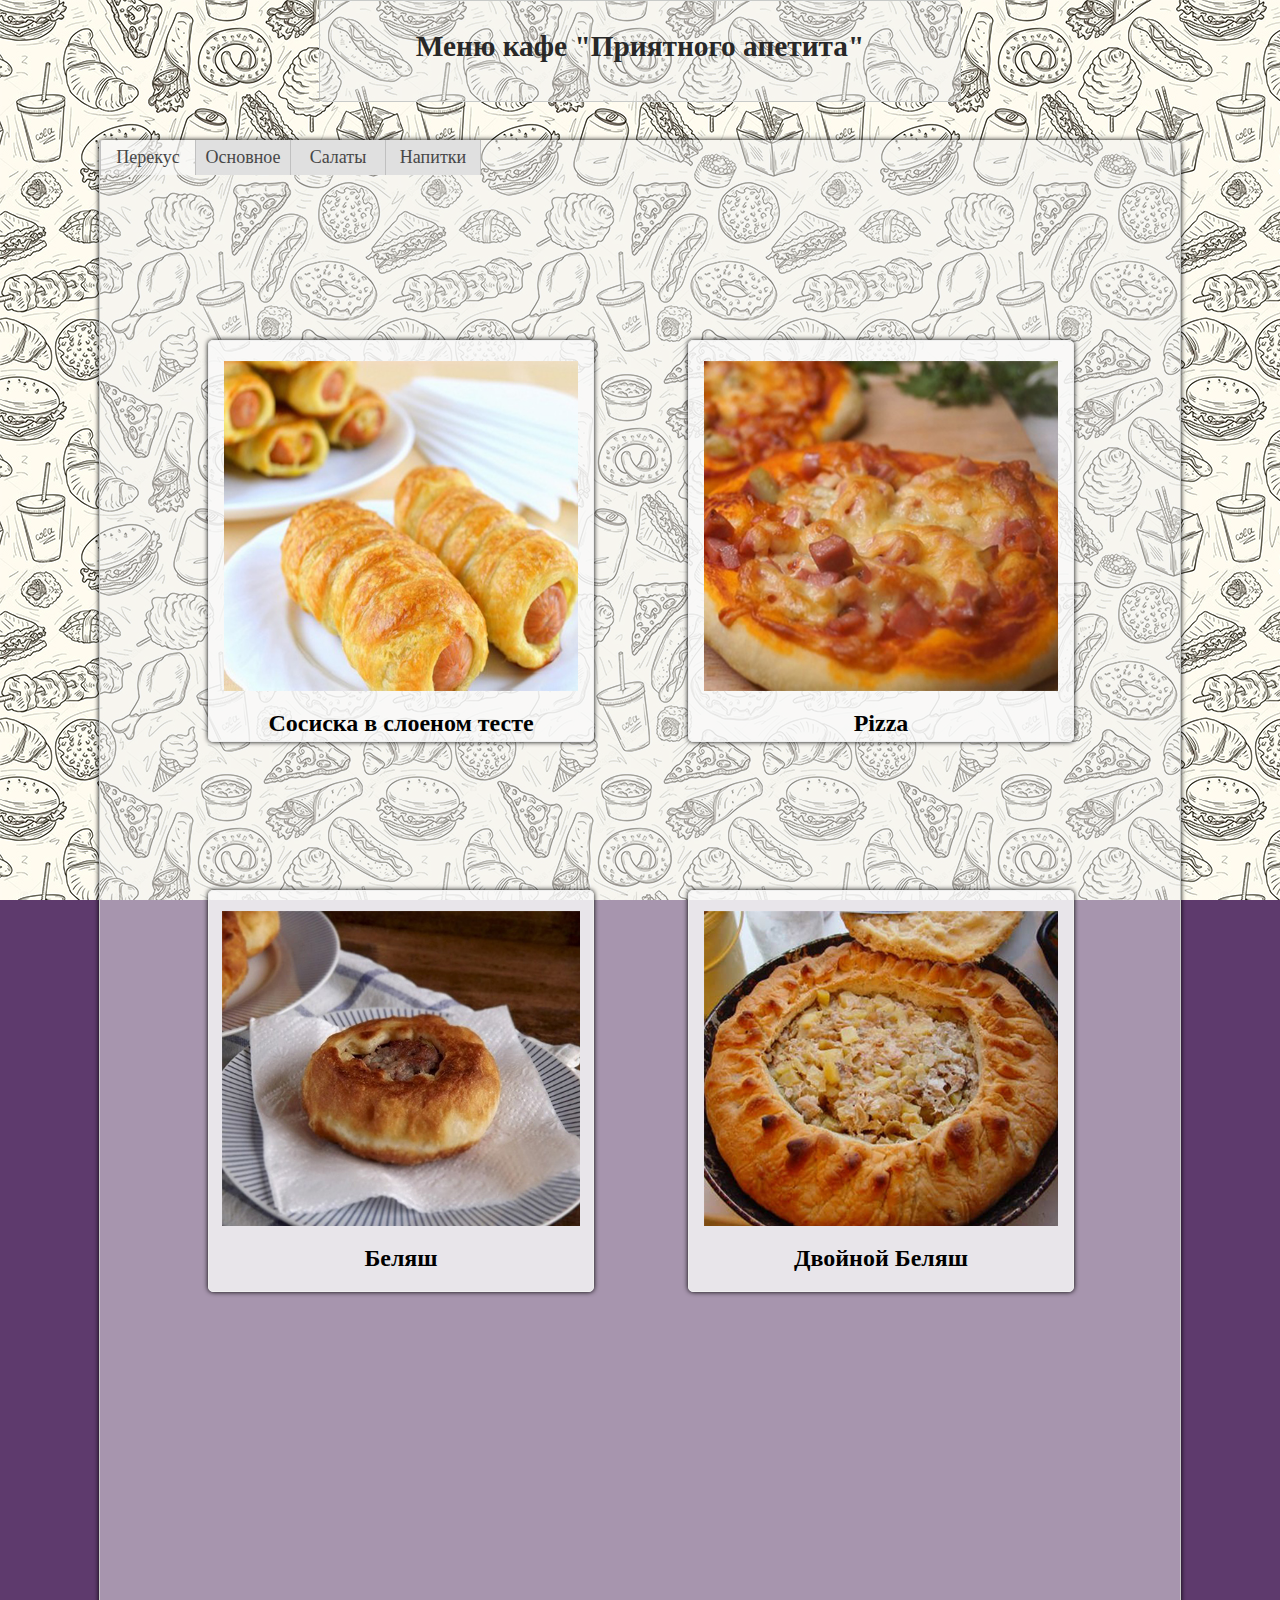
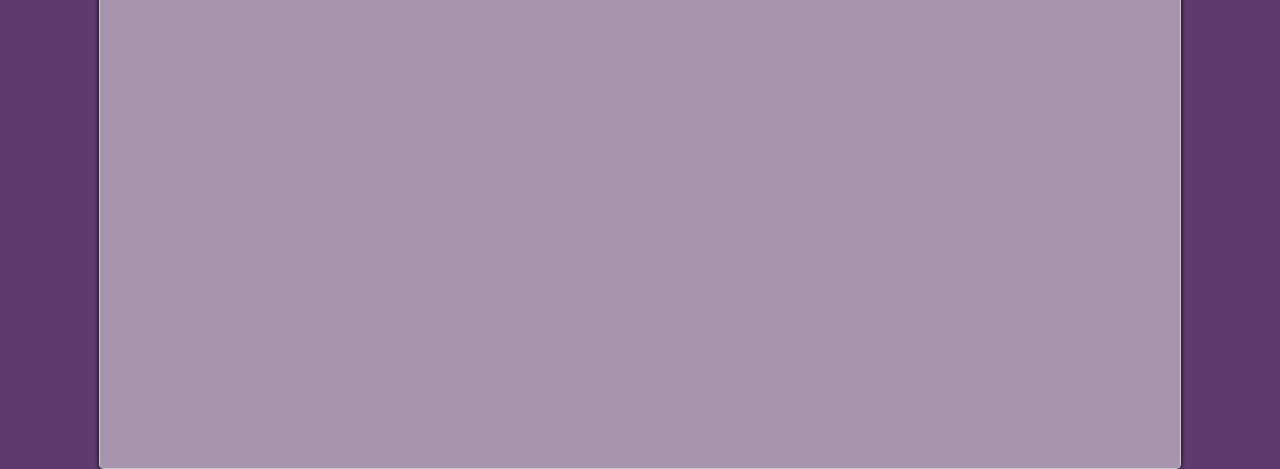
<file: Menu 2/index.html>
<!DOCTYPE html>
<html lang="ru">
<head>
	<title>Не хотите ли поесть?</title>
	<meta charset="utf-8">

	<link rel="stylesheet" type="text/css" href="style.css">
</head>
<body>
	<header class="header">
		<div class="Nazva">
			<div class="N">
				<p><b>Меню кафе "Приятного апетита"</b></p>
			</div>
		</div>
	</header>

	<div class="main">
		<div class="block">
			<div class="tabs">
			    <input type="radio" name="inset" value="" id="tab_1" checked>
			    <label for="tab_1">Перекус</label>

			    <input type="radio" name="inset" value="" id="tab_2">
			    <label for="tab_2">Основное</label>

			    <input type="radio" name="inset" value="" id="tab_3">
			    <label for="tab_3">Салаты</label>

			    <input type="radio" name="inset" value="" id="tab_4">
			    <label for="tab_4">Напитки</label>

			    

			    <div id="txt_1">
			    	<ul class="ul-cart">
			    		<li>
					    	<div class="Pad">
								<div class="ImageSausage"></div>
								<h2>Сосиска в слоеном тесте</h2> 
								<div class="SausageContent">
									<p>Состав: молочная сосиска, бездрожжевое тесто, 200 грам сыра, 60 грам сливочного масла.</p>
								</div>
								<div class="Price">
									<p>Вес: 100г</p>
									<p>Цена: 10грн</p>
								</div>
							</div>
						</li>	
						<li>	
							<div class="Pad">
								<div class="ImagePizza"></div>
								<h2>Pizza</h2> 
								<div class="PizzaContent">
									<p>Состав: тесто дрожжевое, колбаса, сыр, томатная паста, соус.</p>
								</div>
								<div class="Price">
									<p>Вес: 100г</p>
									<p>Цена: 15грн</p>
								</div>
							</div>
						</li>	
				        <li>
				        	<div class="Pad">
								<div class="ImageBelyash"></div>
								<h2>Беляш</h2> 
								<div class="BelyashContent">
									<p>Состав: кот, тесто, лук, специи.</p>
								</div>
								<div class="Cat"></div>
								<div class="Price">
									<p>Вес: 200г</p>
									<p>Цена: 15грн</p>
								</div>
							</div>	
						</li>

						<li>
							<div class="Pad">
								<div class="ImageBelyash2"></div>
								<h2>Двойной Беляш</h2> 
								<div class="BelyashContent2">
									<p>Состав: двойной кот, тесто, лук, картофель, специи.</p>
								</div>
								<div class="Cat2"></div>
								<div class="Price">
									<p>Вес: 1000г</p>
									<p>Цена: 50грн</p>
								</div>
							</div>	
						</li>	
					</ul>	
				</div>	

				
				    
			    <div id="txt_2">
			    	<ul class="ul-cart">
			    		<li>
					    	<div class="Pad">
								<div class="ImagePur"></div>
									<h2>Катлетка с пюрешкой</h2> 
								<div class="PurContent">
									<p>Состав: пюрешка и катлетка </p>
								</div>
								<div class="Price">
									<p>Вес: 100г</p>
									<p>Цена: 29.99грн</p>
								</div>	
							</div>
						</li>	
						<li>	
					    	<div class="Pad">
								<div class="ImagePlovchik"></div>
									<h2>Шах-Плов</h2> 
								<div class="PlovchikContent">
									<p>Состав: рис, свинина, морковка, красный перец(острый), чеснок.</p>
								</div>
								<div class="Price">
									<p>Вес: 300г</p>
									<p>Цена: 50грн</p>
								</div>	
							</div>
						</li>	
						<li>	
					    	<div class="Pad">
								<div class="ImageKolbasa"></div>
									<h2>Колбаса домашняя</h2> 
								<div class="KolbasaContent">
									<p>Состав: свинина, специи, зелень, чеснок.</p>
								</div>
								<div class="Price">
									<p>Вес: 300г</p>
									<p>Цена: 39.99грн</p>
								</div>	
							</div>
						</li>	
						<li>	
							<div class="Pad">
								<div class="ImageShashluk"></div>
									<h2>Шашлык</h2> 
								<div class="ShashlukContent">
									<p>Состав: свининной ошеек, специи, лук.</p>
								</div>
								<div class="Price">
									<p>Вес: 300г</p>
									<p>Цена: 50грн</p>
								</div>	
							</div>
						</li>		
						<li>	
					        <div class="Pad">
								<div class="ImagePotatoes"></div>
								<h2>Картошка по селянски</h2> 
								<div class="PotatoesContent">
									<p>Состав: картошка, укроп, специи, по желанию сметанный соус.</p>
								</div>
								<div class="Price">
									<p>Вес: 100г</p>
									<p>Цена: 29.99грн</p>
								</div>
							</div>
						</li>	
						<li>	
							<div class="Pad">
								<div class="ImageStake"></div>
								<h2>Стейк</h2> 
								<div class="StakeContent">
									<p>Состав: свинина, специи, зелень, помидоры.</p>
								</div>
								<div class="Price">
									<p>Вес: 500г</p>
									<p>Цена: 49.99грн</p>
								</div>
							</div>
						</li>	
					</ul>		
			    </div>

			    <div id="txt_3">
			    	<ul class="ul-cart">
			    		<li>
					    	<div class="Pad">
								<div class="ImagePod"></div>
									<h2>Салат "Подсолнух"</h2> 
								<div class="PodContent">
									<p>Состав: куриная грудка, грибы, яйца, Чипсы Люкс(Бекон), майонез, кукуруза, укроп, помидор чери, маслины </p>
								</div>
								<div class="Price">
									<p>Вес: 300г</p>
									<p>Цена: 29.99грн</p>
								</div>	
							</div>
						</li>	

						<li>	
					    	<div class="Pad">
								<div class="ImageOl"></div>
									<h2>Оливье</h2> 
								<div class="OlContent">
									<p>Состав: картошка, огурец(свежий и малосольный), колбаса, морковь, кукуруза, майонез </p>
								</div>
								<div class="Price">
									<p>Вес: 300г</p>
									<p>Цена: 29.99грн</p>
								</div>	
							</div>
						</li>	

						<li>	
					    	<div class="Pad">
								<div class="ImageKop"></div>
									<h2>Салат из копченой курици</h2> 
								<div class="KopContent">
									<p>Состав: копченая курица, маринованые грибы, лук, свежий огурец, яйца </p>
								</div>
								<div class="Price">
									<p>Вес: 300г</p>
									<p>Цена: 29.99грн</p>
								</div>	
							</div>
						</li>	

						<li>	
					    	<div class="Pad">
								<div class="ImageCzezar"></div>
									<h2>Цезарь</h2> 
								<div class="CzezarContent">
									<p>Состав: Зеленый салат, помидоры, куриное филе, белый хлеб, Соус"Цезарь", сливочное масло,
									чеснок, сыр пармезан</p>
								</div>
								<div class="Price">
									<p>Вес: 300г</p>
									<p>Цена: 39.99грн</p>
								</div>	
							</div>
						</li>	

						<li>	
					    	<div class="Pad">
								<div class="ImageEge"></div>
									<h2>Еж</h2> 
								<div class="EgeContent">
									<p>Состав: кажура с под семичик, куриное филе, маслины яйцо, майонез, твердый сыр, чеснок, листься салата.</p>
								</div>
								<div class="Price">
									<p>Вес: 500г</p>
									<p>Цена: 29.99грн</p>
								</div>	
							</div>
						</li>	

						<li>	
							<div class="Pad">
								<div class="ImagePikin"></div>
									<h2>Салат с пекинской капустой</h2> 
								<div class="PikinContent">
									<p>Состав: Пекинская капуста, яйцо, кукуруза, сыр, куриное филе</p>
								</div>
								<div class="Price">
									<p>Вес: 300г</p>
									<p>Цена: 29.99грн</p>
								</div>	
							</div>
						</li>
					</ul>		
			    </div>

			    <div id="txt_4">
			    	<ul class="ul-cart">
			    		<li>
					    	<div class="Pad">
								<div class="ImageSok"></div>
									<h2>Сок</h2>
								<div class="SokContent">
									<p>Мультивитаминный, мультифруктовый, апельсиновый, томатный, виноградный</p>
								</div>	 
								<div class="Price">
									<p>Обём: 0,3л</p>
									<p>Цена: 12грн</p>
								</div>	
							</div>  
						</li>
						<li>	
					    	<div class="Pad">
								<div class="ImageFanta"></div>
									<h2>Фанта</h2> 
								<div class="Price">
									<p>Обём: 0,3л</p>
									<p>Цена: 12грн</p>
								</div>	
							</div>  
						</li>
						<li>	  
					    	<div class="Pad">
								<div class="ImageSprite"></div>
									<h2>Спрайт</h2> 
								<div class="Price">
									<p>Обём: 0,3л</p>
									<p>Цена: 12грн</p>
								</div>	
							</div>
						</li>
						<li>	    
					    	<div class="Pad">
								<div class="ImageCocacola"></div>
									<h2>Кока-Кола</h2> 
								<div class="Price">
									<p>Обём: 0,3л</p>
									<p>Цена: 12грн</p>
								</div>	
							</div> 
						</li>
					</ul>		
			    </div>
			</div>
		</div>	
	</div>	

</body>
</html>
</file>
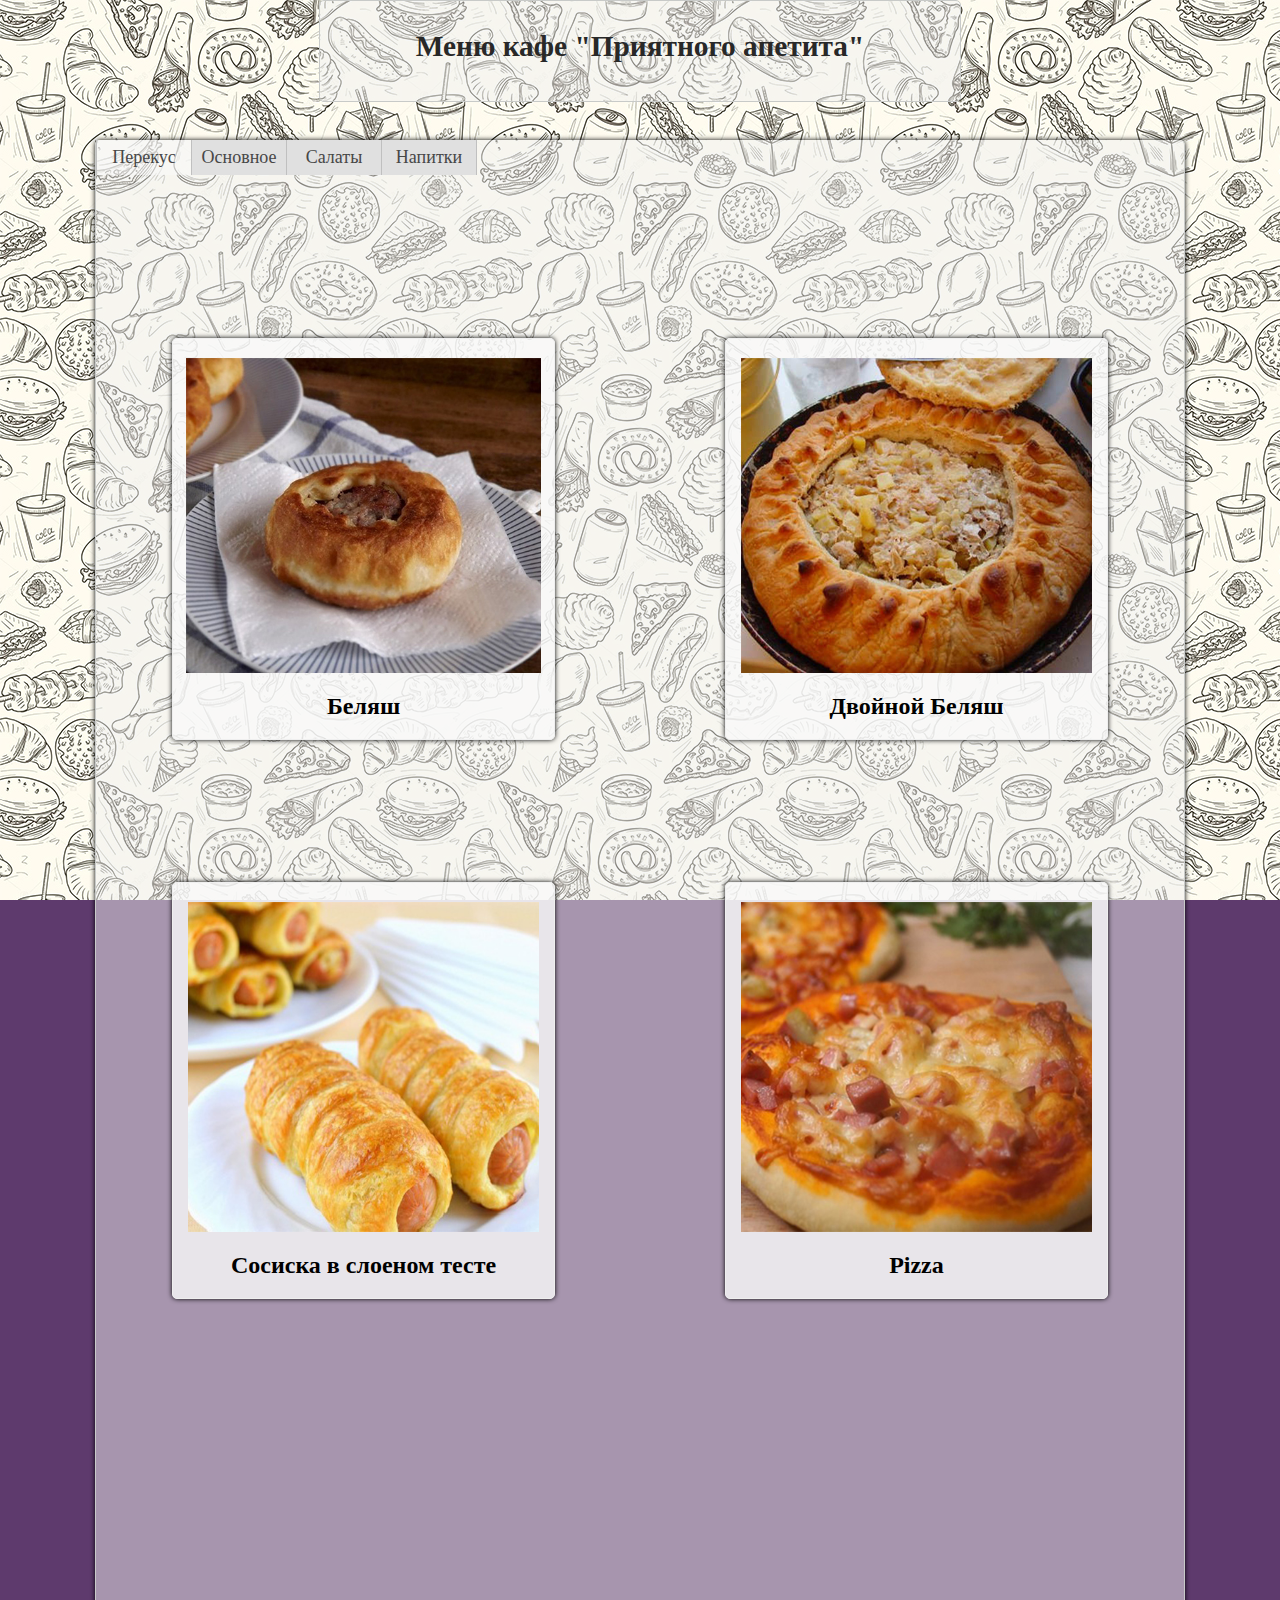
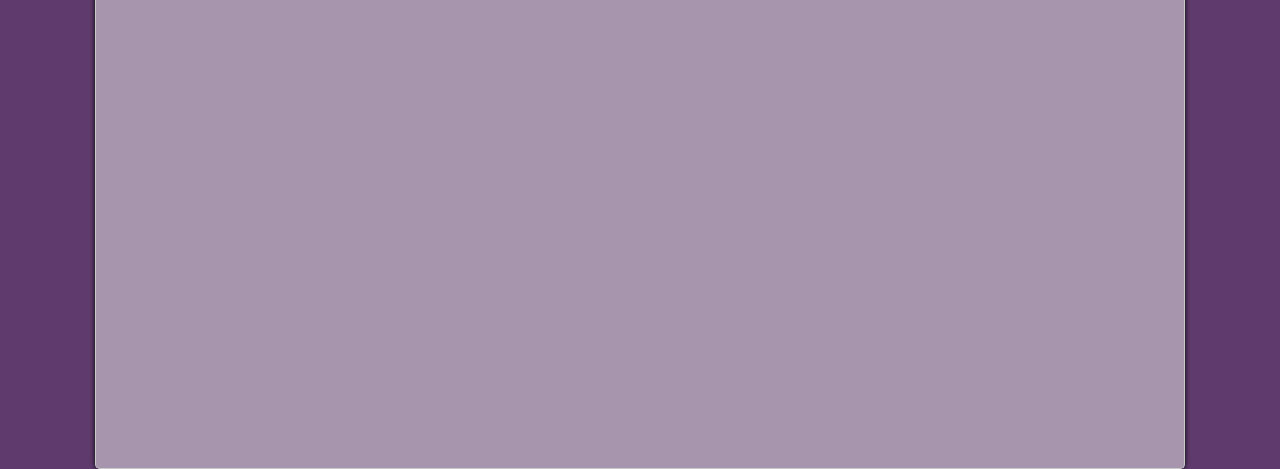
<file: Menu/index.html>
<!DOCTYPE html>
<html lang="ru">
<head>
	<title>Не хотите ли поесть?</title>
	<meta charset="utf-8">

	<link rel="stylesheet" type="text/css" href="style.css">
</head>
<body>
	<header class="header">
		<div class="Nazva">
			<div class="N">
				<p><b>Меню кафе "Приятного апетита"</b></p>
			</div>
		</div>
	</header>

	<div class="main">
		<div class="tabs">
		    <input type="radio" name="inset" value="" id="tab_1" checked>
		    <label for="tab_1">Перекус</label>

		    <input type="radio" name="inset" value="" id="tab_2">
		    <label for="tab_2">Основное</label>

		    <input type="radio" name="inset" value="" id="tab_3">
		    <label for="tab_3">Салаты</label>

		    <input type="radio" name="inset" value="" id="tab_4">
		    <label for="tab_4">Напитки</label>

		    <div id="txt_1">
		    	<div class="Sausage">
					<div class="ImageSausage"></div>
					<h2>Сосиска в слоеном тесте</h2> 
					<div class="SausageContent">
						<p>Состав: молочная сосиска, бездрожжевое тесто, 200 грам сыра, 60 грам сливочного масла.</p>
					</div>
					<div class="Price">
						<p>Вес: 100г</p>
						<p>Цена: 10грн</p>
					</div>
				</div>
				<div class="Pizza">
					<div class="ImagePizza"></div>
					<h2>Pizza</h2> 
					<div class="PizzaContent">
						<p>Состав: тесто дрожжевое, колбаса, сыр, томатная паста, соус.</p>
					</div>
					<div class="Price">
						<p>Вес: 100г</p>
						<p>Цена: 15грн</p>
					</div>
				</div>
		        <div class="Belyash">
					<div class="ImageBelyash"></div>
					<h2>Беляш</h2> 
					<div class="BelyashContent">
						<p>Состав: кот, тесто, лук, специи.</p>
					</div>
					<div class="Cat"></div>
					<div class="Price">
						<p>Вес: 200г</p>
						<p>Цена: 15грн</p>
					</div>
				</div>

				<div class="Belyash2">
					<div class="ImageBelyash2"></div>
					<h2>Двойной Беляш</h2> 
					<div class="BelyashContent2">
						<p>Состав: двойной кот, тесто, лук, картофель, специи.</p>
					</div>
					<div class="Cat2"></div>
					<div class="Price">
						<p>Вес: 1000г</p>
						<p>Цена: 50грн</p>
					</div>
				</div>	
			</div>	
			    
		    <div id="txt_2">
		    	<div class="Pur">
					<div class="ImagePur"></div>
						<h2>Катлетка с пюрешкой</h2> 
					<div class="PurContent">
						<p>Состав: пюрешка и катлетка </p>
					</div>
					<div class="Price">
						<p>Вес: 100г</p>
						<p>Цена: 29.99грн</p>
					</div>	
				</div>
		    	<div class="Plovchik">
					<div class="ImagePlovchik"></div>
						<h2>Шах-Плов</h2> 
					<div class="PlovchikContent">
						<p>Состав: рис, свинина, морковка, красный перец(острый), чеснок.</p>
					</div>
					<div class="Price">
						<p>Вес: 300г</p>
						<p>Цена: 50грн</p>
					</div>	
				</div>
		    	<div class="Kolbasa">
					<div class="ImageKolbasa"></div>
						<h2>Колбаса домашняя</h2> 
					<div class="KolbasaContent">
						<p>Состав: свинина, специи, зелень, чеснок.</p>
					</div>
					<div class="Price">
						<p>Вес: 300г</p>
						<p>Цена: 39.99грн</p>
					</div>	
				</div>
				<div class="Shashluk">
					<div class="ImageShashluk"></div>
						<h2>Шашлык</h2> 
					<div class="ShashlukContent">
						<p>Состав: свининной ошеек, специи, лук.</p>
					</div>
					<div class="Price">
						<p>Вес: 300г</p>
						<p>Цена: 50грн</p>
					</div>	
				</div>
		        <div class="Potatoes">
					<div class="ImagePotatoes"></div>
					<h2>Картошка по селянски</h2> 
					<div class="PotatoesContent">
						<p>Состав: картошка, укроп, специи, по желанию сметанный соус.</p>
					</div>
					<div class="Price">
						<p>Вес: 100г</p>
						<p>Цена: 29.99грн</p>
					</div>
				</div>
				<div class="Stake">
					<div class="ImageStake"></div>
					<h2>Стейк</h2> 
					<div class="StakeContent">
						<p>Состав: свинина, специи, зелень, помидоры.</p>
					</div>
					<div class="Price">
						<p>Вес: 500г</p>
						<p>Цена: 49.99грн</p>
					</div>
				</div>
		    </div>

		    <div id="txt_3">
		    	<div class="Pod">
					<div class="ImagePod"></div>
						<h2>Салат "Подсолнух"</h2> 
					<div class="PodContent">
						<p>Состав: куриная грудка, грибы, яйца, Чипсы Люкс(Бекон), майонез, кукуруза, укроп, помидор чери, маслины </p>
					</div>
					<div class="Price">
						<p>Вес: 300г</p>
						<p>Цена: 29.99грн</p>
					</div>	
				</div>
		    	<div class="Ol">
					<div class="ImageOl"></div>
						<h2>Оливье</h2> 
					<div class="OlContent">
						<p>Состав: картошка, огурец(свежий и малосольный), колбаса, морковь, кукуруза, майонез </p>
					</div>
					<div class="Price">
						<p>Вес: 300г</p>
						<p>Цена: 29.99грн</p>
					</div>	
				</div>
		    	<div class="Kop">
					<div class="ImageKop"></div>
						<h2>Салат из копченой курици</h2> 
					<div class="KopContent">
						<p>Состав: копченая курица, маринованые грибы, лук, свежий огурец, яйца </p>
					</div>
					<div class="Price">
						<p>Вес: 300г</p>
						<p>Цена: 29.99грн</p>
					</div>	
				</div>
		    	<div class="Czezar">
					<div class="ImageCzezar"></div>
						<h2>Цезарь</h2> 
					<div class="CzezarContent">
						<p>Состав: Зеленый салат, помидоры, куриное филе, белый хлеб, Соус"Цезарь", сливочное масло,
						чеснок, сыр пармезан</p>
					</div>
					<div class="Price">
						<p>Вес: 300г</p>
						<p>Цена: 39.99грн</p>
					</div>	
				</div>
		    	<div class="Ege">
					<div class="ImageEge"></div>
						<h2>Еж</h2> 
					<div class="EgeContent">
						<p>Состав: кажура с под семичик, куриное филе, маслины яйцо, майонез, твердый сыр, чеснок, листься салата.</p>
					</div>
					<div class="Price">
						<p>Вес: 500г</p>
						<p>Цена: 29.99грн</p>
					</div>	
				</div>
				<div class="Pikin">
					<div class="ImagePikin"></div>
						<h2>Салат с пекинской капустой</h2> 
					<div class="PikinContent">
						<p>Состав: Пекинская капуста, яйцо, кукуруза, сыр, куриное филе</p>
					</div>
					<div class="Price">
						<p>Вес: 300г</p>
						<p>Цена: 29.99грн</p>
					</div>	
				</div>
		    </div>

		    <div id="txt_4">
		    	<div class="Sok">
					<div class="ImageSok"></div>
						<h2>Сок</h2>
					<div class="SokContent">
						<p>Мультивитаминный, мультифруктовый, апельсиновый, томатный, виноградный</p>
					</div>	 
					<div class="Price">
						<p>Обём: 0,3л</p>
						<p>Цена: 12грн</p>
					</div>	
				</div>  
		    	<div class="Fanta">
					<div class="ImageFanta"></div>
						<h2>Фанта</h2> 
					<div class="Price">
						<p>Обём: 0,3л</p>
						<p>Цена: 12грн</p>
					</div>	
				</div>  
		    	<div class="Fanta">
					<div class="ImageFanta"></div>
						<h2>Фанта</h2> 
					<div class="Price">
						<p>Обём: 0,3л</p>
						<p>Цена: 12грн</p>
					</div>	
				</div>    
		    	<div class="Sprite">
					<div class="ImageSprite"></div>
						<h2>Спрайт</h2> 
					<div class="Price">
						<p>Обём: 0,3л</p>
						<p>Цена: 12грн</p>
					</div>	
				</div>    
		    	<div class="Cocacola">
					<div class="ImageCocacola"></div>
						<h2>Кока-Кола</h2> 
					<div class="Price">
						<p>Обём: 0,3л</p>
						<p>Цена: 12грн</p>
					</div>	
				</div> 
		    </div>
		</div>
	</div>	

</body>
</html>
</file>
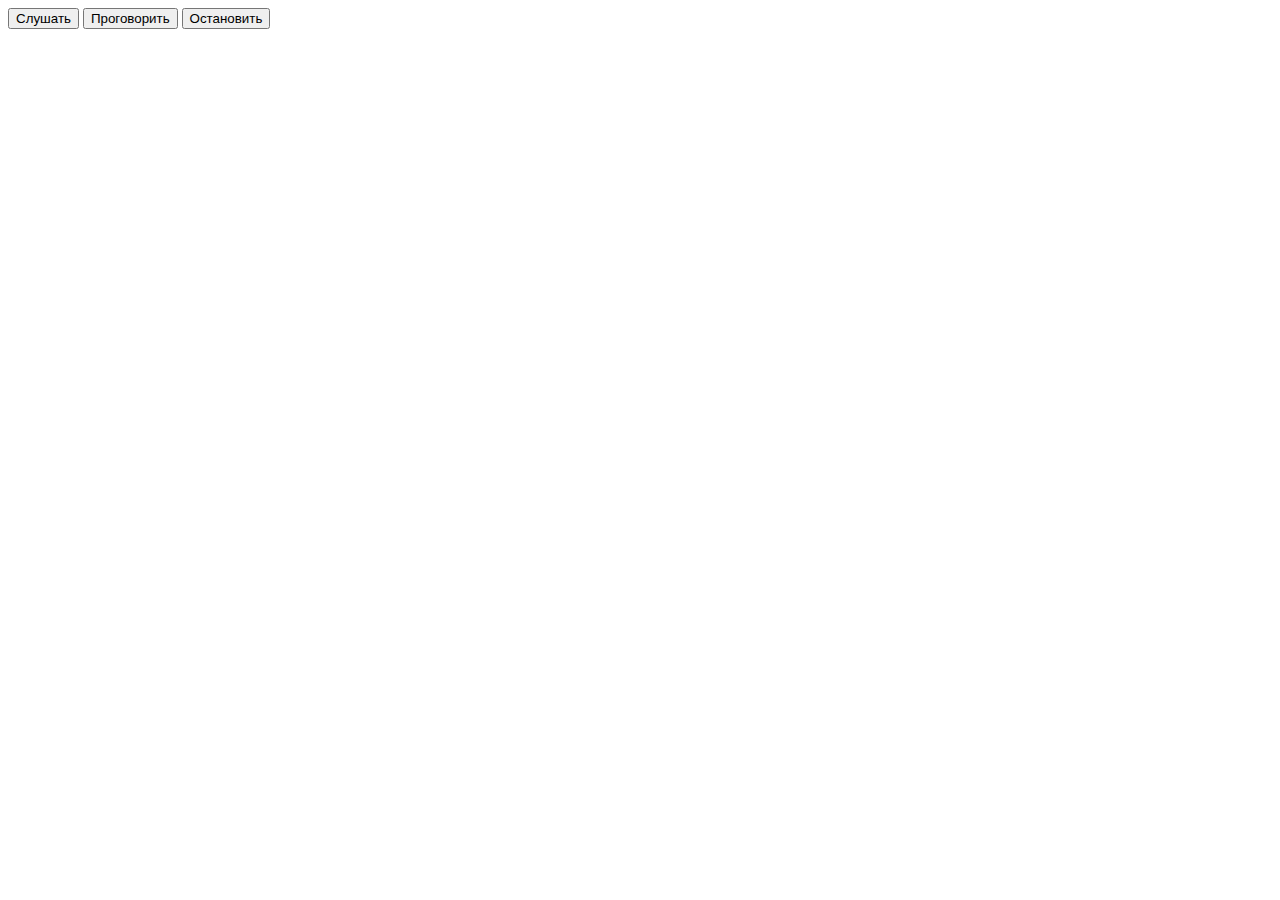
<file: Speak/index.html>
<!DOCTYPE html>
<html>
<head>
  <meta charset="utf-8">
  <title>Распознавание голоса и чтение текста</title>
</head>
<body>

  <button onclick="speech ()">Слушать</button>
  <button onclick="talk ()">Проговорить</button>
  <button onclick="stop ()">Остановить</button>

  <script>
  // Создаем распознаватель
  var recognizer = new webkitSpeechRecognition();

  // Ставим опцию, чтобы распознавание началось ещё до того, как пользователь закончит говорить
  recognizer.interimResults = true;

  // Какой язык будем распознавать?
  recognizer.lang = 'ru-Ru';

  // Используем колбек для обработки результатов
  recognizer.onresult = function (event) {
    var result = event.results[event.resultIndex];
    if (result.isFinal) {
      alert('Вы сказали: ' + result[0].transcript);
    } else {
      console.log('Промежуточный результат: ', result[0].transcript);
    }
  };

  function speech () {
    // Начинаем слушать микрофон и распознавать голос
    recognizer.start();
  }

  var synth = window.speechSynthesis;
  var utterance = new SpeechSynthesisUtterance('How about we say this now? This is quite a long sentence to say.');

  function talk () {
    synth.speak (utterance);
  }

  function stop () {
    synth.pause();
  }
  </script>

</body>
</html>
</file>
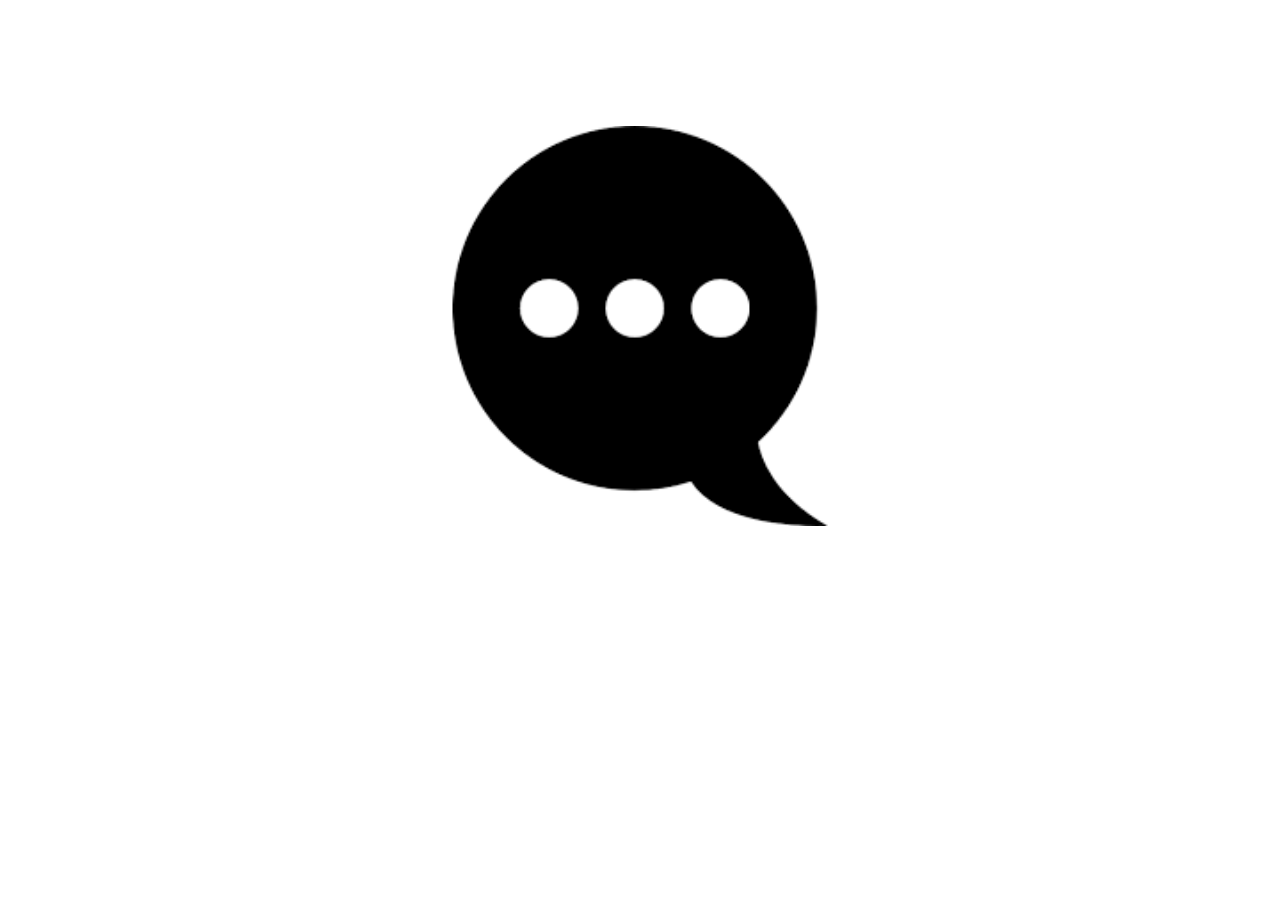
<file: Speek/index.html>
<!DOCTYPE html>
<html>
<head>
  <meta charset="utf-8">
  <title>Распознавание голоса и чтение текста</title>
  <link rel="shortcut icon" href="favicon.ico" type="image/x-icon">
  <style type="text/css">
    .ImgSpeek{
      width: 400px;
      height: 400px;
      margin: 0 auto;
      margin-top: 10%;
    }
    .ImgSpeekIn{
      min-width: 100%;
      min-height: 100%;
      background-size: cover;
    }
  </style>
</head>
<body>



  <div onclick="speech ()" class="ImgSpeek" > <img src="talk.png" class="ImgSpeekIn"></div>

  <script>
  // Создаем распознаватель
  var recognizer = new webkitSpeechRecognition();

  // Ставим опцию, чтобы распознавание началось ещё до того, как пользователь закончит говорить
  recognizer.interimResults = true;

  // Какой язык будем распознавать?
  recognizer.lang = 'ru-Ru';

  // Используем колбек для обработки результатов
  recognizer.onresult = function (event) {
    var result = event.results[event.resultIndex];
    // if (result.isFinal) {
    //   alert('Вы сказали: ' + result[0].transcript);
      var res = result[0].transcript;
      if (res == "меню"){
        document.location.href = "https://andrey006.github.io/Menu/";
      }
      else if(res == "Пошёл н****"){
        document.write("Сама Пошла!!! Делал эту прогу, старался, а меня тут На хцй посылвлыовсвотшвоы");
      }
      else if(res == "аниме"){
        document.location.href = "https://narutoplanet.ru/";
      }
      else if(res == "Наруто"){
        document.location.href = "https://narutoplanet.ru/series-naruto-and-boruto";
      }
      else if(res == "Ван Пис" || res == "One Piece"){
        document.location.href = "https://narutoplanet.ru/anime-catalog/452-one-piece";
      }
      else if(res == "моя геройская академия" || res == "Моя геройская академия"){
        document.location.href = "https://narutoplanet.ru/anime-catalog/1623-anime-boku-no-hero-academia";
      }
      else if(res == "переводчик"){
        document.location.href = "https://translate.google.com/?hl=ru";
      }
      else {
       console.log('Промежуточный результат: ', result[0].transcript);
     }
  };



  function speech () {
    // Начинаем слушать микрофон и распознавать голос
    recognizer.start();
  }

  
  </script>

</body>
</html>
</file>
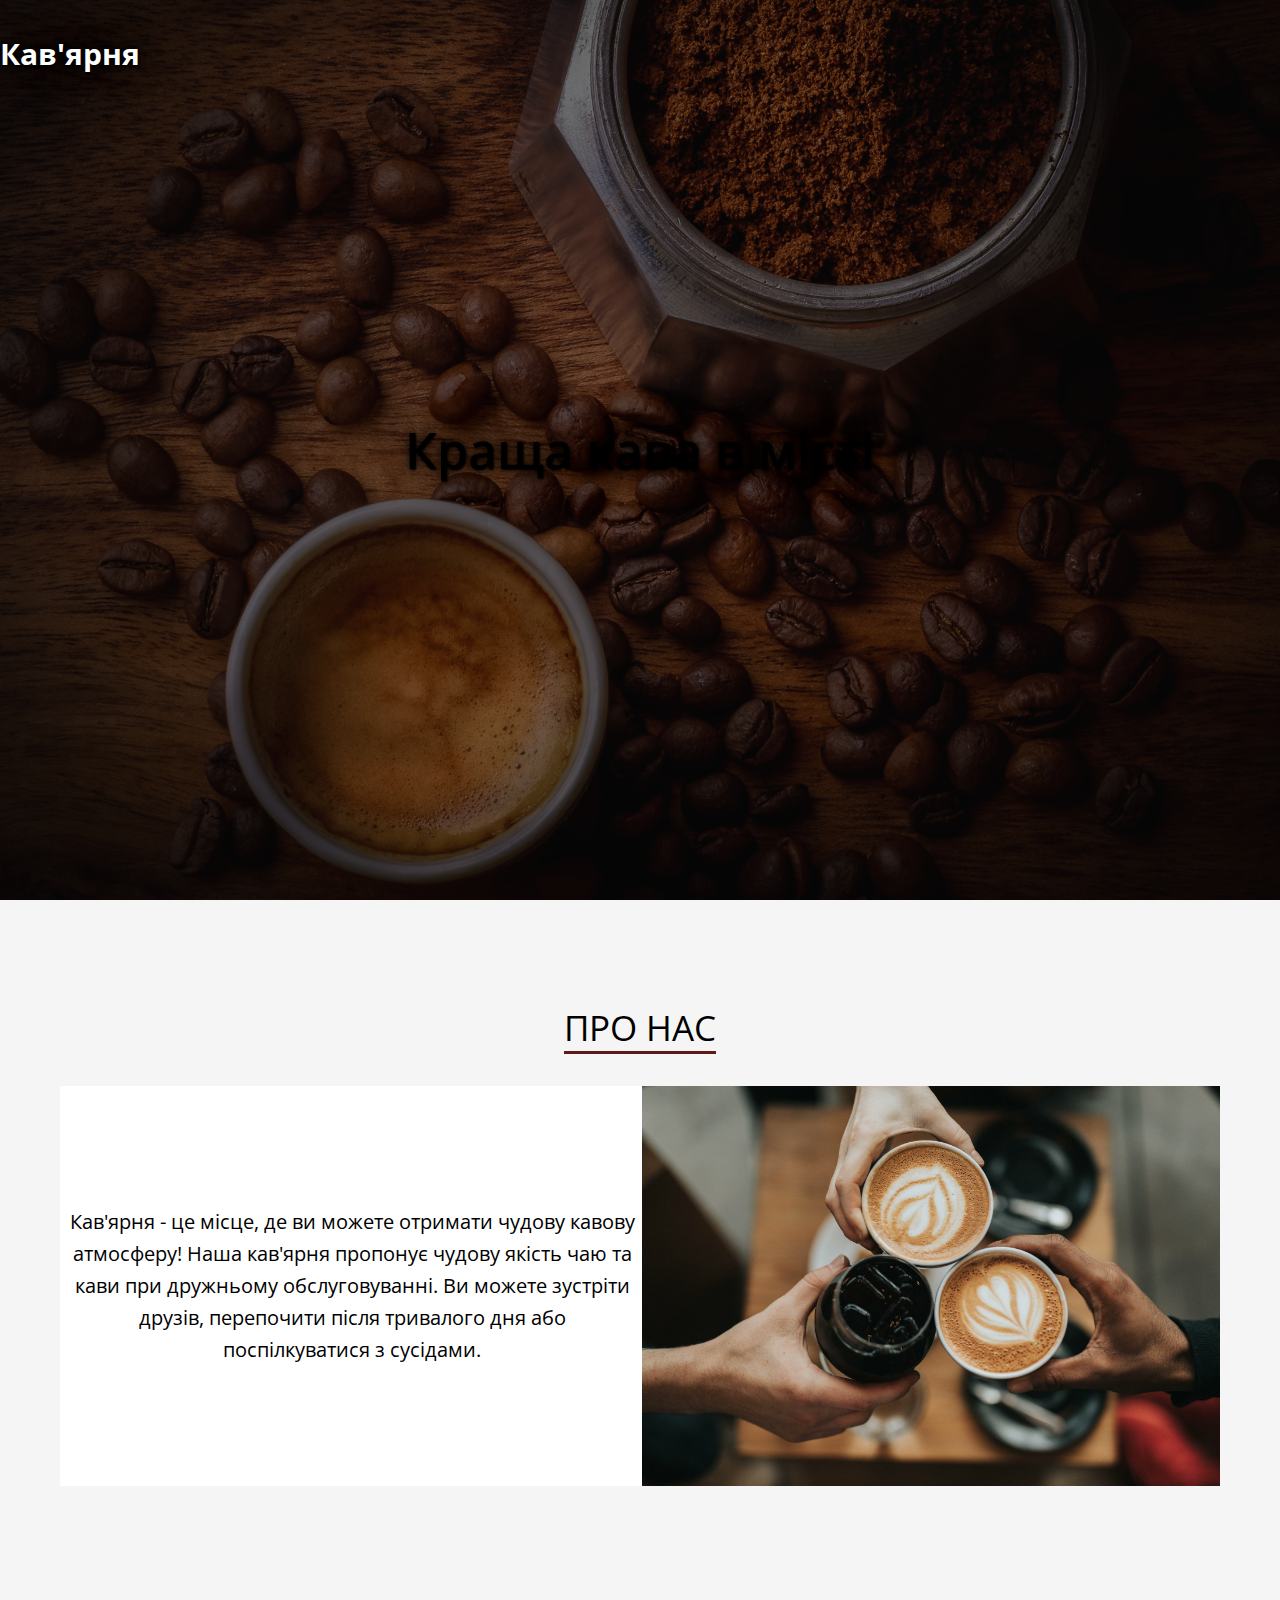
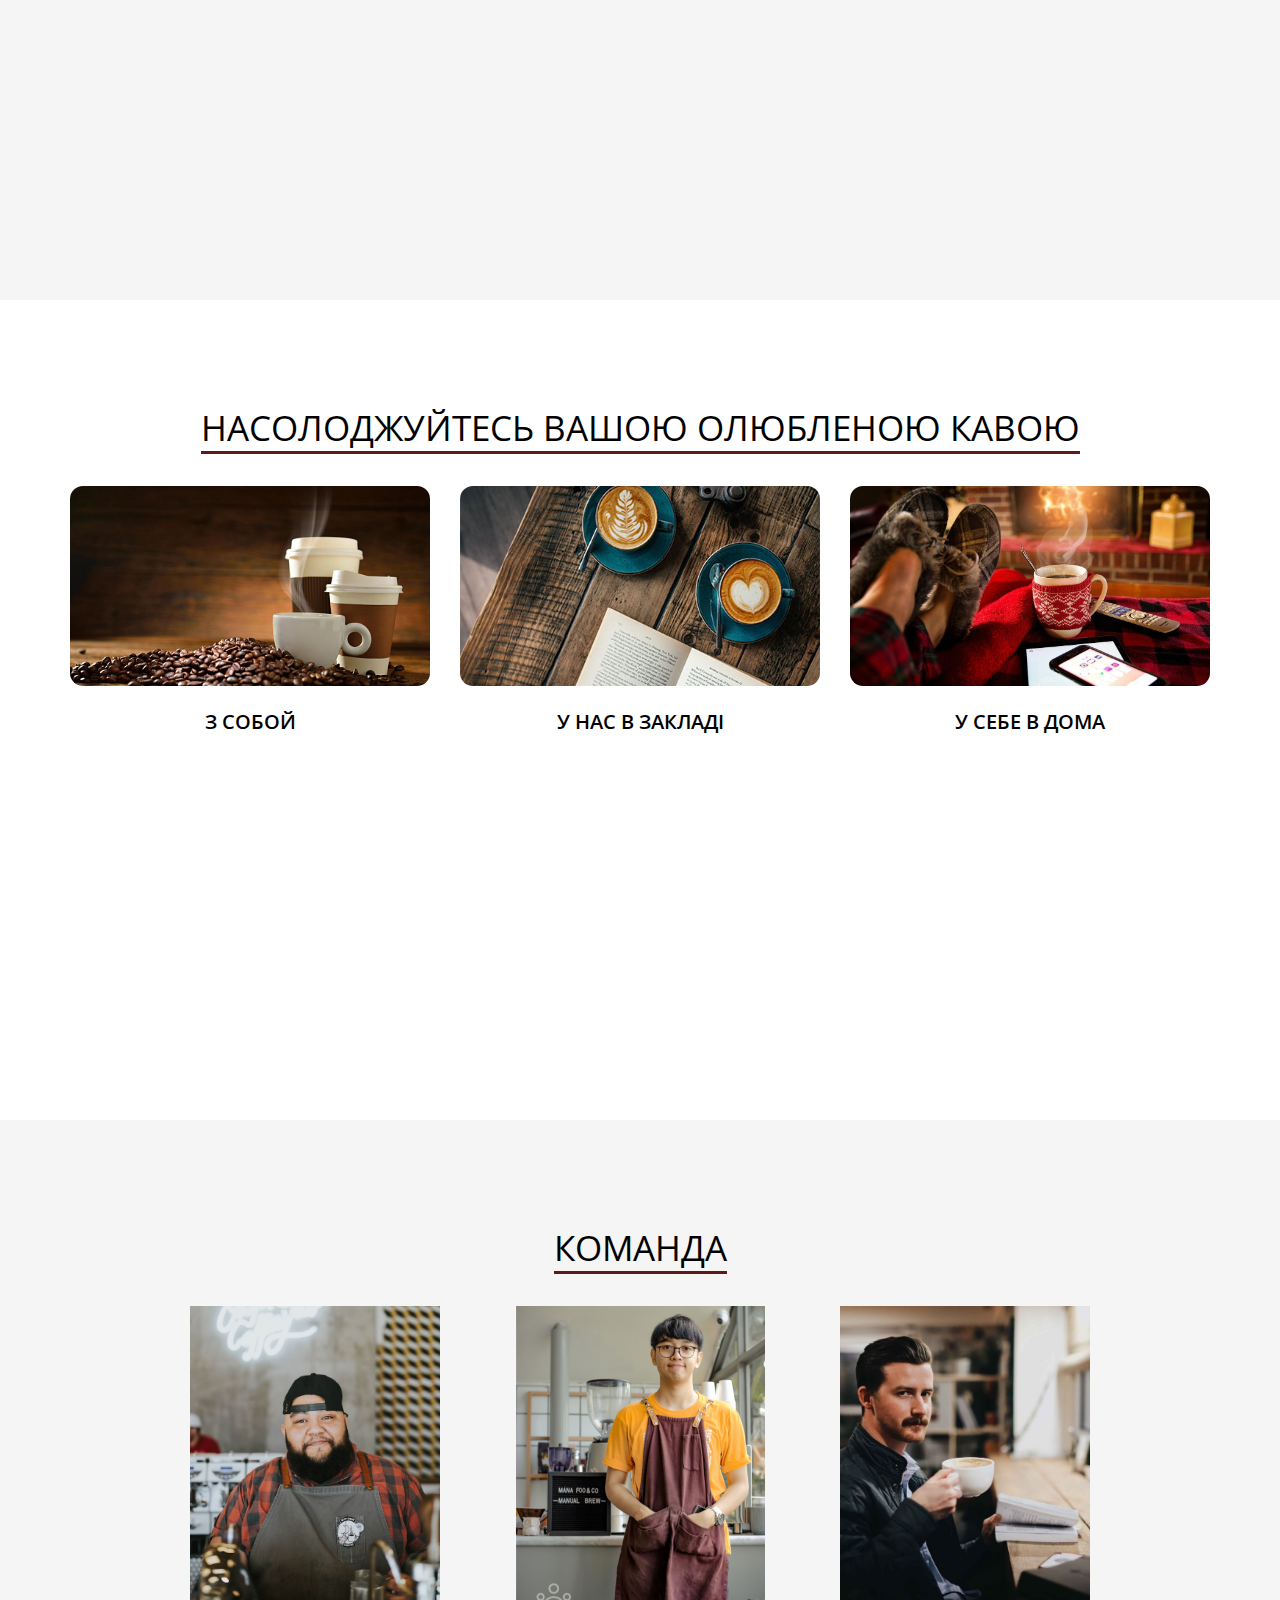
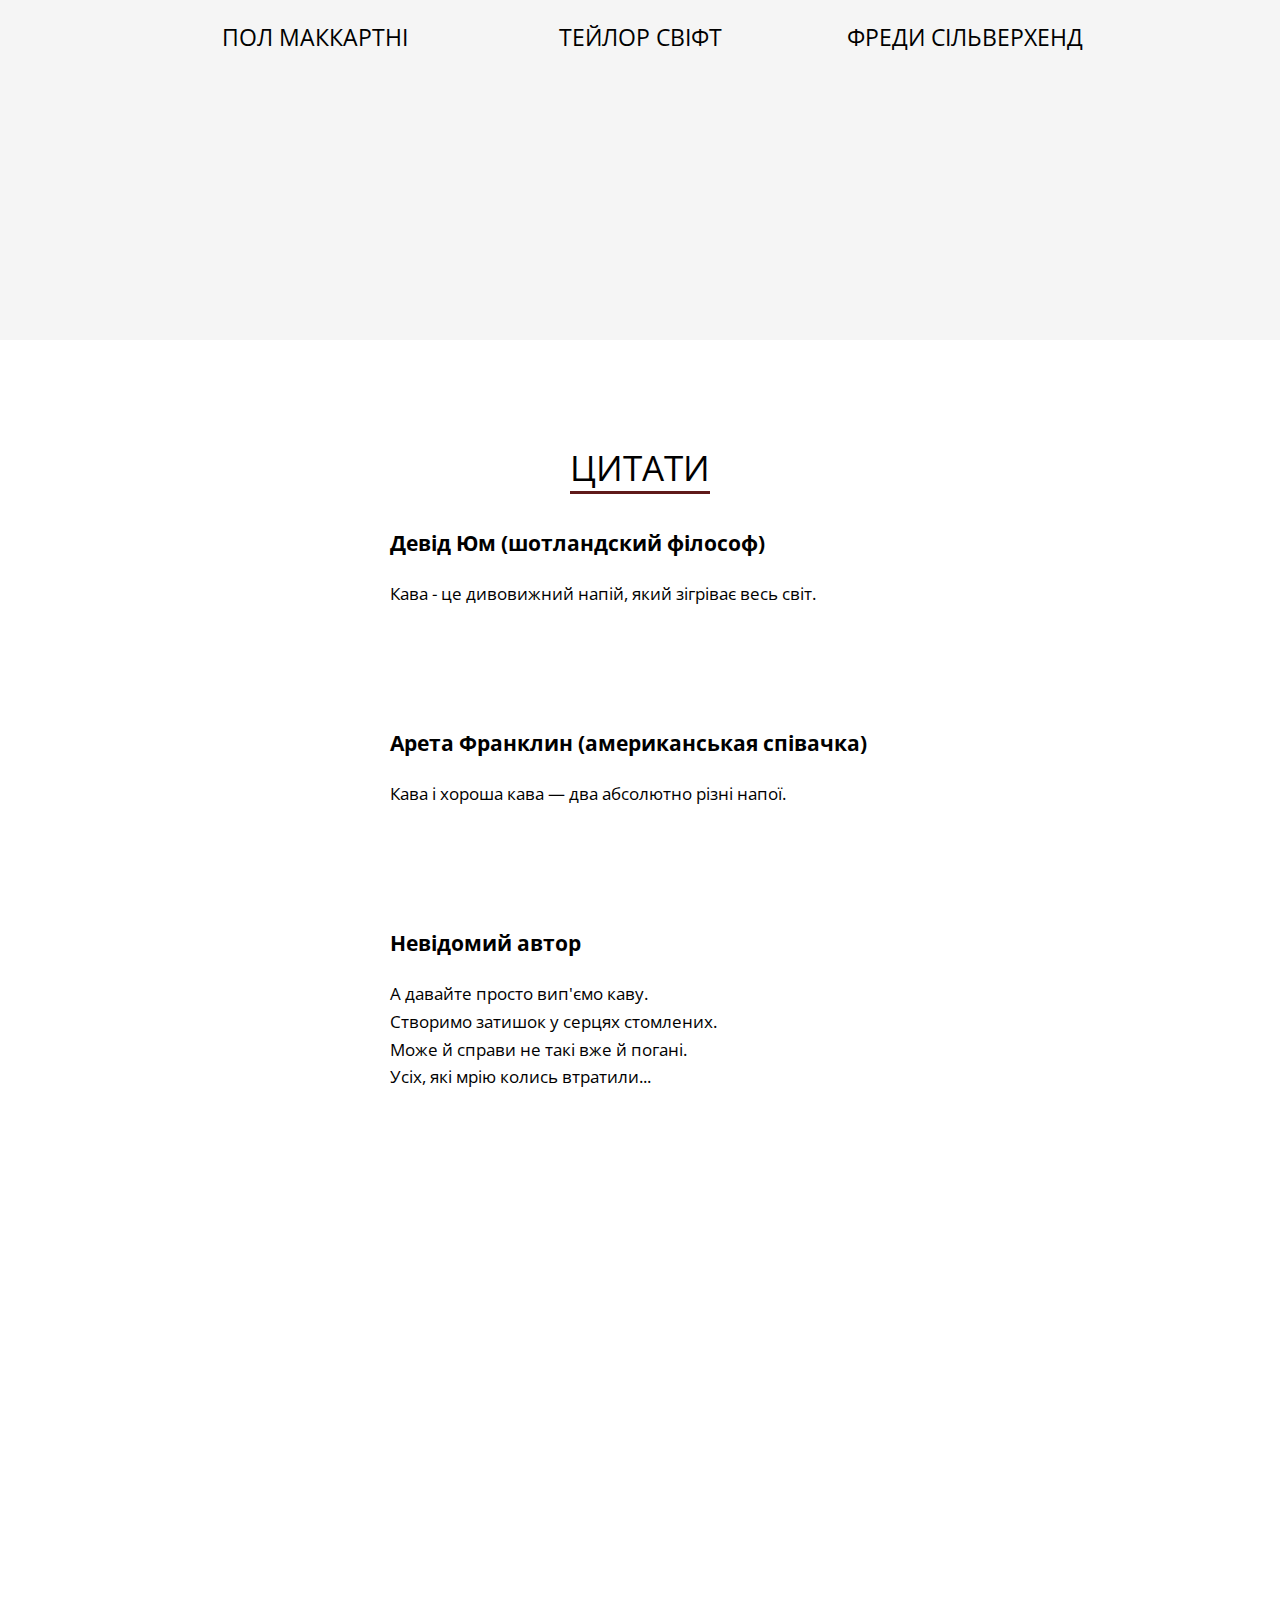
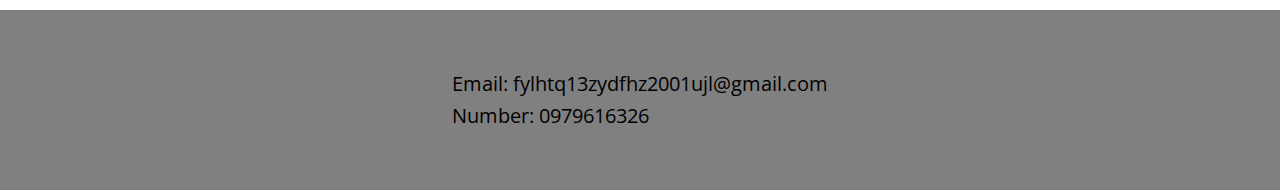
<file: Task 1/Index.html>
<!DOCTYPE html>
<html>
<head>
	<meta charset="utf-8">
	<meta name="viewport" content="width=device-width, initial-scale=1">
	<link rel="stylesheet" type="text/css" href="css/style.css">
	<title>Кохфейня</title>
	
	<link href="https://fonts.googleapis.com/css2?family=Open+Sans:wght@300;400;600;700&display=swap" rel="stylesheet">

</head>
<body>

	<!-- Хедер -->
	<header class="header">
		<div class="container">
			<div class="header_inner">
				<div class="header_logo">Кав'ярня</div>
			</div>
		</div>
	</header>	

<!-- Центральная надпись на главной странице -->
	<div class="intro">	
		<div class="container">
			<div class="intro_inner"> 
				<h2 class="intro_title">Краща кава в місті</h2>
			</div>
		</div>	
	</div>


<!--  О НАС -->
	<div class="about"> 
		<div class="about_title">
			<div class="text_about">ПРО НАС</div>
				<div class="info">
					<div class="text">
						<p>Кав'ярня - це місце, де ви можете отримати чудову кавову атмосферу! Наша кав'ярня пропонує чудову якість чаю та кави при дружньому обслуговуванні. Ви можете зустріти друзів, перепочити після тривалого дня або поспілкуватися з сусідами.
						</p>
					</div>
					<div class="img_about"></div>
				</div>
		</div>
	</div>	

	
<!-- Наслаждение -->
	<div class="Joy">
		<div class="about_title">
			<div class="text_about">НАСОЛОДЖУЙТЕСЬ ВАШОЮ ОЛЮБЛЕНОЮ КАВОЮ</div>
			<div class="galery">
				<div class="gal1">
					<div class="img_gal1"></div>
					<div class="text_gal">З СОБОЙ</div>
				</div>
				<div class="gal2">
					<div class="img_gal2"></div>
					<div class="text_gal">У НАС В ЗАКЛАДІ</div>
				</div>
				<div class="gal3">
					<div class="img_gal3"></div>
					<div class="text_gal">У СЕБЕ В ДОМА</div>

				</div>
			</div>
		</div>
	</div>


<!-- Команда -->
	<div class="Comand">
		<div class="about_title">
			<div class="text_about">КОМАНДА</div>
			<div class="Comandos">
				<div class="Comand_Img1">
					<div class="img_com1"></div>
					<div class="text_com">ПОЛ МАККАРТНІ</div>
				</div>
				<div class="Comand_Img2">
					<div class="img_com2"></div>
					<div class="text_com">ТЕЙЛОР СВІФТ</div>
				</div>
				<div class="Comand_Img3">
					<div class="img_com3"></div>
					<div class="text_com">ФРЕДИ СІЛЬВЕРХЕНД</div>

				</div>
			</div>
		</div>
	</div>


<!-- ЦИтатки -->
	<div class="Quote">
		<div class="Quote_title">
			<div class="Title_text">ЦИТАТИ</div>
			<div class="Quote_Container">
				
				<!--     -->
				<div class="Cutate_cont">
					<div class="Autor">Девід Юм (шотландский філософ)</div>
					<div class="Cutate">Кава - це дивовижний напій, який зігріває весь світ.</div>
				</div>

				<!--  -->
				<div class="Cutate_cont">
					<div class="Autor">Арета Франклин (американськая співачка)</div>
					<div class="Cutate">Кава і хороша кава — два абсолютно різні напої.</div>
				</div>
				
				<!--    -->
				<div class="Cutate_cont">
					<div class="Autor">Невідомий автор</div>
					<div class="Cutate">А давайте просто вип'ємо 		каву.<br>
							Створимо затишок у серцях стомлених.<br>
							Може й справи не такі вже й погані.<br>
							Усіх, які мрію колись втратили...</div>
				</div>
			</div>
		</div>
	</div>

<!-- Футер -->
	<footer class="footer">
		<div class="footer_text">Email: 	fylhtq13zydfhz2001ujl@gmail.com<br> Number: 0979616326
		</div>
	</footer>

</body>
</html>
</file>
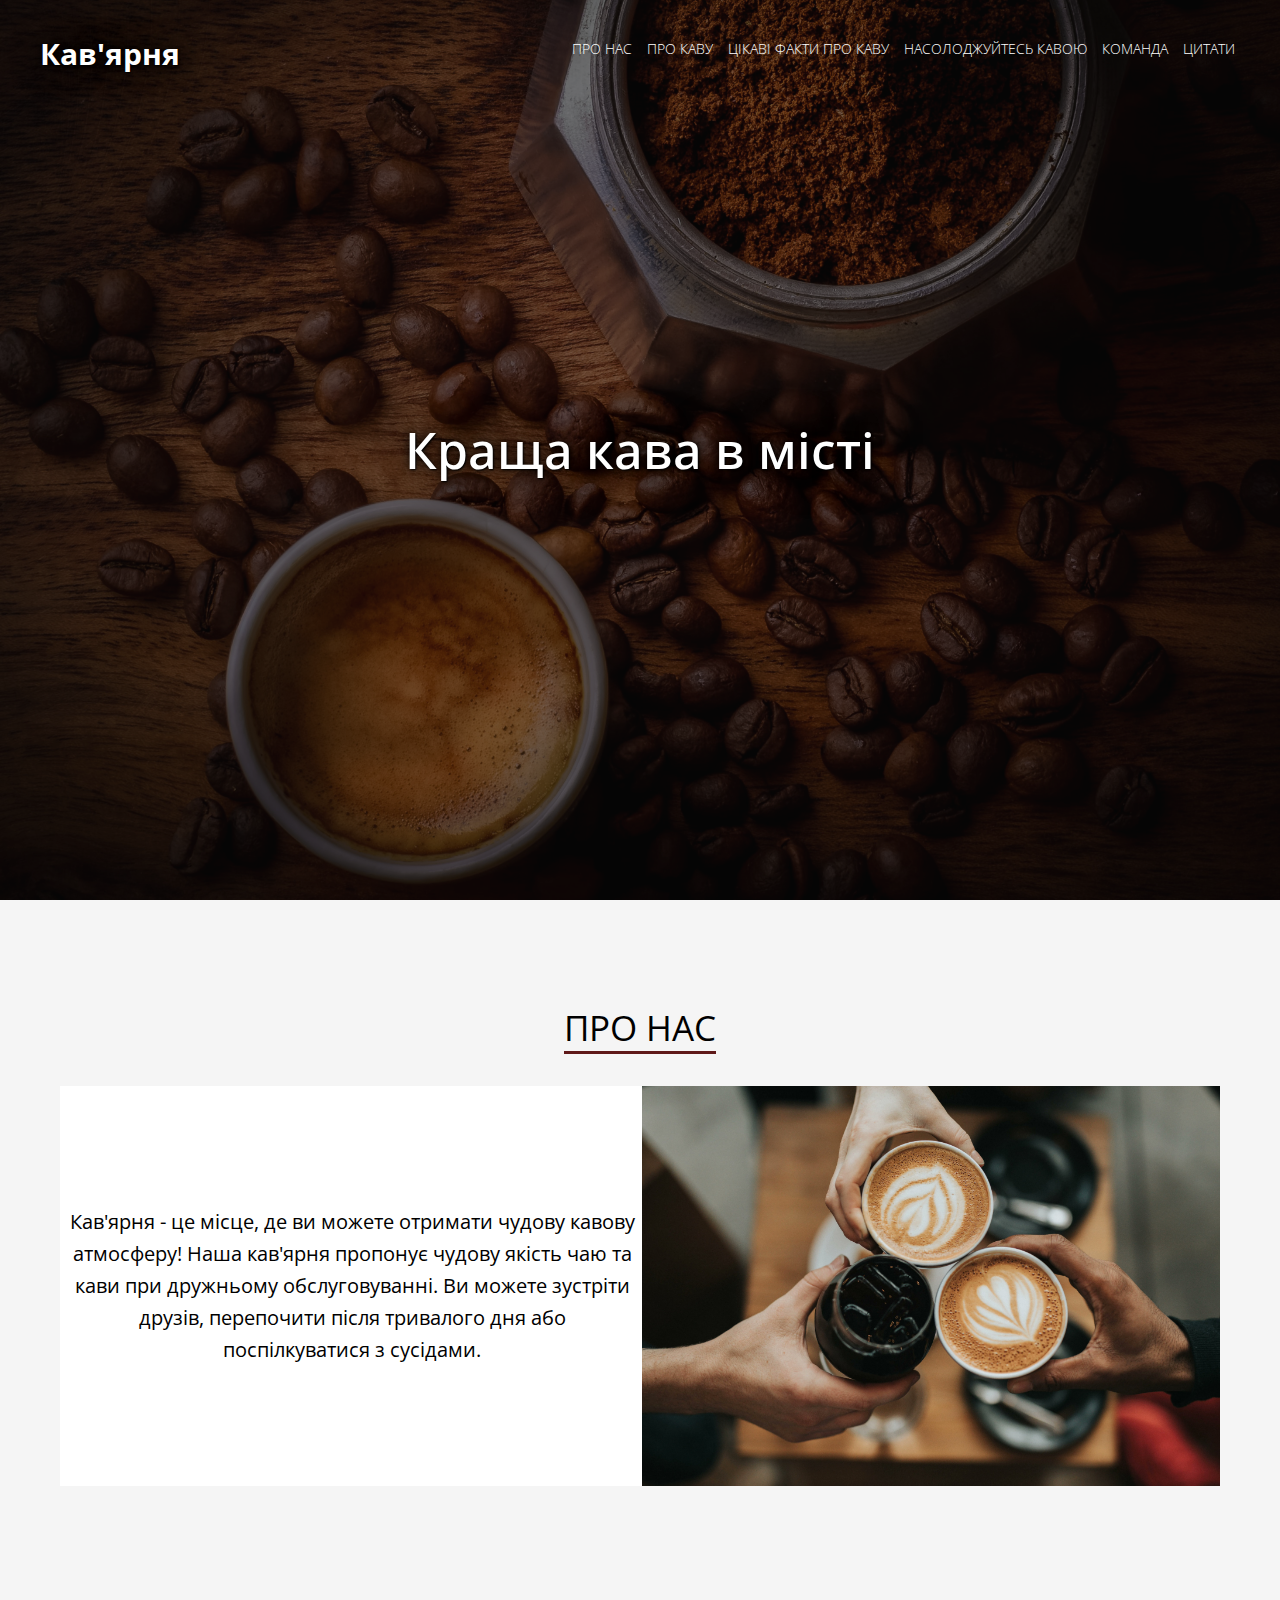
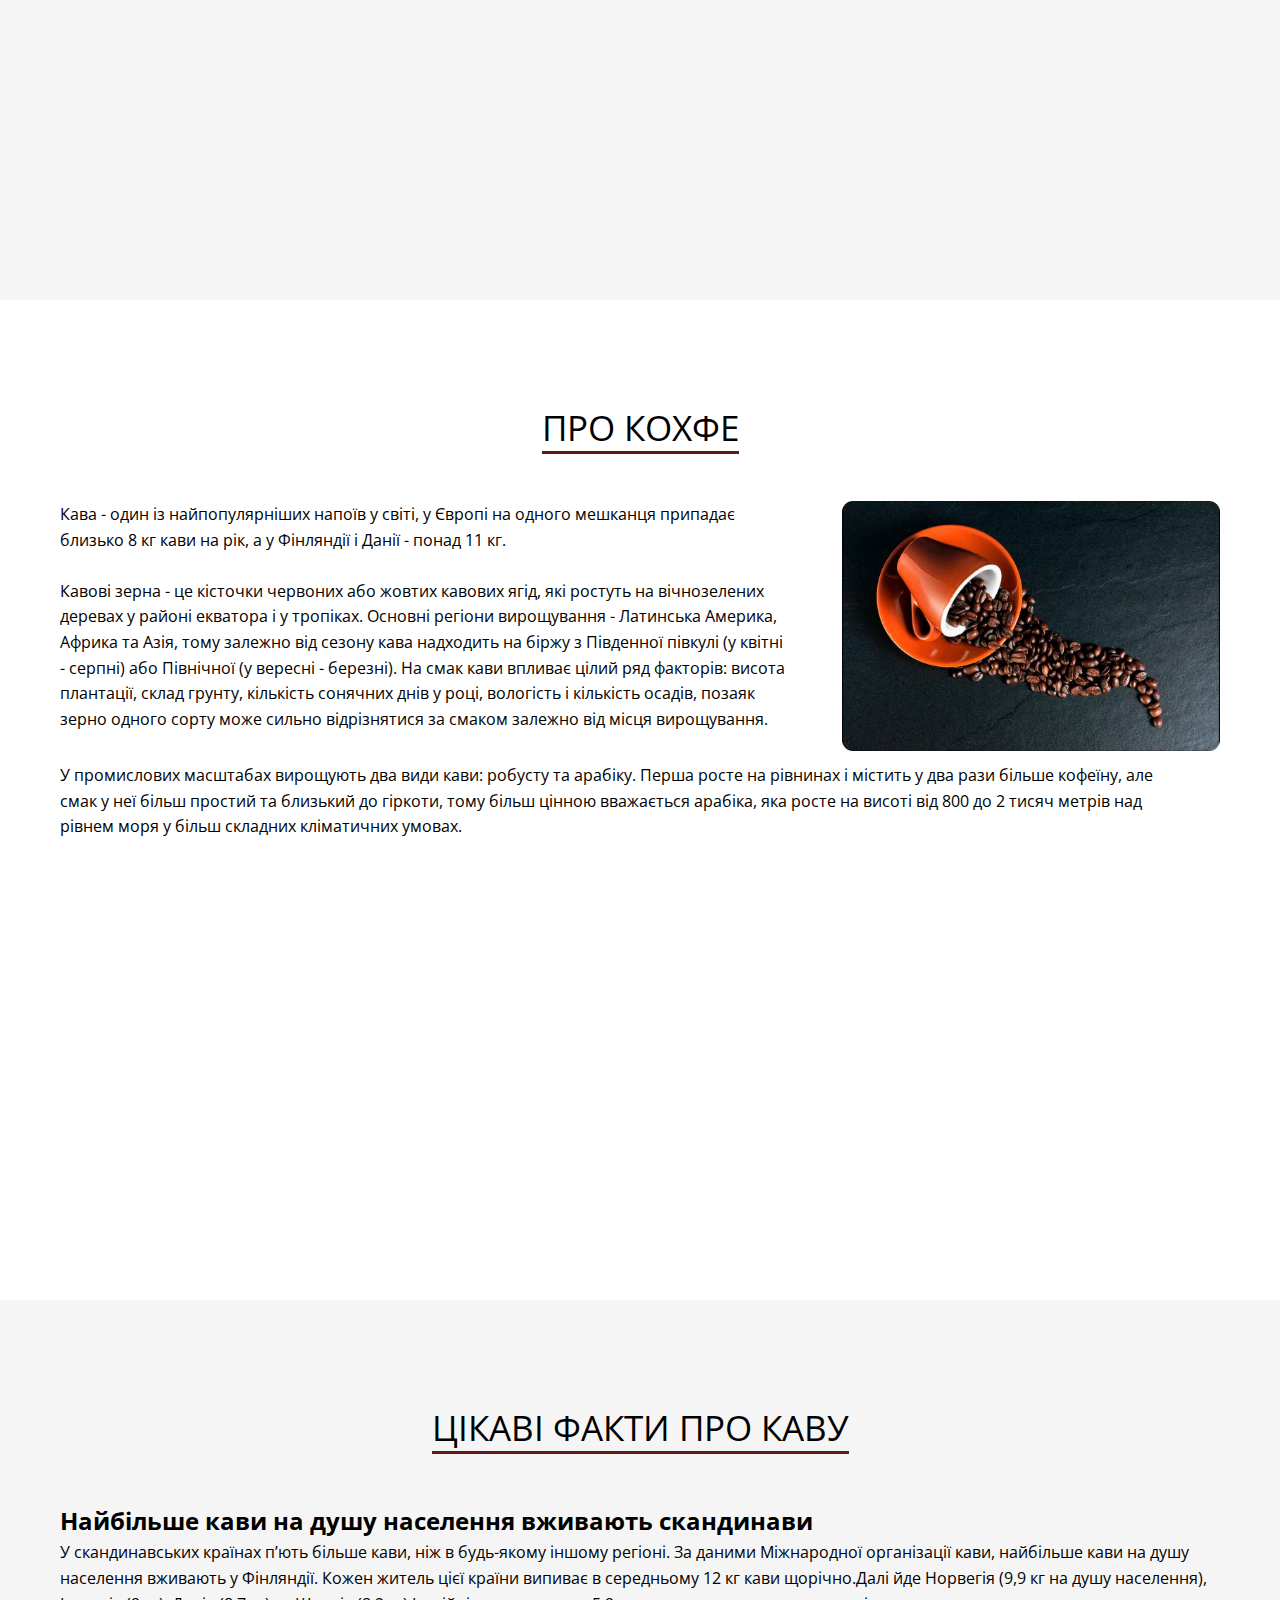
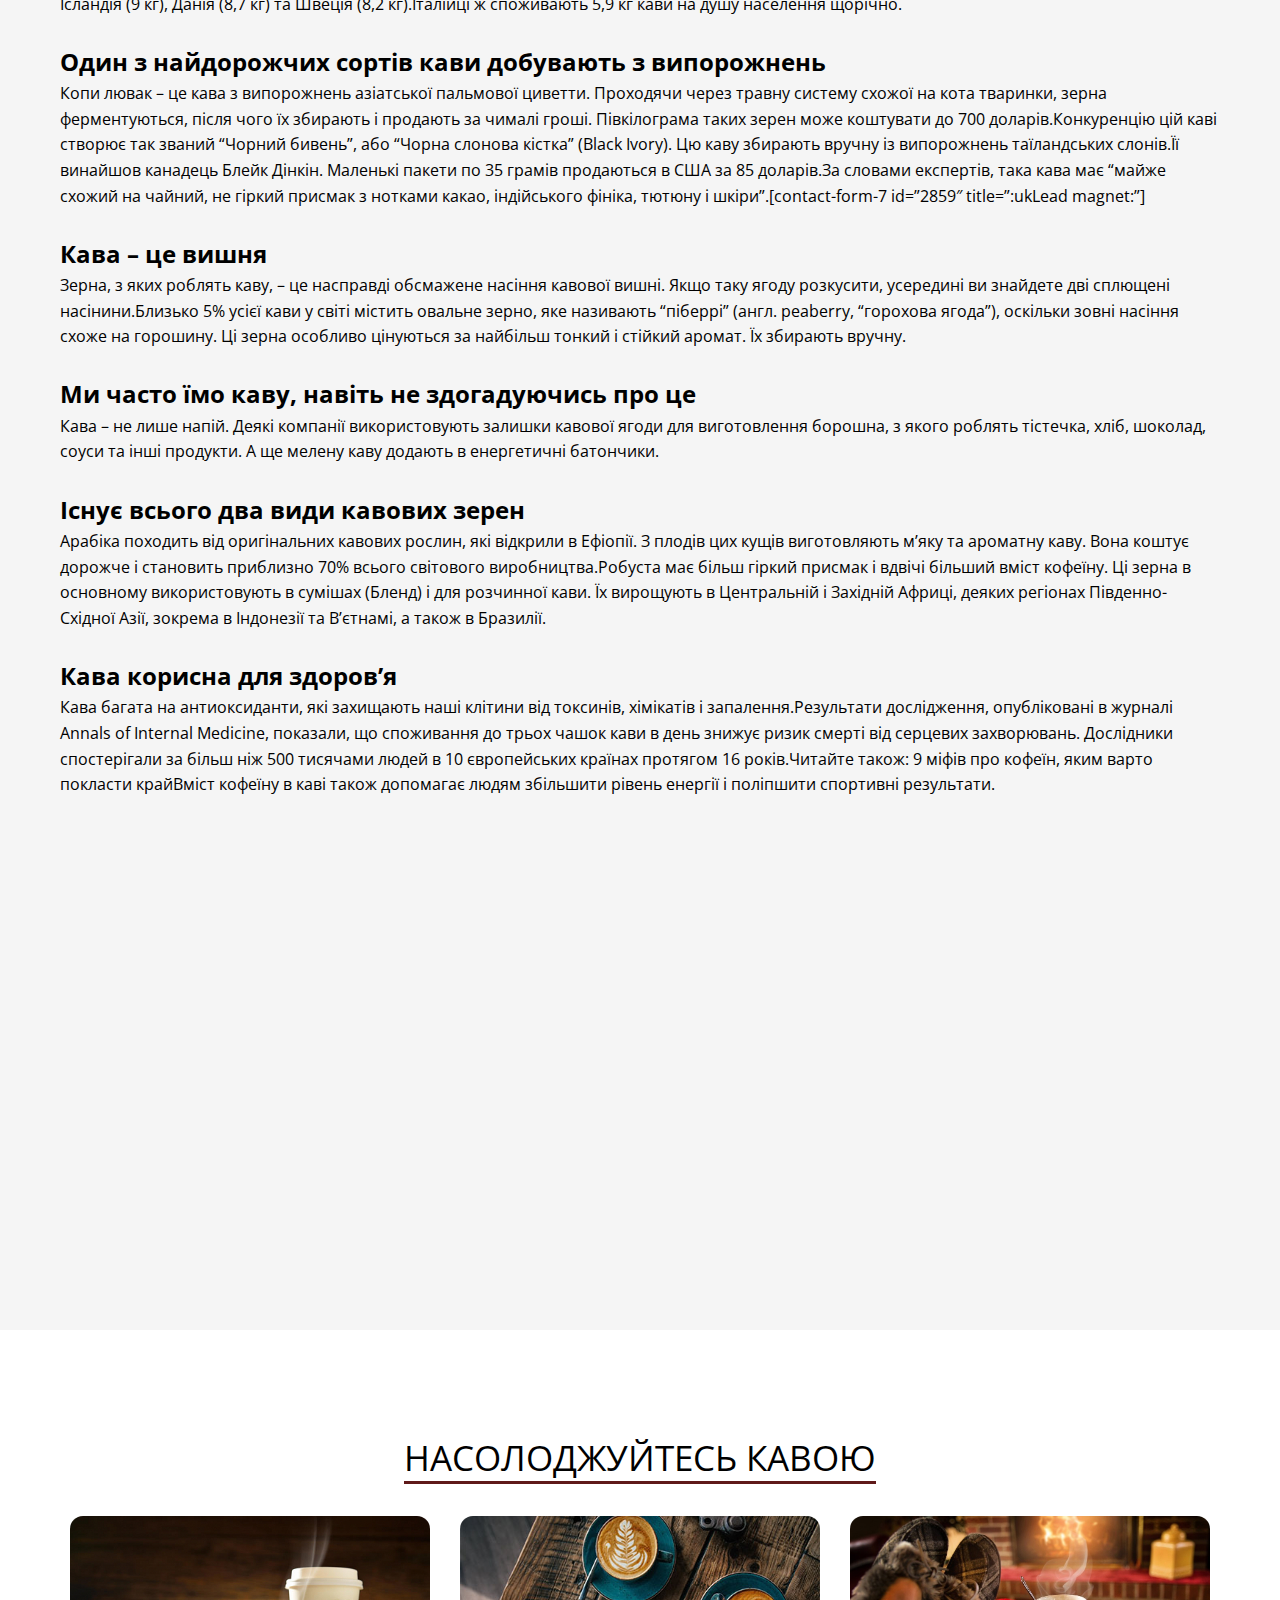
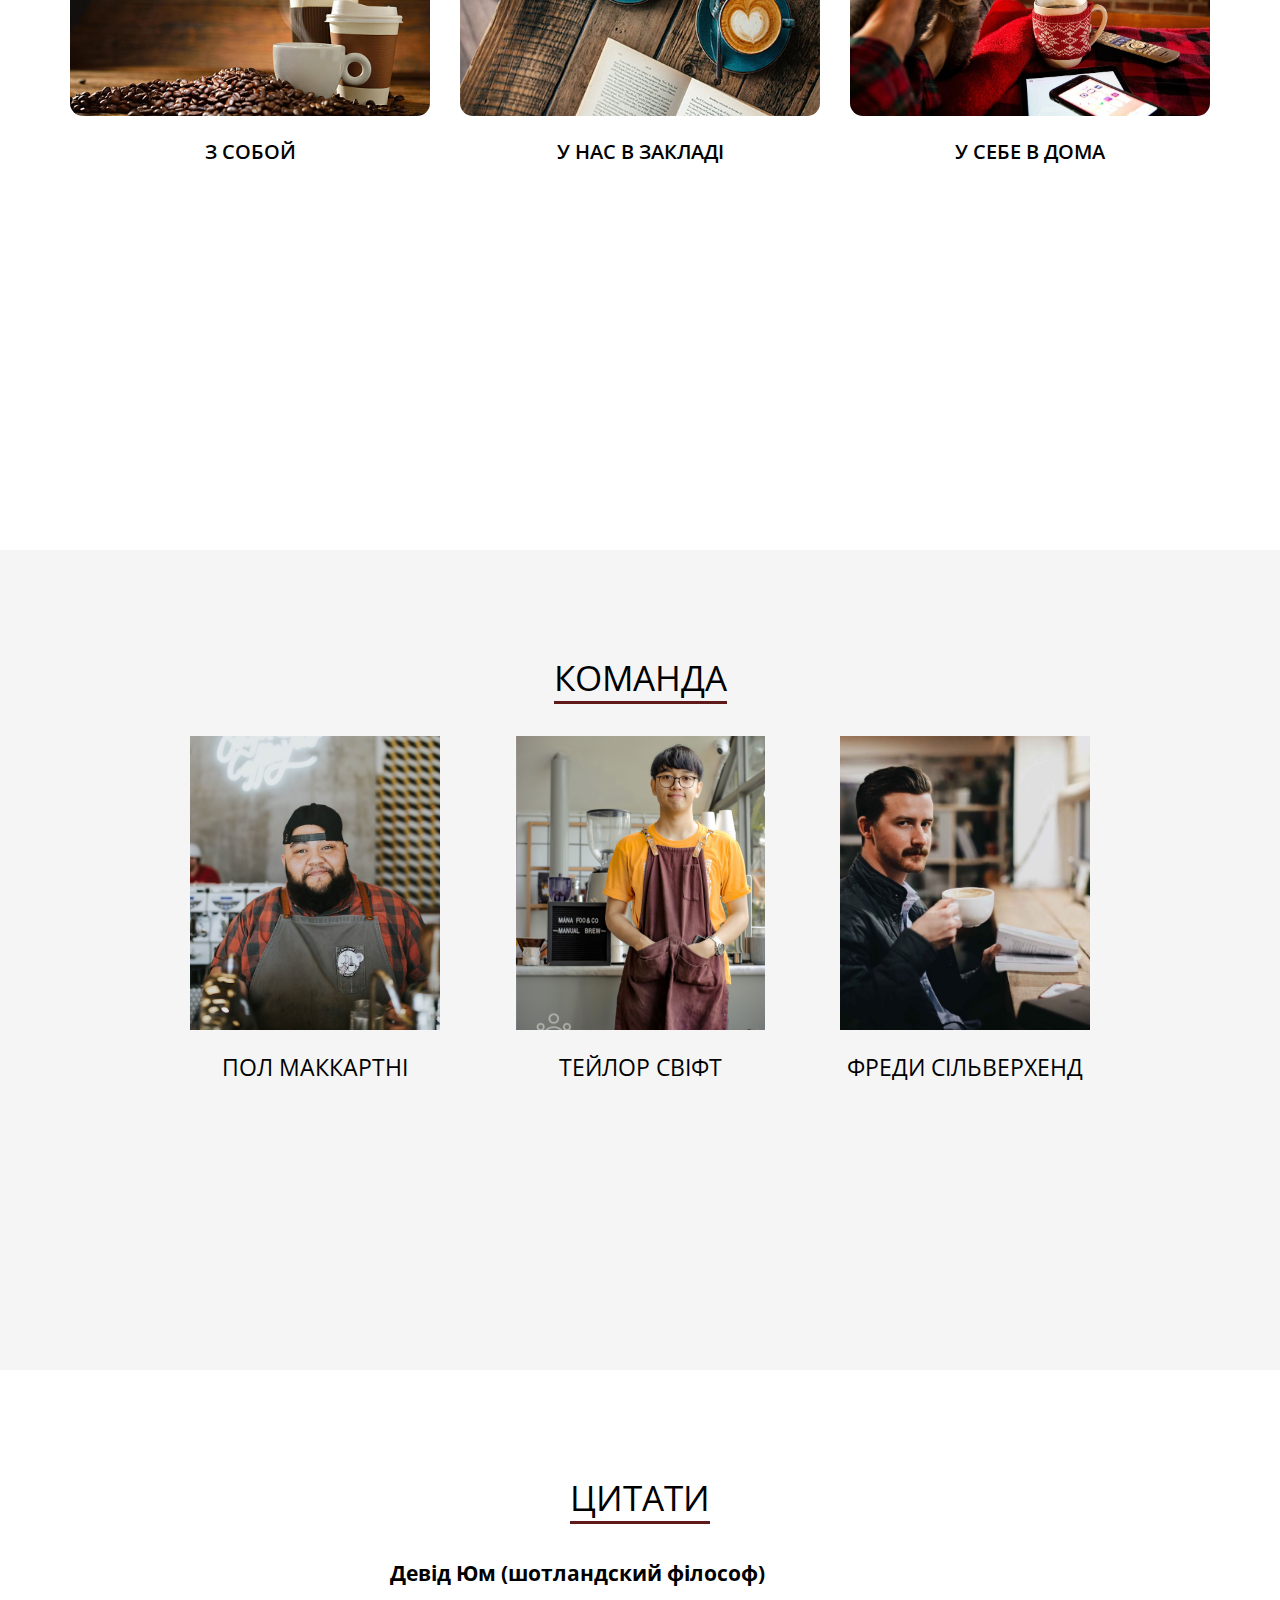
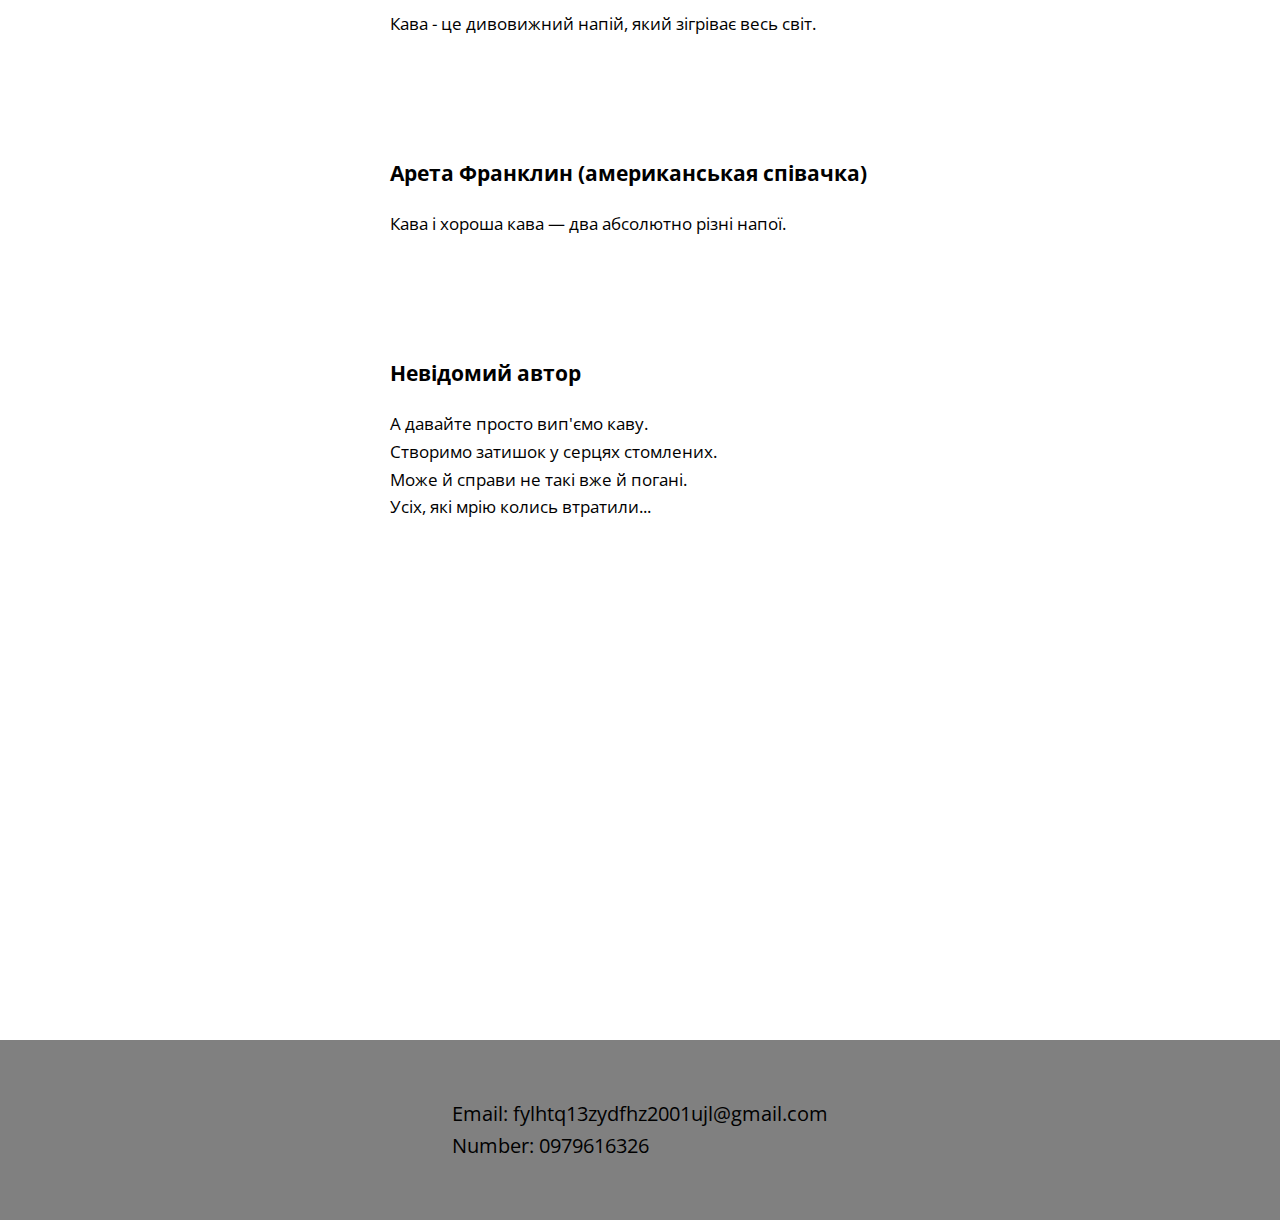
<file: Task 1/index.html>
<!DOCTYPE html>
<html>
<head>
	<meta charset="utf-8">
	<meta name="viewport" content="width=device-width, initial-scale=1">
	<link rel="stylesheet" type="text/css" href="css/style.css">
	<title>Кохфейня</title>
	<script type="text/javascript" src="https://ajax.googleapis.com/ajax/libs/jquery/1.10.1/jquery.min.js"></script>
	<script type="text/javascript" src="js/jquery.js"></script>

	<link href="https://fonts.googleapis.com/css2?family=Open+Sans:wght@300;400;600;700&display=swap" rel="stylesheet">

</head>
<body>


	<!-- Хедер -->
	<header class="header">
		<div class="container_header">
			<div class="header_inner">
				<div class="header_logo">Кав'ярня</div>
				<nav class="nav" id="nav">
					<a class="nav_link" href="#about">ПРО НАС</a>
					<a class="nav_link" href="#Kava">ПРО КАВУ</a>
					<a class="nav_link" href="#fact">ЦІКАВІ ФАКТИ ПРО КАВУ</a>
					<a class="nav_link" href="#Joy">НАСОЛОДЖУЙТЕСЬ КАВОЮ</a>
					<a class="nav_link" href="#Comand">КОМАНДА</a>
					<a class="nav_link" href="#Quote">ЦИТАТИ</a>
				</nav>
			</div>
		</div>
	</header>	

<!-- Центральная надпись на главной странице -->
	<div class="intro">	
		<div class="container_intro">
			<div class="intro_inner"> 
				<h2 class="intro_title">Краща кава в місті</h2>
			</div>
		</div>	
	</div>


<!--  О НАС -->
	<div class="about" id="about"> 
		<div class="about_title">
			<div class="text_about">ПРО НАС</div>
				<div class="info">
					<div class="text">
						<p>Кав'ярня - це місце, де ви можете отримати чудову кавову атмосферу! Наша кав'ярня пропонує чудову якість чаю та кави при дружньому обслуговуванні. Ви можете зустріти друзів, перепочити після тривалого дня або поспілкуватися з сусідами.
						</p>
					</div>
					<div class="img_about"></div>
				</div>
		</div>
	</div>	


<!--  Про Кохфе -->
	<div class="Kava" id="Kava"> 
		<div class="kava_title">
			<div class="logo_kava">ПРО КОХФЕ</div>
				<div class="info_kava">
					<div class="text_kava">
						<p>Кава - один із найпопулярніших напоїв у світі, у Європі на одного мешканця припадає близько 8 кг кави на рік, а у Фінляндії і Данії - понад 11 кг.<br><br>

Кавові зерна - це кісточки червоних або жовтих кавових ягід, які ростуть на вічнозелених деревах у районі екватора і у тропіках. Основні регіони вирощування - Латинська Америка, Африка та Азія, тому залежно від сезону кава надходить на біржу з Південної півкулі (у квітні - серпні) або Північної (у вересні - березні). На смак кави впливає цілий ряд факторів: висота плантації, склад грунту, кількість сонячних днів у році, вологість і кількість осадів, позаяк зерно одного сорту може сильно відрізнятися за смаком залежно від місця вирощування.<br><br>

						</p>
						
					</div>
					<div class="bottom_text">
						<p>У промислових масштабах вирощують два види кави: робусту та арабіку. Перша росте на рівнинах і містить у два рази більше кофеїну, але смак у неї більш простий та близький до гіркоти, тому більш цінною вважається арабіка, яка росте на висоті від 800 до 2 тисяч метрів над рівнем моря у більш складних кліматичних умовах.</p></div>
					<div class="img_kava"></div>
				</div>
		</div>
	</div>		


<!--  Факти -->
	<div class="fact" id="fact"> 
		<div class="fact_title">
			<div class="fact_logo">ЦІКАВІ ФАКТИ ПРО КАВУ</div>
				<div class="fact_info">
					<div class="fact_text">
						<p><h2>Найбільше кави на душу населення вживають скандинави</h2>
У скандинавських країнах п’ють більше кави, ніж в будь-якому іншому регіоні. За даними Міжнародної організації кави, найбільше кави на душу населення вживають у Фінляндії. Кожен житель цієї країни випиває в середньому 12 кг кави щорічно.Далі йде Норвегія (9,9 кг на душу населення), Ісландія (9 кг), Данія (8,7 кг) та Швеція (8,2 кг).Італійці ж споживають 5,9 кг кави на душу населення щорічно. <br><br>

<h2>Один з найдорожчих сортів кави добувають з випорожнень</h2>

Копи лювак – це кава з випорожнень азіатської пальмової циветти. Проходячи через травну систему схожої на кота тваринки, зерна ферментуються, після чого їх збирають і продають за чималі гроші. Півкілограма таких зерен може коштувати до 700 доларів.Конкуренцію цій каві створює так званий “Чорний бивень”, або “Чорна слонова кістка” (Black Ivory). Цю каву збирають вручну із випорожнень таїландських слонів.Її винайшов канадець Блейк Дінкін. Маленькі пакети по 35 грамів продаються в США за 85 доларів.За словами експертів, така кава має “майже схожий на чайний, не гіркий присмак з нотками какао, індійського фініка, тютюну і шкіри”.[contact-form-7 id=”2859″ title=”:ukLead magnet:”]<br><br>

<h2>Кава – це вишня</h2>

Зерна, з яких роблять каву, – це насправді обсмажене насіння кавової вишні. Якщо таку ягоду розкусити, усередині ви знайдете дві сплющені насінини.Близько 5% усієї кави у світі містить овальне зерно, яке називають “піберрі” (англ. peaberry, “горохова ягода”), оскільки зовні насіння схоже на горошину. Ці зерна особливо цінуються за найбільш тонкий і стійкий аромат. Їх збирають вручну.<br><br>

<h2>Ми часто їмо каву, навіть не здогадуючись про це</h2>

Кава – не лише напій. Деякі компанії використовують залишки кавової ягоди для виготовлення борошна, з якого роблять тістечка, хліб, шоколад, соуси та інші продукти. А ще мелену каву додають в енергетичні батончики.<br><br>

<h2>Існує всього два види кавових зерен</h2>

Арабіка походить від оригінальних кавових рослин, які відкрили в Ефіопії. З плодів цих кущів виготовляють м’яку та ароматну каву. Вона коштує дорожче і становить приблизно 70% всього світового виробництва.Робуста має більш гіркий присмак і вдвічі більший вміст кофеїну. Ці зерна в основному використовують в сумішах (Бленд) і для розчинної кави. Їх вирощують в Центральній і Західній Африці, деяких регіонах Південно-Східної Азії, зокрема в Індонезії та В’єтнамі, а також в Бразилії.<br><br>

<h2>Кава корисна для здоров’я</h2>

Кава багата на антиоксиданти, які захищають наші клітини від токсинів, хімікатів і запалення.Результати дослідження, опубліковані в журналі Annals of Internal Medicine, показали, що споживання до трьох чашок кави в день знижує ризик смерті від серцевих захворювань. Дослідники спостерігали за більш ніж 500 тисячами людей в 10 європейських країнах протягом 16 років.Читайте також: 9 міфів про кофеїн, яким варто покласти крайВміст кофеїну в каві також допомагає людям збільшити рівень енергії і поліпшити спортивні результати.</p>
					</div>
				</div>
		</div>
	</div>	

	
<!-- Наслаждение -->
	<div class="Joy" id="Joy">
		<div class="about_title">
			<div class="text_about">НАСОЛОДЖУЙТЕСЬ КАВОЮ</div>
			<div class="galery">
				<div class="gal1">
					<div class="img_gal1"></div>
					<div class="text_gal">З СОБОЙ</div>
				</div>
				<div class="gal2">
					<div class="img_gal2"></div>
					<div class="text_gal">У НАС В ЗАКЛАДІ</div>
				</div>
				<div class="gal3">
					<div class="img_gal3"></div>
					<div class="text_gal">У СЕБЕ В ДОМА</div>

				</div>
			</div>
		</div>
	</div>


<!-- Команда -->
	<div class="Comand" id="Comand">
		<div class="about_title">
			<div class="text_about">КОМАНДА</div>
			<div class="Comandos">
				<div class="Comand_Img1">
					<div class="img_com1"></div>
					<div class="text_com">ПОЛ МАККАРТНІ</div>
				</div>
				<div class="Comand_Img2">
					<div class="img_com2"></div>
					<div class="text_com">ТЕЙЛОР СВІФТ</div>
				</div>
				<div class="Comand_Img3">
					<div class="img_com3"></div>
					<div class="text_com">ФРЕДИ СІЛЬВЕРХЕНД</div>

				</div>
			</div>
		</div>
	</div>


<!-- ЦИтатки -->
	<div class="Quote" id="Quote">
		<div class="Quote_title">
			<div class="Title_text">ЦИТАТИ</div>
			<div class="Quote_Container">
				
				<!--     -->
				<div class="Cutate_cont">
					<div class="Autor">Девід Юм (шотландский філософ)</div>
					<div class="Cutate">Кава - це дивовижний напій, який зігріває весь світ.</div>
				</div>

				<!--  -->
				<div class="Cutate_cont">
					<div class="Autor">Арета Франклин (американськая співачка)</div>
					<div class="Cutate">Кава і хороша кава — два абсолютно різні напої.</div>
				</div>
				
				<!--    -->
				<div class="Cutate_cont">
					<div class="Autor">Невідомий автор</div>
					<div class="Cutate">А давайте просто вип'ємо 		каву.<br>
							Створимо затишок у серцях стомлених.<br>
							Може й справи не такі вже й погані.<br>
							Усіх, які мрію колись втратили...</div>
				</div>
			</div>
		</div>
	</div>

<!-- Футер -->
	<footer class="footer">
		<div class="footer_text">Email: 	fylhtq13zydfhz2001ujl@gmail.com<br> Number: 0979616326
		</div>
	</footer>

</body>
</html>
</file>
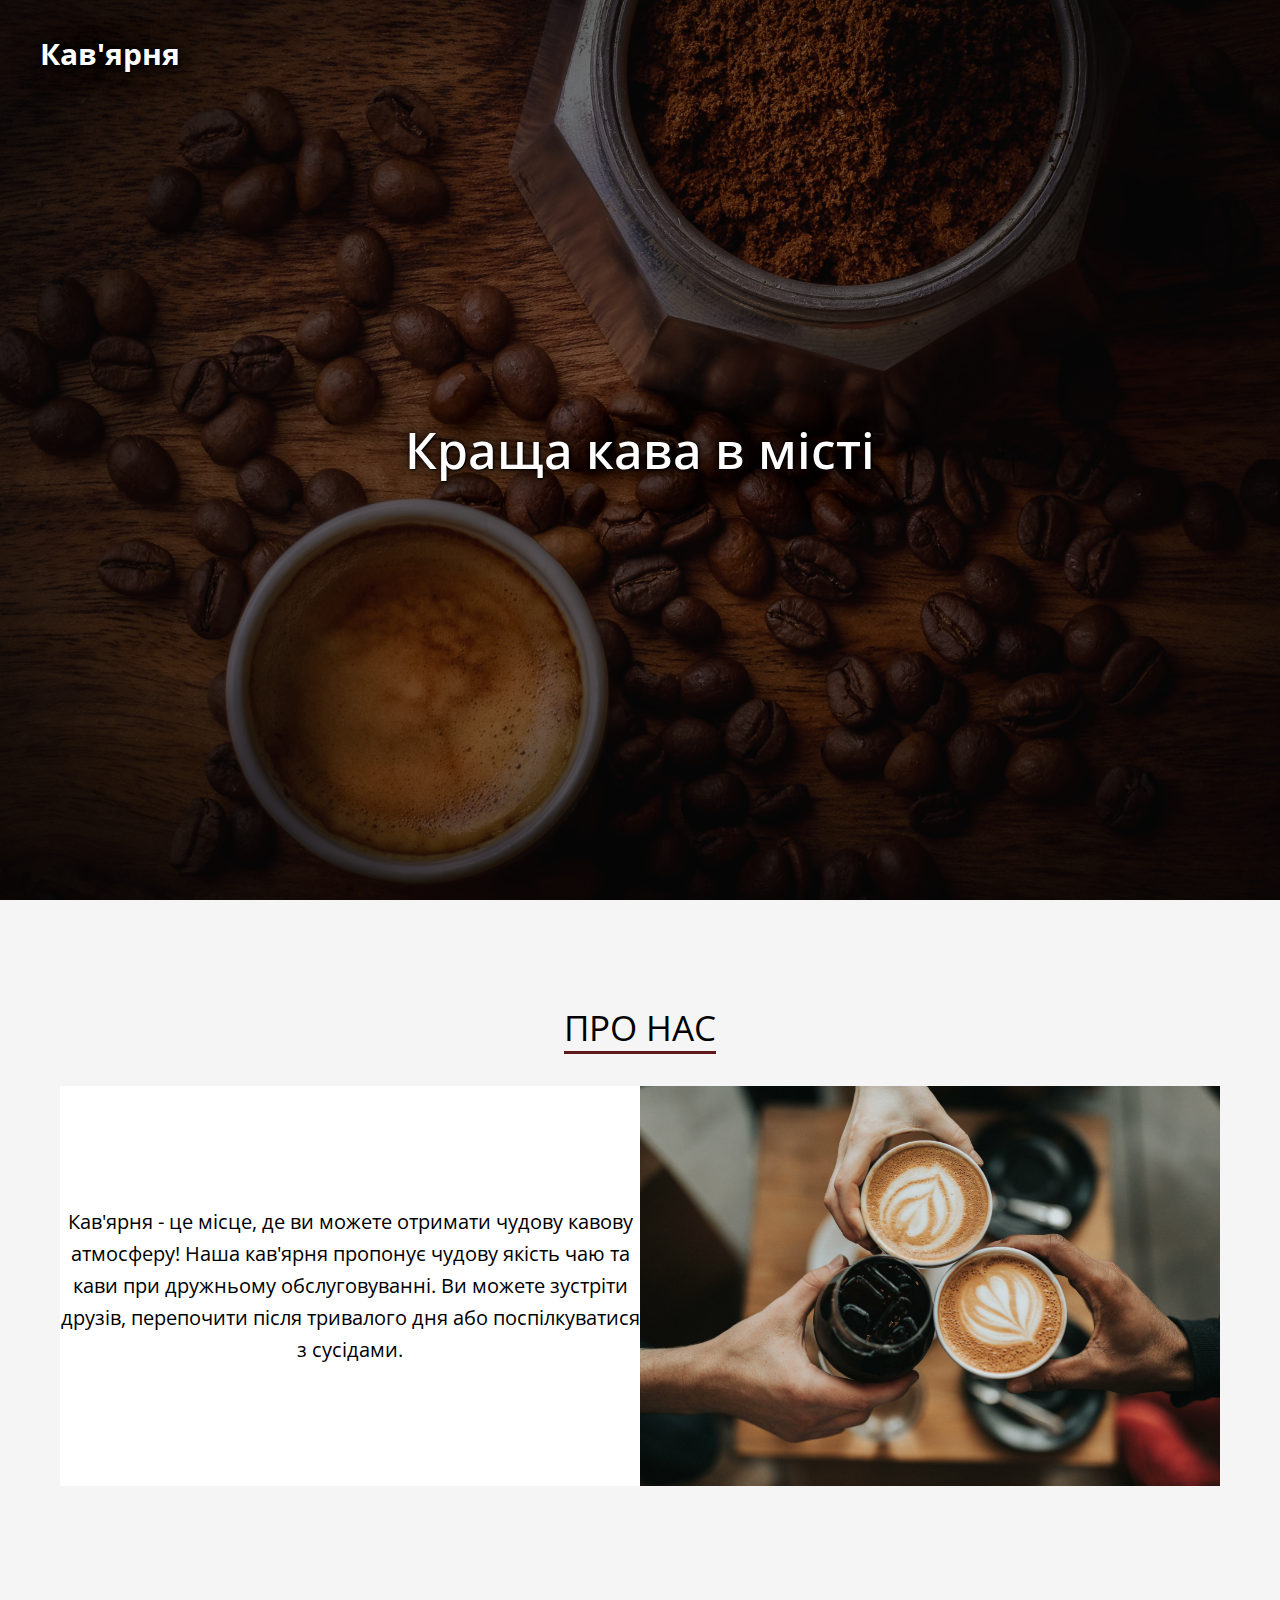
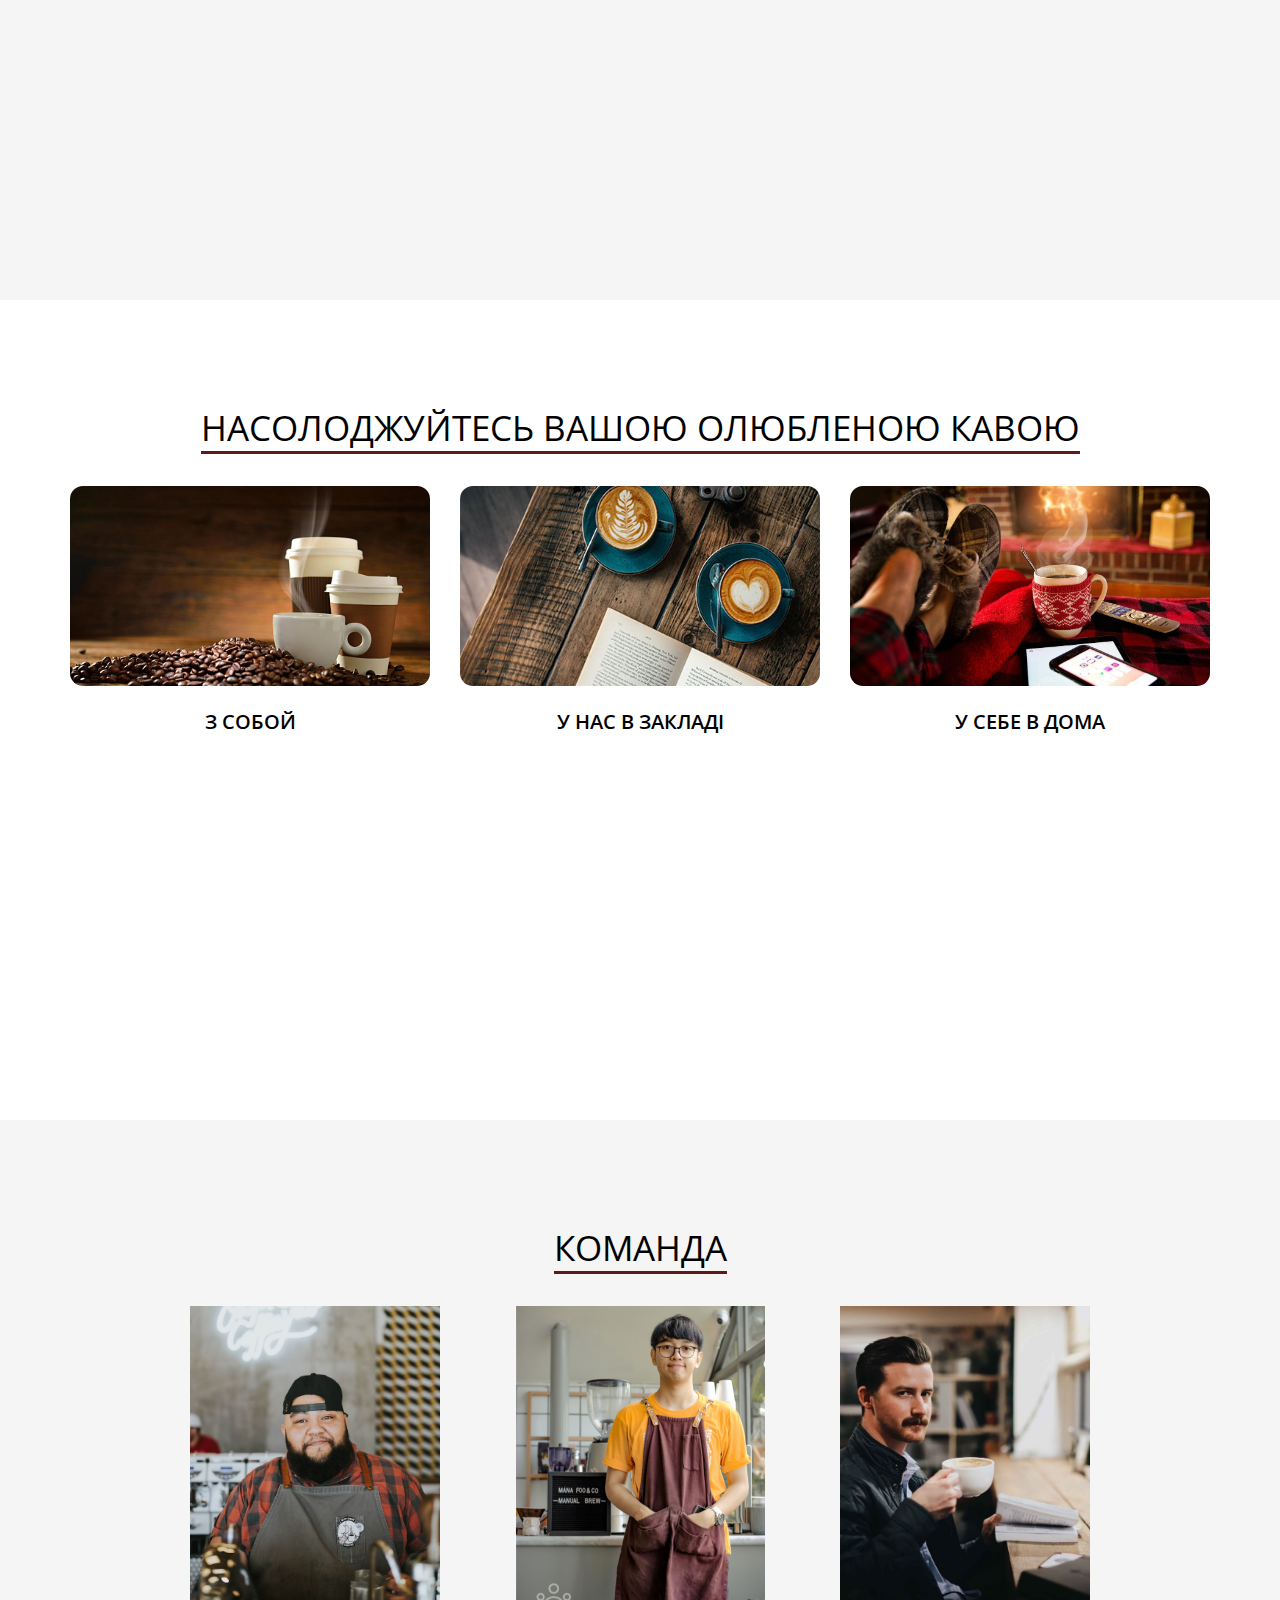
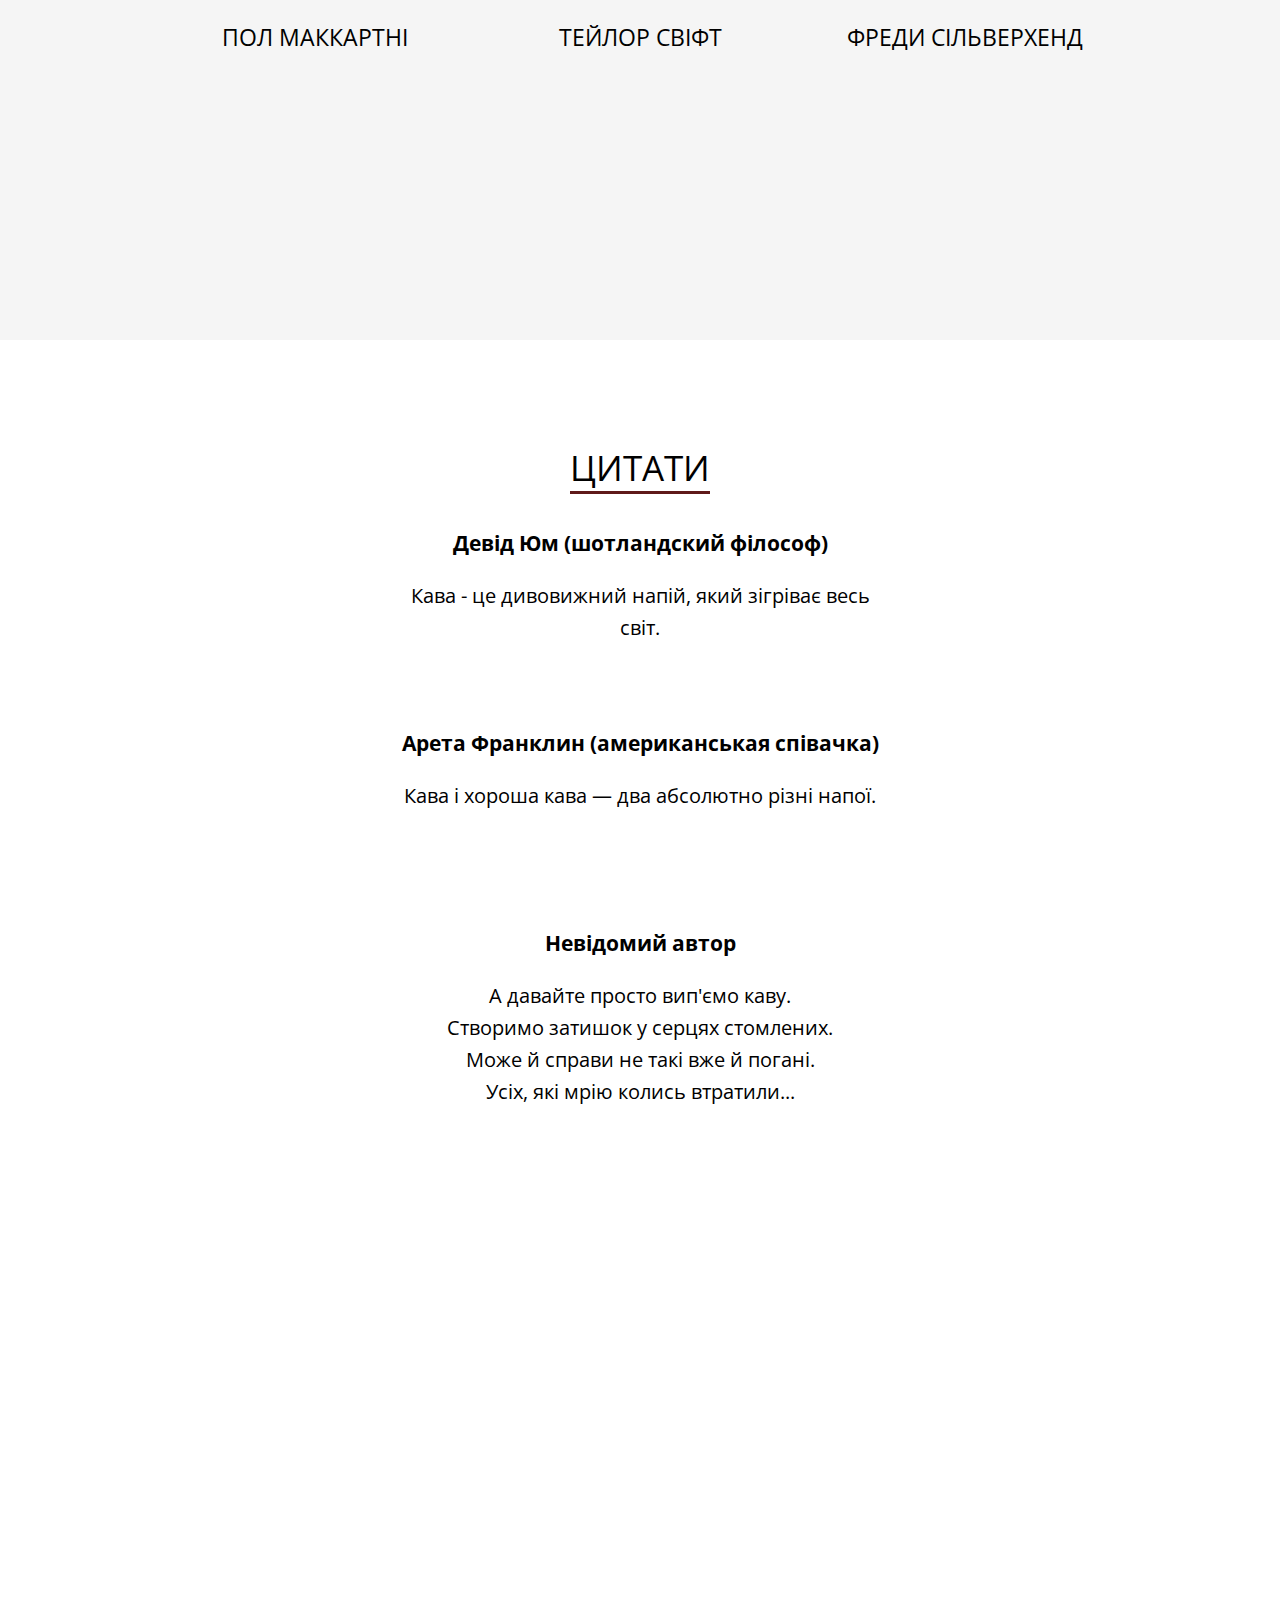
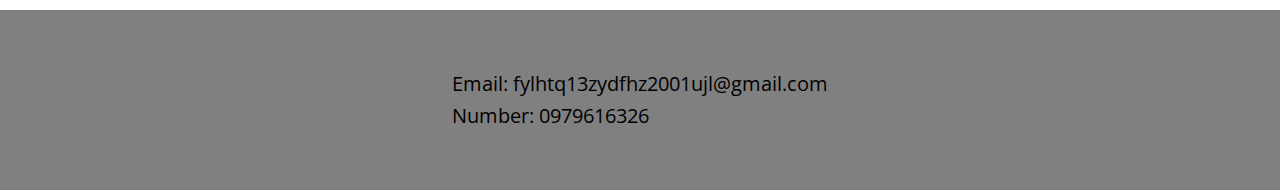
<file: Task1/Index.html>
<!DOCTYPE html>
<html>
<head>
	<meta charset="utf-8">
	<meta name="viewport" content="width=device-width, initial-scale=1">
	<link rel="stylesheet" type="text/css" href="css/style.css">
	<title>Drowing</title>
	
	<link href="https://fonts.googleapis.com/css2?family=Open+Sans:wght@300;400;600;700&display=swap" rel="stylesheet">

</head>
<body>

	<!-- Хедер -->
	<header class="header">
		<div class="container">
			<div class="header_inner">
				<div class="header_logo">Кав'ярня</div>
			</div>
		</div>
	</header>	

<!-- Центральная надпись на главной странице -->
	<div class="intro">	
		<div class="container">
			<div class="intro_inner"> 
				<h2 class="intro_title">Краща кава в місті</h2>
			</div>
		</div>	
	</div>


<!--  О НАС -->
	<div class="about"> 
		<div class="about_title">
			<div class="text_about">ПРО НАС</div>
				<div class="info">
					<div class="text">
						<p>Кав'ярня - це місце, де ви можете отримати чудову кавову атмосферу! Наша кав'ярня пропонує чудову якість чаю та кави при дружньому обслуговуванні. Ви можете зустріти друзів, перепочити після тривалого дня або поспілкуватися з сусідами.
						</p>
					</div>
					<div class="img_about"></div>
				</div>
		</div>
	</div>	

	
<!-- Наслаждение -->
	<div class="Joy">
		<div class="about_title">
			<div class="text_about">НАСОЛОДЖУЙТЕСЬ ВАШОЮ ОЛЮБЛЕНОЮ КАВОЮ</div>
			<div class="galery">
				<div class="gal1">
					<div class="img_gal1"></div>
					<div class="text_gal">З СОБОЙ</div>
				</div>
				<div class="gal2">
					<div class="img_gal2"></div>
					<div class="text_gal">У НАС В ЗАКЛАДІ</div>
				</div>
				<div class="gal3">
					<div class="img_gal3"></div>
					<div class="text_gal">У СЕБЕ В ДОМА</div>

				</div>
			</div>
		</div>
	</div>


<!-- Команда -->
	<div class="Comand">
		<div class="about_title">
			<div class="text_about">КОМАНДА</div>
			<div class="Comandos">
				<div class="Comand_Img1">
					<div class="img_com1"></div>
					<div class="text_com">ПОЛ МАККАРТНІ</div>
				</div>
				<div class="Comand_Img2">
					<div class="img_com2"></div>
					<div class="text_com">ТЕЙЛОР СВІФТ</div>
				</div>
				<div class="Comand_Img3">
					<div class="img_com3"></div>
					<div class="text_com">ФРЕДИ СІЛЬВЕРХЕНД</div>

				</div>
			</div>
		</div>
	</div>


<!-- ЦИтатки -->
	<div class="Quote">
		<div class="Quote_title">
			<div class="Title_text">ЦИТАТИ</div>
			<div class="Quote_Container">
				
				<!--     -->
				<div class="Cutate_cont">
					<div class="Autor">Девід Юм (шотландский філософ)</div>
					<div class="Cutate">Кава - це дивовижний напій, який зігріває весь світ.</div>
				</div>

				<!--  -->
				<div class="Cutate_cont">
					<div class="Autor">Арета Франклин (американськая співачка)</div>
					<div class="Cutate">Кава і хороша кава — два абсолютно різні напої.</div>
				</div>
				
				<!--    -->
				<div class="Cutate_cont">
					<div class="Autor">Невідомий автор</div>
					<div class="Cutate">А давайте просто вип'ємо 		каву.<br>
							Створимо затишок у серцях стомлених.<br>
							Може й справи не такі вже й погані.<br>
							Усіх, які мрію колись втратили...</div>
				</div>
			</div>
		</div>
	</div>

<!-- Футер -->
	<footer class="footer">
		<div class="footer_text">Email: 	fylhtq13zydfhz2001ujl@gmail.com<br> Number: 0979616326
		</div>
	</footer>

</body>
</html>
</file>
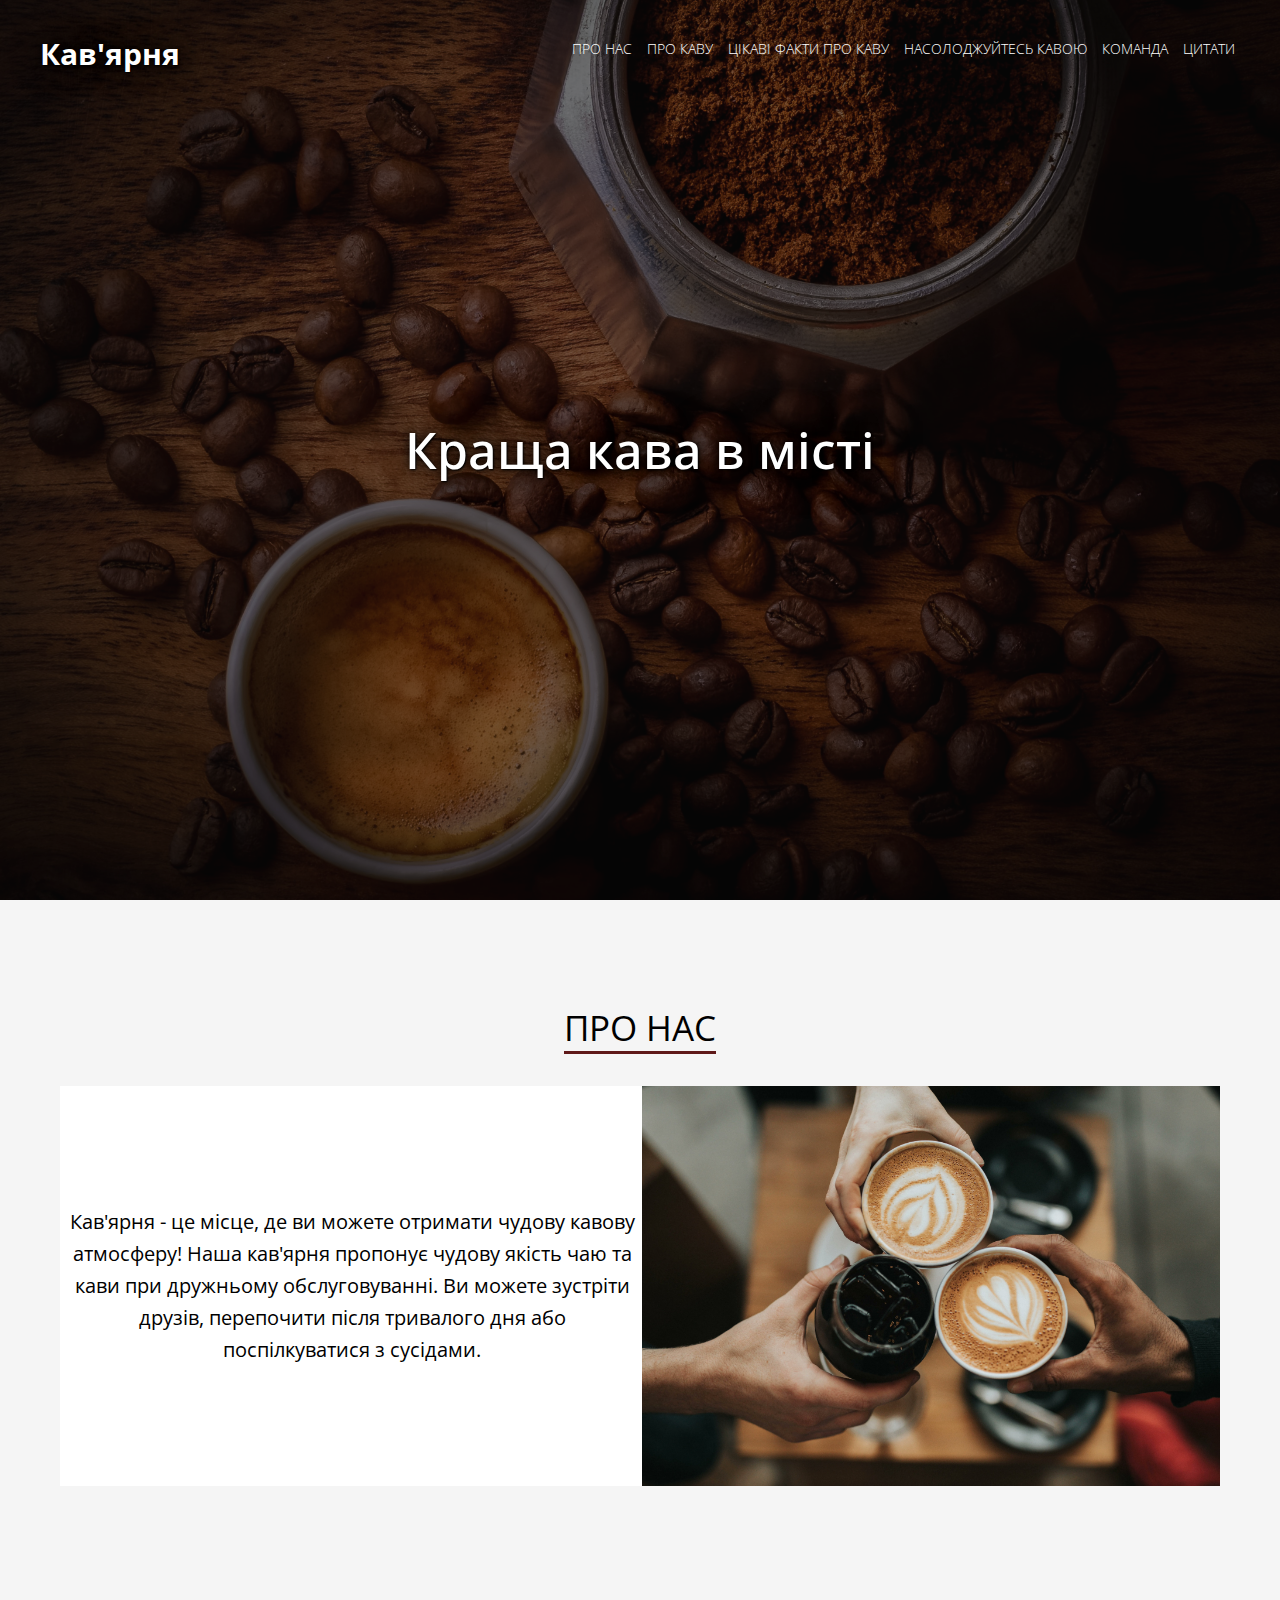
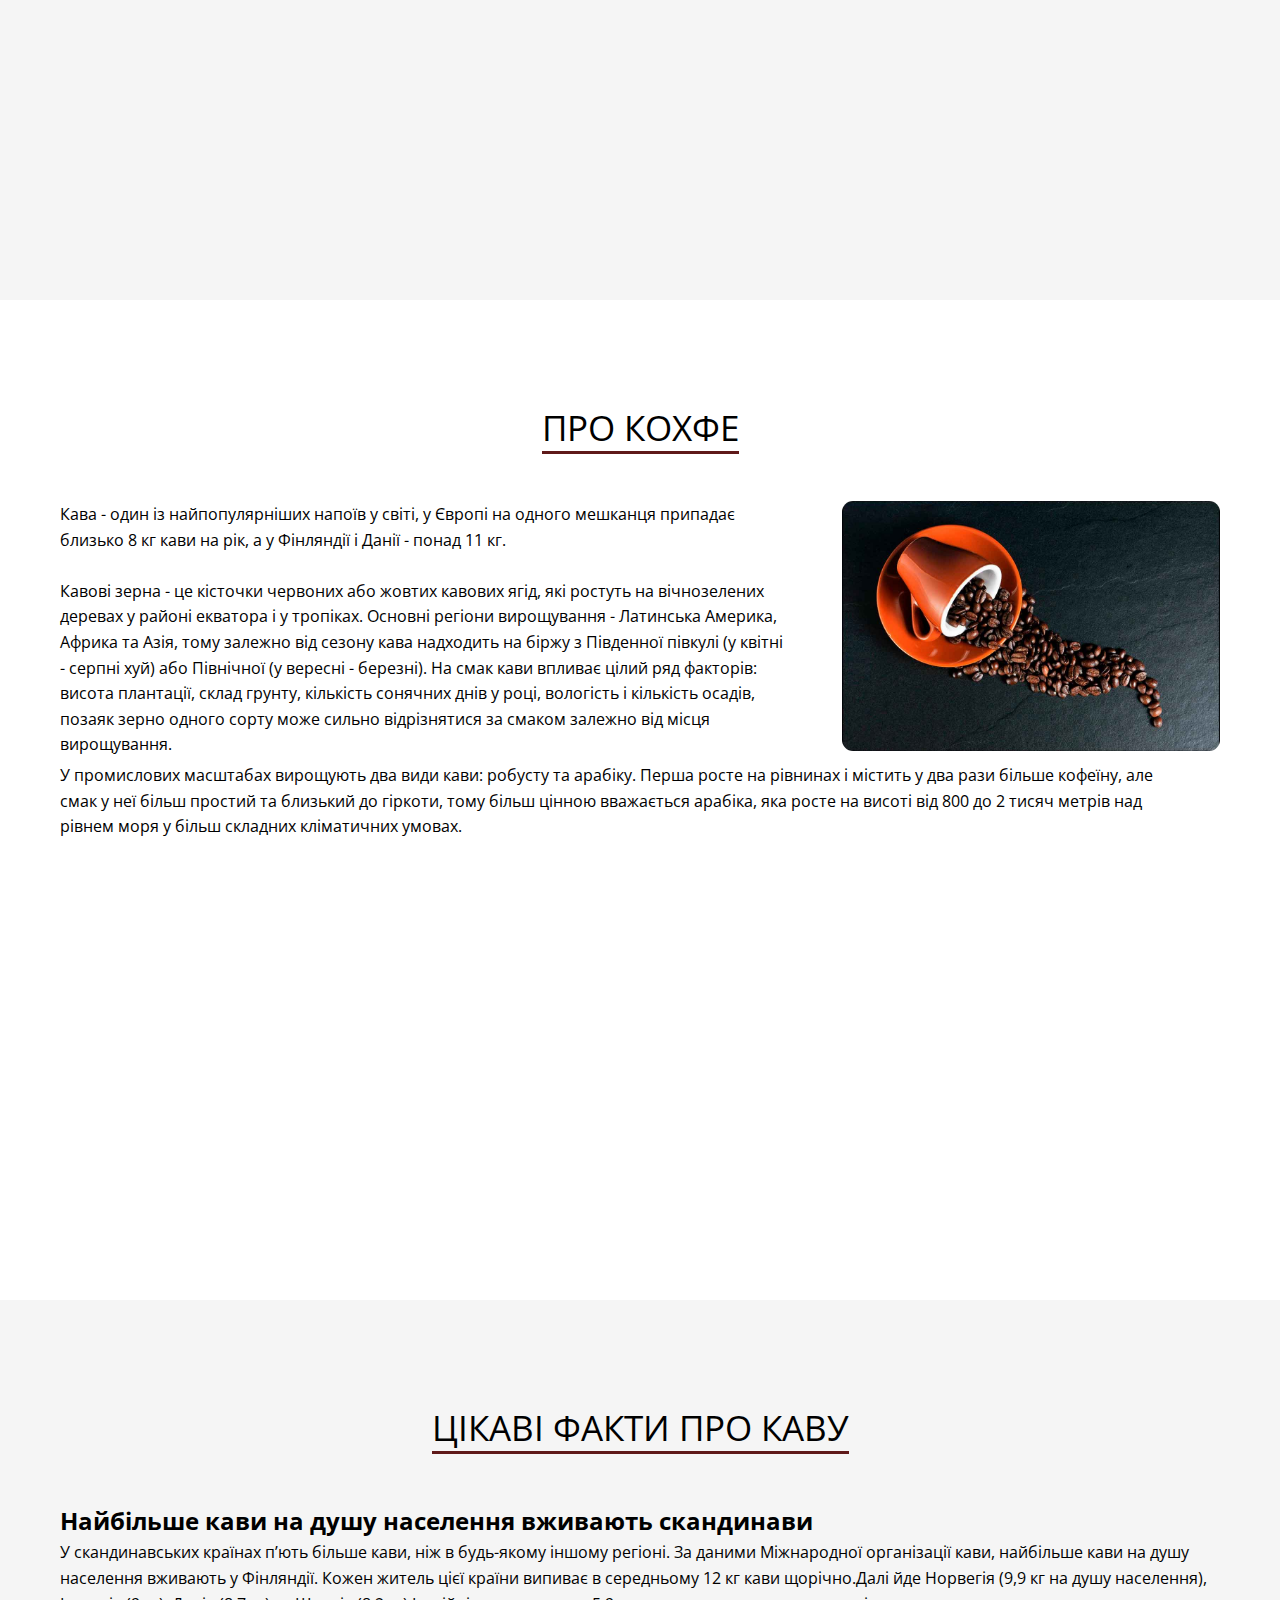
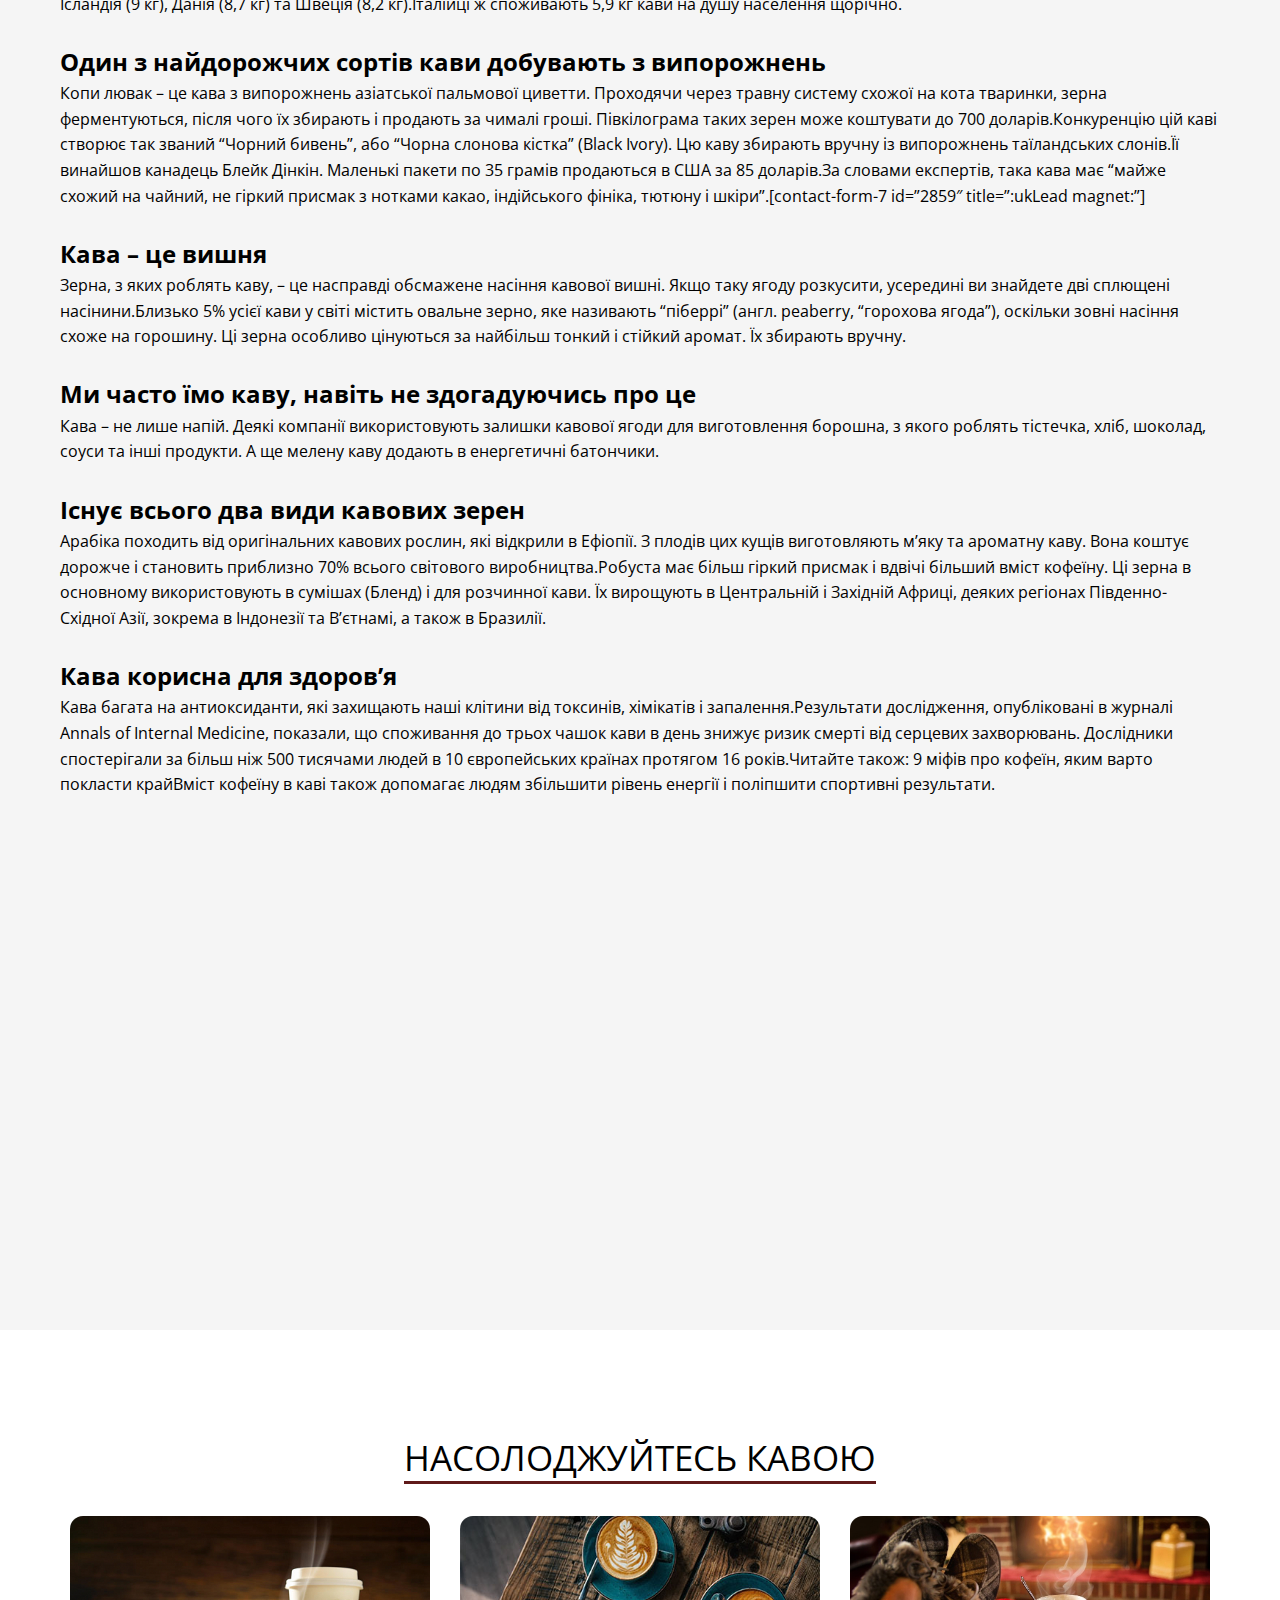
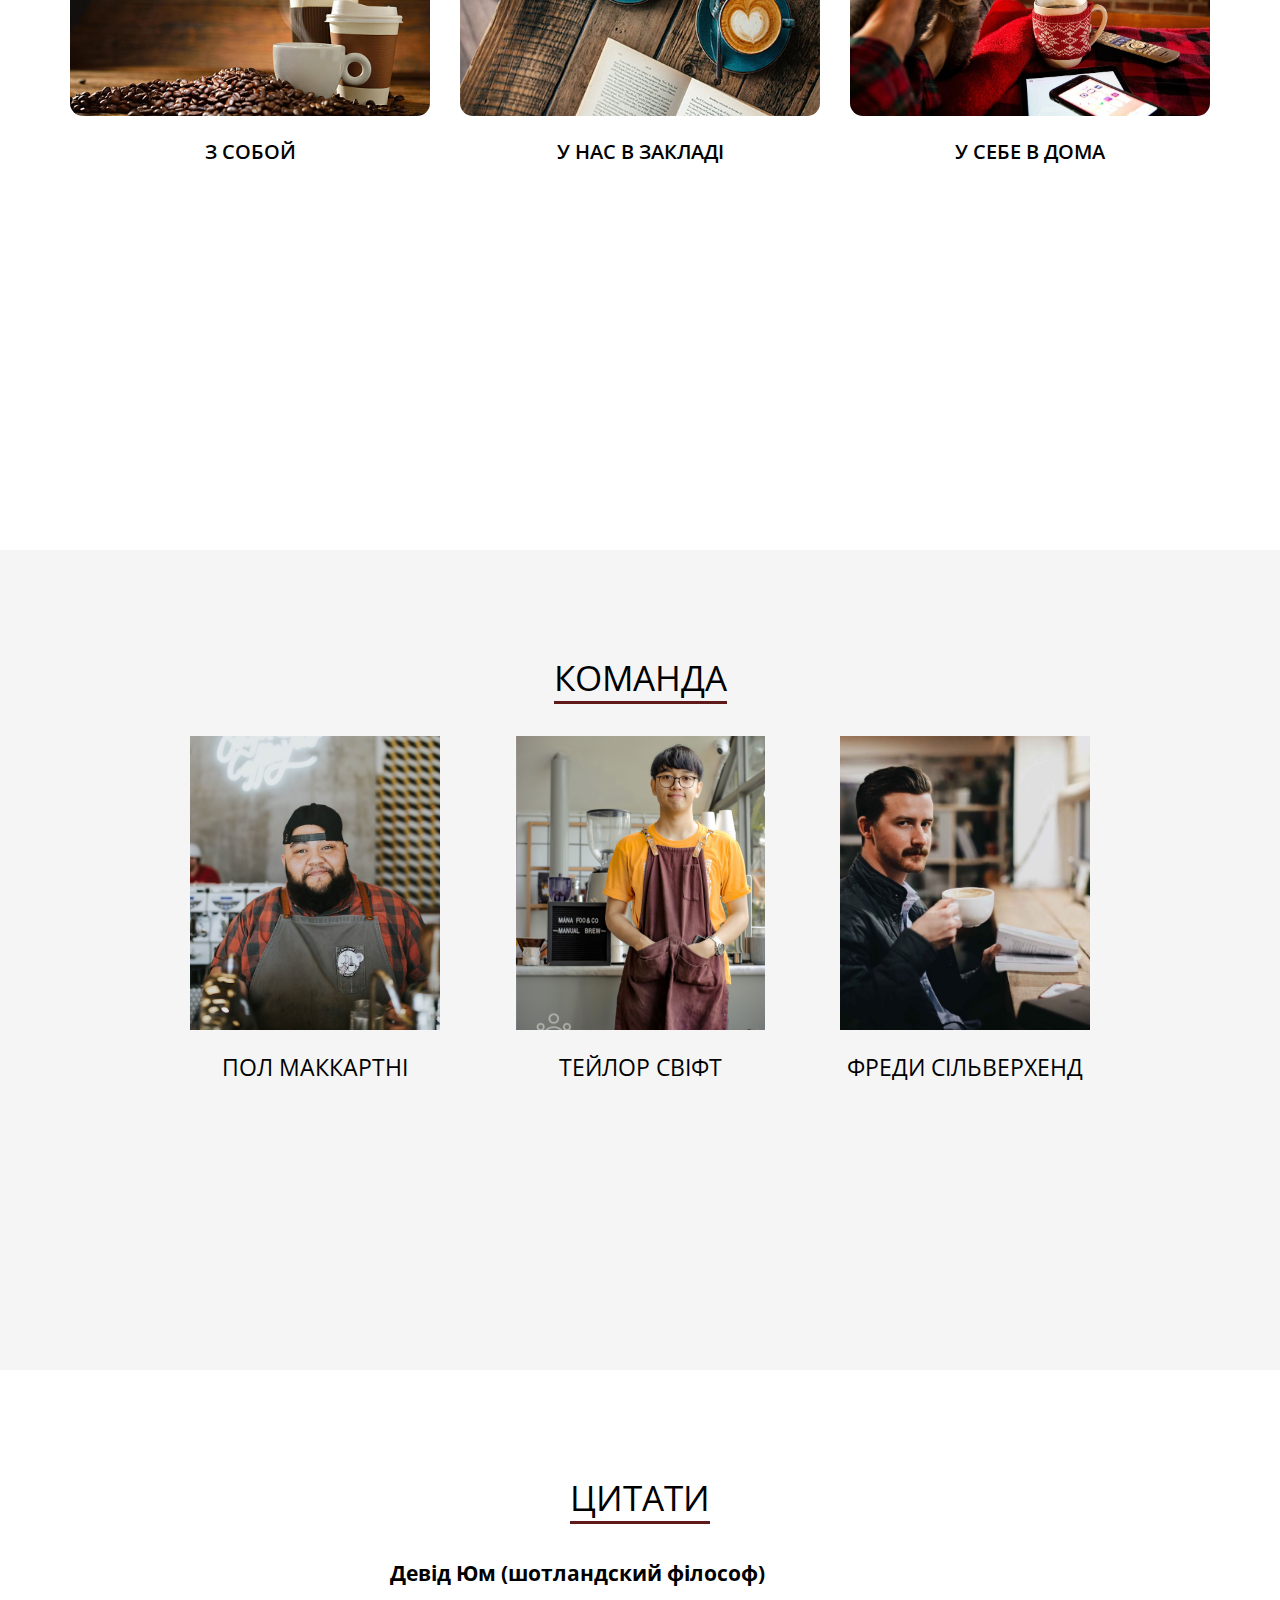
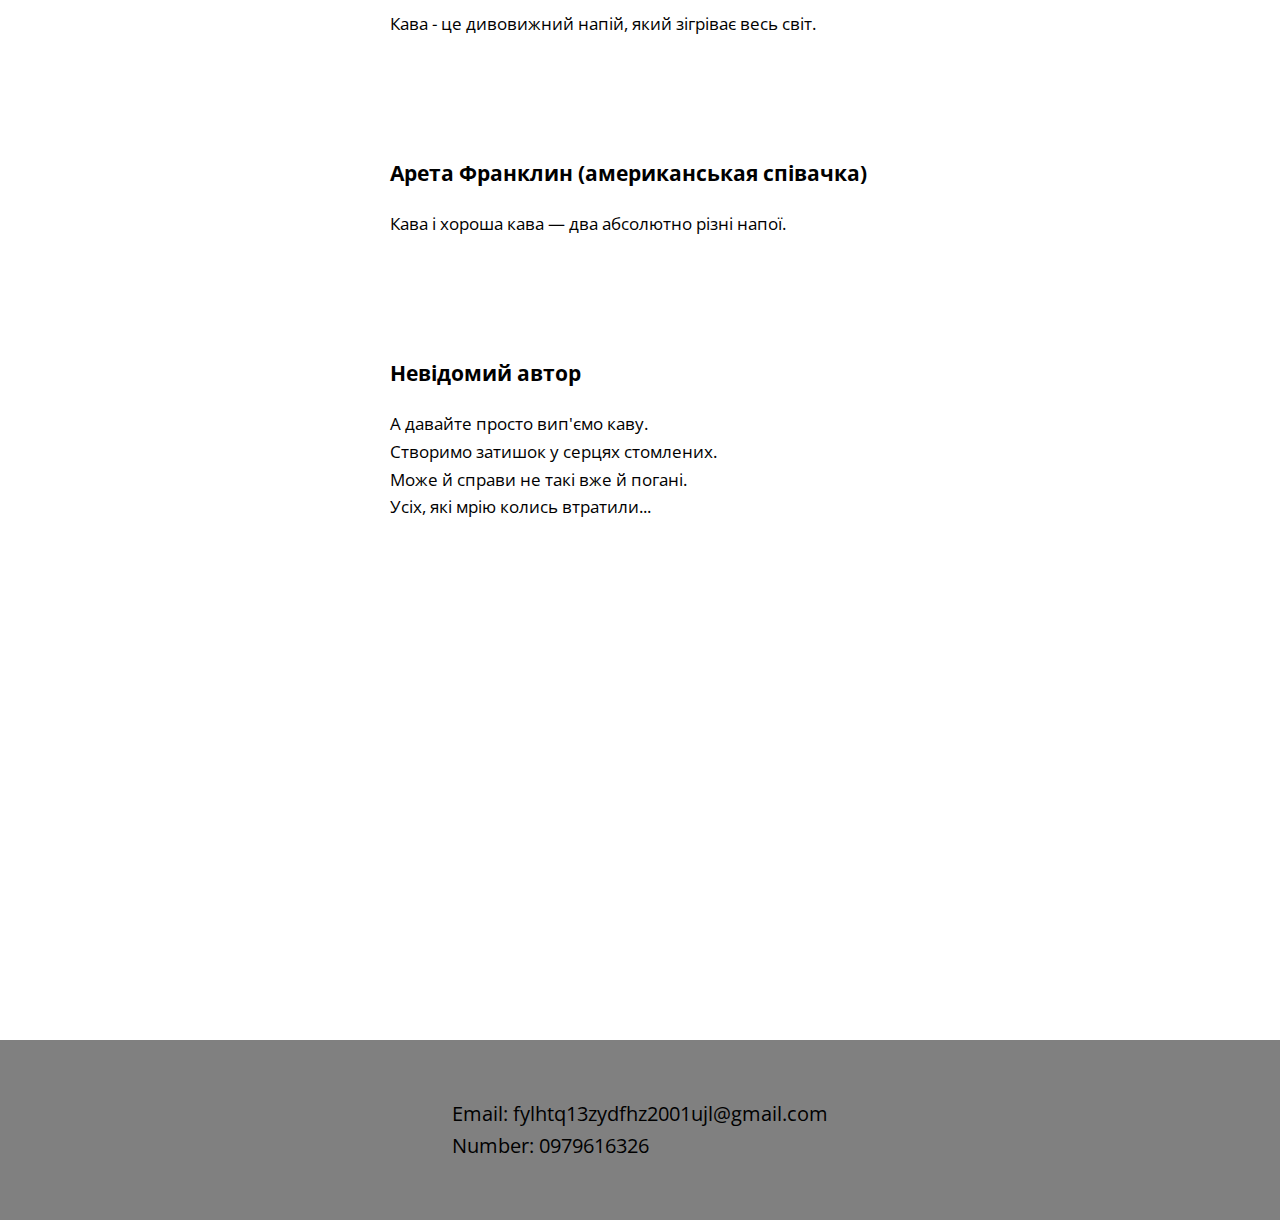
<file: Кохфейня/index.html>
<!DOCTYPE html>
<html>
<head>
	<meta charset="utf-8">
	<meta name="viewport" content="width=device-width, initial-scale=1">
	<link rel="stylesheet" type="text/css" href="css/style.css">
	<title>Кохфейня</title>
	<script type="text/javascript" src="https://ajax.googleapis.com/ajax/libs/jquery/1.10.1/jquery.min.js"></script>
	<script type="text/javascript" src="js/jquery.js"></script>

	<link href="https://fonts.googleapis.com/css2?family=Open+Sans:wght@300;400;600;700&display=swap" rel="stylesheet">

</head>
<body>


	<!-- Хедер -->
	<header class="header">
		<div class="container_header">
			<div class="header_inner">
				<div class="header_logo">Кав'ярня</div>
				<nav class="nav" id="nav">
					<a class="nav_link" href="#about">ПРО НАС</a>
					<a class="nav_link" href="#Kava">ПРО КАВУ</a>
					<a class="nav_link" href="#fact">ЦІКАВІ ФАКТИ ПРО КАВУ</a>
					<a class="nav_link" href="#Joy">НАСОЛОДЖУЙТЕСЬ КАВОЮ</a>
					<a class="nav_link" href="#Comand">КОМАНДА</a>
					<a class="nav_link" href="#Quote">ЦИТАТИ</a>
				</nav>
			</div>
		</div>
	</header>	

<!-- Центральная надпись на главной странице -->
	<div class="intro">	
		<div class="container_intro">
			<div class="intro_inner"> 
				<h2 class="intro_title">Краща кава в місті</h2>
			</div>
		</div>	
	</div>


<!--  О НАС -->
	<div class="about" id="about"> 
		<div class="about_title">
			<div class="text_about">ПРО НАС</div>
				<div class="info">
					<div class="text">
						<p>Кав'ярня - це місце, де ви можете отримати чудову кавову атмосферу! Наша кав'ярня пропонує чудову якість чаю та кави при дружньому обслуговуванні. Ви можете зустріти друзів, перепочити після тривалого дня або поспілкуватися з сусідами.
						</p>
					</div>
					<div class="img_about"></div>
				</div>
		</div>
	</div>	


<!--  Про Кохфе -->
	<div class="Kava" id="Kava"> 
		<div class="kava_title">
			<div class="logo_kava">ПРО КОХФЕ</div>
				<div class="info_kava">
					<div class="text_kava">
						<p>Кава - один із найпопулярніших напоїв у світі, у Європі на одного мешканця припадає близько 8 кг кави на рік, а у Фінляндії і Данії - понад 11 кг.<br><br>

Кавові зерна - це кісточки червоних або жовтих кавових ягід, які ростуть на вічнозелених деревах у районі екватора і у тропіках. Основні регіони вирощування - Латинська Америка, Африка та Азія, тому залежно від сезону кава надходить на біржу з Південної півкулі (у квітні - серпні хуй) або Північної (у вересні - березні). На смак кави впливає цілий ряд факторів: висота плантації, склад грунту, кількість сонячних днів у році, вологість і кількість осадів, позаяк зерно одного сорту може сильно відрізнятися за смаком залежно від місця вирощування.<br><br>

						</p>
						
					</div>
					<div class="bottom_text">
						<p>У промислових масштабах вирощують два види кави: робусту та арабіку. Перша росте на рівнинах і містить у два рази більше кофеїну, але смак у неї більш простий та близький до гіркоти, тому більш цінною вважається арабіка, яка росте на висоті від 800 до 2 тисяч метрів над рівнем моря у більш складних кліматичних умовах.</p></div>
					<div class="img_kava"></div>
				</div>
		</div>
	</div>		


<!--  Факти -->
	<div class="fact" id="fact"> 
		<div class="fact_title">
			<div class="fact_logo">ЦІКАВІ ФАКТИ ПРО КАВУ</div>
				<div class="fact_info">
					<div class="fact_text">
						<p><h2>Найбільше кави на душу населення вживають скандинави</h2>
У скандинавських країнах п’ють більше кави, ніж в будь-якому іншому регіоні. За даними Міжнародної організації кави, найбільше кави на душу населення вживають у Фінляндії. Кожен житель цієї країни випиває в середньому 12 кг кави щорічно.Далі йде Норвегія (9,9 кг на душу населення), Ісландія (9 кг), Данія (8,7 кг) та Швеція (8,2 кг).Італійці ж споживають 5,9 кг кави на душу населення щорічно. <br><br>

<h2>Один з найдорожчих сортів кави добувають з випорожнень</h2>

Копи лювак – це кава з випорожнень азіатської пальмової циветти. Проходячи через травну систему схожої на кота тваринки, зерна ферментуються, після чого їх збирають і продають за чималі гроші. Півкілограма таких зерен може коштувати до 700 доларів.Конкуренцію цій каві створює так званий “Чорний бивень”, або “Чорна слонова кістка” (Black Ivory). Цю каву збирають вручну із випорожнень таїландських слонів.Її винайшов канадець Блейк Дінкін. Маленькі пакети по 35 грамів продаються в США за 85 доларів.За словами експертів, така кава має “майже схожий на чайний, не гіркий присмак з нотками какао, індійського фініка, тютюну і шкіри”.[contact-form-7 id=”2859″ title=”:ukLead magnet:”]<br><br>

<h2>Кава – це вишня</h2>

Зерна, з яких роблять каву, – це насправді обсмажене насіння кавової вишні. Якщо таку ягоду розкусити, усередині ви знайдете дві сплющені насінини.Близько 5% усієї кави у світі містить овальне зерно, яке називають “піберрі” (англ. peaberry, “горохова ягода”), оскільки зовні насіння схоже на горошину. Ці зерна особливо цінуються за найбільш тонкий і стійкий аромат. Їх збирають вручну.<br><br>

<h2>Ми часто їмо каву, навіть не здогадуючись про це</h2>

Кава – не лише напій. Деякі компанії використовують залишки кавової ягоди для виготовлення борошна, з якого роблять тістечка, хліб, шоколад, соуси та інші продукти. А ще мелену каву додають в енергетичні батончики.<br><br>

<h2>Існує всього два види кавових зерен</h2>

Арабіка походить від оригінальних кавових рослин, які відкрили в Ефіопії. З плодів цих кущів виготовляють м’яку та ароматну каву. Вона коштує дорожче і становить приблизно 70% всього світового виробництва.Робуста має більш гіркий присмак і вдвічі більший вміст кофеїну. Ці зерна в основному використовують в сумішах (Бленд) і для розчинної кави. Їх вирощують в Центральній і Західній Африці, деяких регіонах Південно-Східної Азії, зокрема в Індонезії та В’єтнамі, а також в Бразилії.<br><br>

<h2>Кава корисна для здоров’я</h2>

Кава багата на антиоксиданти, які захищають наші клітини від токсинів, хімікатів і запалення.Результати дослідження, опубліковані в журналі Annals of Internal Medicine, показали, що споживання до трьох чашок кави в день знижує ризик смерті від серцевих захворювань. Дослідники спостерігали за більш ніж 500 тисячами людей в 10 європейських країнах протягом 16 років.Читайте також: 9 міфів про кофеїн, яким варто покласти крайВміст кофеїну в каві також допомагає людям збільшити рівень енергії і поліпшити спортивні результати.</p>
					</div>
				</div>
		</div>
	</div>	

	
<!-- Наслаждение -->
	<div class="Joy" id="Joy">
		<div class="about_title">
			<div class="text_about">НАСОЛОДЖУЙТЕСЬ КАВОЮ</div>
			<div class="galery">
				<div class="gal1">
					<div class="img_gal1"></div>
					<div class="text_gal">З СОБОЙ</div>
				</div>
				<div class="gal2">
					<div class="img_gal2"></div>
					<div class="text_gal">У НАС В ЗАКЛАДІ</div>
				</div>
				<div class="gal3">
					<div class="img_gal3"></div>
					<div class="text_gal">У СЕБЕ В ДОМА</div>

				</div>
			</div>
		</div>
	</div>


<!-- Команда -->
	<div class="Comand" id="Comand">
		<div class="about_title">
			<div class="text_about">КОМАНДА</div>
			<div class="Comandos">
				<div class="Comand_Img1">
					<div class="img_com1"></div>
					<div class="text_com">ПОЛ МАККАРТНІ</div>
				</div>
				<div class="Comand_Img2">
					<div class="img_com2"></div>
					<div class="text_com">ТЕЙЛОР СВІФТ</div>
				</div>
				<div class="Comand_Img3">
					<div class="img_com3"></div>
					<div class="text_com">ФРЕДИ СІЛЬВЕРХЕНД</div>

				</div>
			</div>
		</div>
	</div>


<!-- ЦИтатки -->
	<div class="Quote" id="Quote">
		<div class="Quote_title">
			<div class="Title_text">ЦИТАТИ</div>
			<div class="Quote_Container">
				
				<!--     -->
				<div class="Cutate_cont">
					<div class="Autor">Девід Юм (шотландский філософ)</div>
					<div class="Cutate">Кава - це дивовижний напій, який зігріває весь світ.</div>
				</div>

				<!--  -->
				<div class="Cutate_cont">
					<div class="Autor">Арета Франклин (американськая співачка)</div>
					<div class="Cutate">Кава і хороша кава — два абсолютно різні напої.</div>
				</div>
				
				<!--    -->
				<div class="Cutate_cont">
					<div class="Autor">Невідомий автор</div>
					<div class="Cutate">А давайте просто вип'ємо 		каву.<br>
							Створимо затишок у серцях стомлених.<br>
							Може й справи не такі вже й погані.<br>
							Усіх, які мрію колись втратили...</div>
				</div>
			</div>
		</div>
	</div>

<!-- Футер -->
	<footer class="footer">
		<div class="footer_text">Email: 	fylhtq13zydfhz2001ujl@gmail.com<br> Number: 0979616326
		</div>
	</footer>

</body>
</html>
</file>
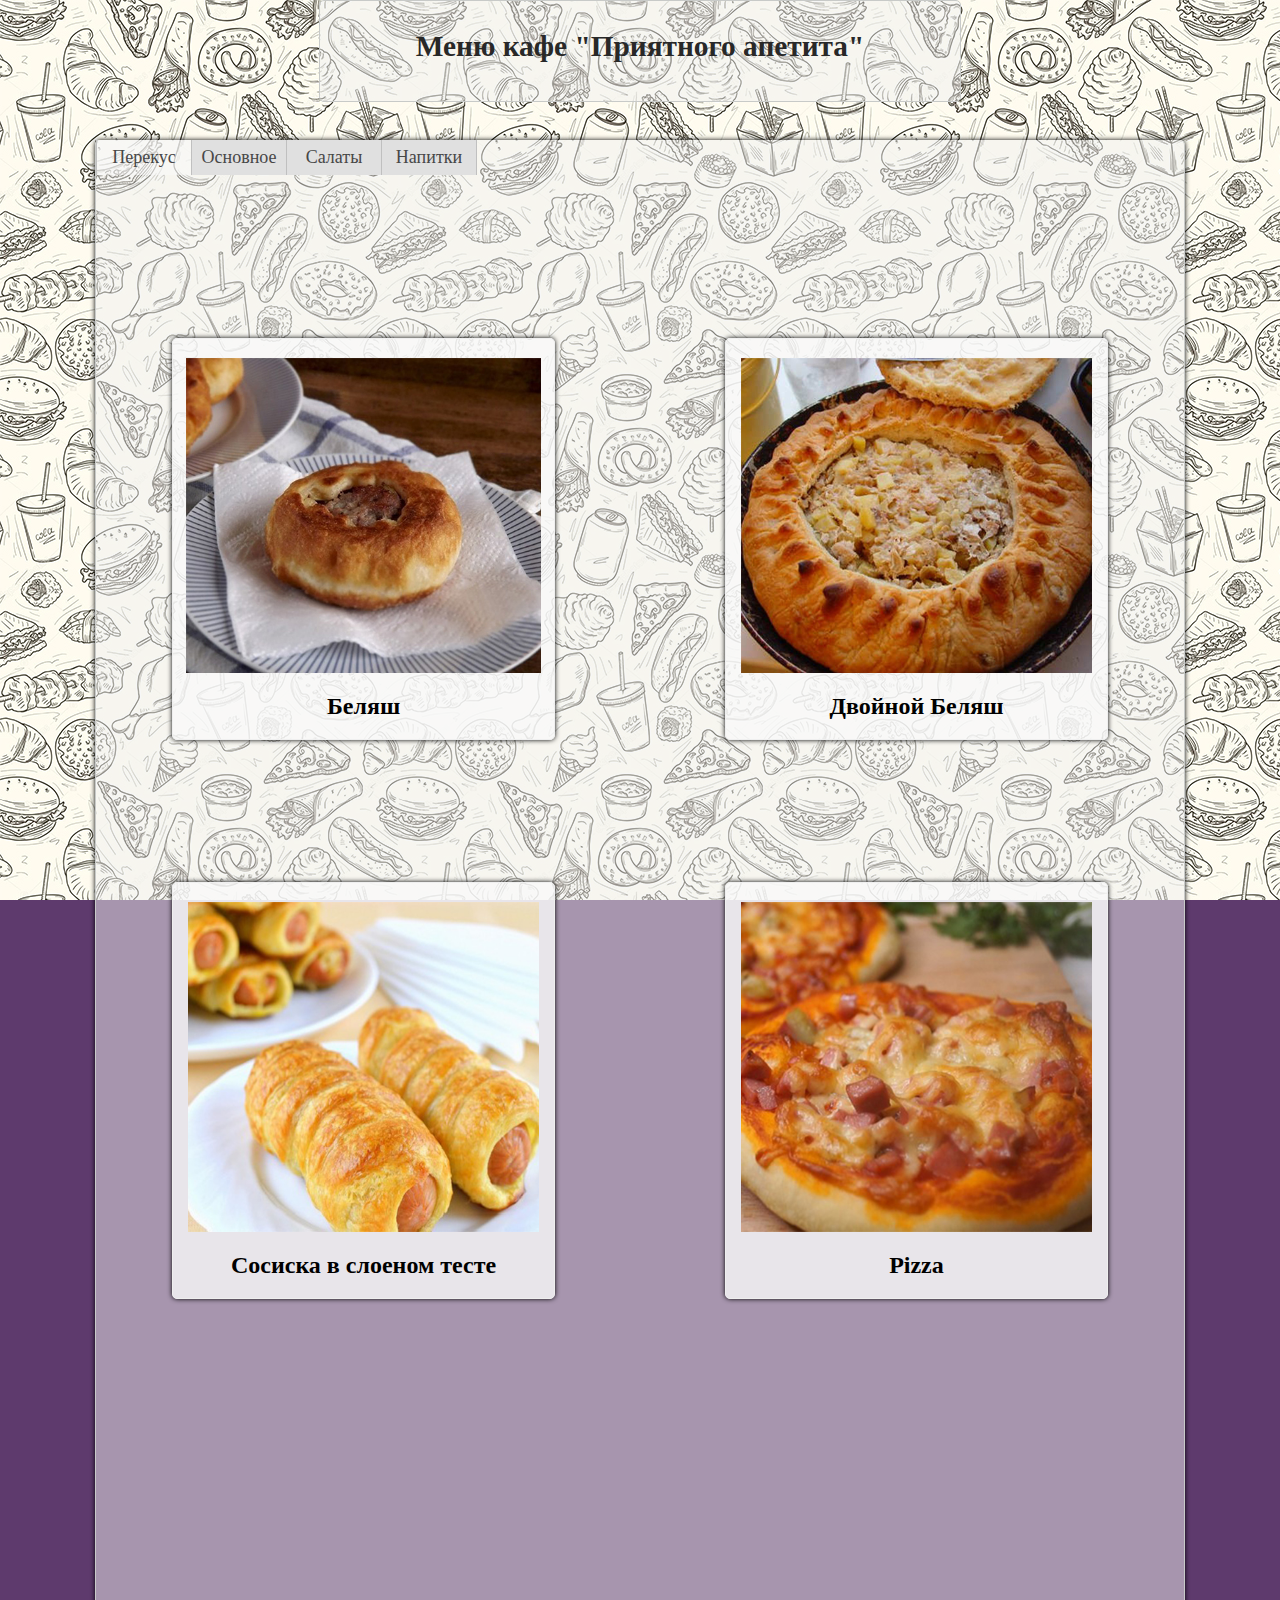
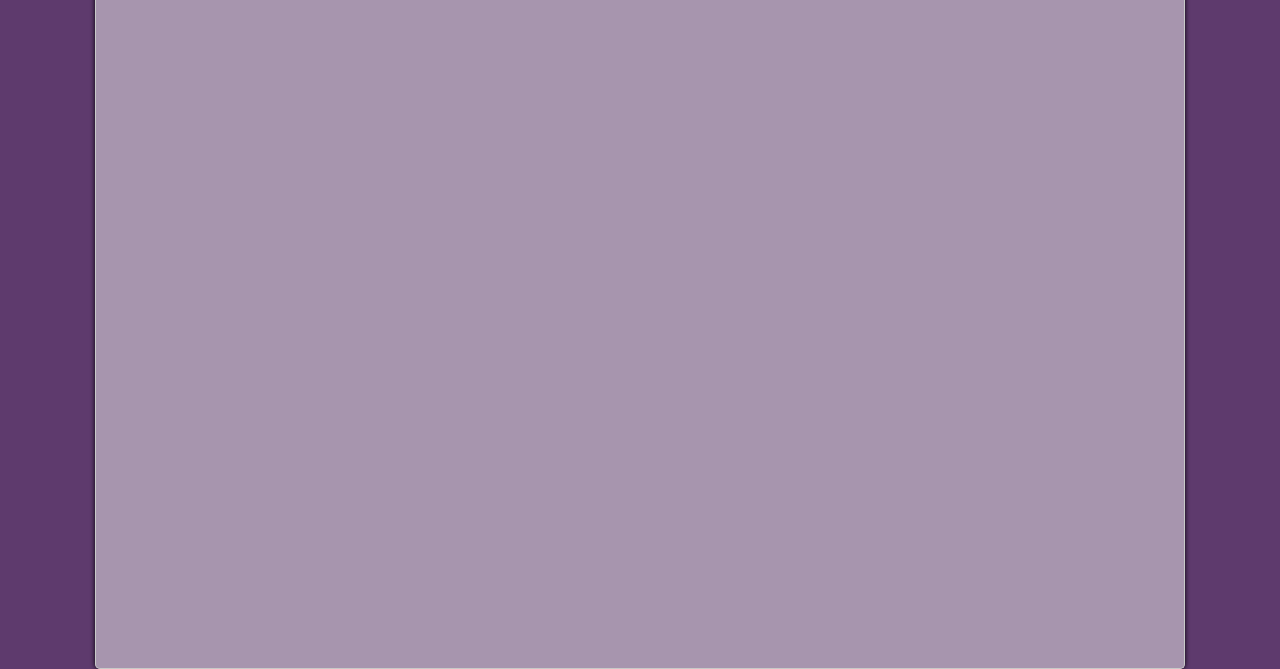
<file: Меню/index.html>
<!DOCTYPE html>
<html>
<head>
	<title>Не хотите ли поесть?</title>
	<meta charset="utf-8">
	<link rel="stylesheet" type="text/css" href="style.css">
</head>
<body>
	<header class="header">
		<div class="Nazva">
			<div class="N">
				<p><b>Меню кафе "Приятного апетита"</b></p>
			</div>
		</div>
	</header>

	<div class="main">
		<div class="tabs">
		    <input type="radio" name="inset" value="" id="tab_1" checked>
		    <label for="tab_1">Перекус</label>

		    <input type="radio" name="inset" value="" id="tab_2">
		    <label for="tab_2">Основное</label>

		    <input type="radio" name="inset" value="" id="tab_3">
		    <label for="tab_3">Салаты</label>

		    <input type="radio" name="inset" value="" id="tab_4">
		    <label for="tab_4">Напитки</label>

		    <div id="txt_1">
		    	<div class="Sausage">
					<div class="ImageSausage"></div>
					<h2>Сосиска в слоеном тесте</h2> 
					<div class="SausageContent">
						<p>Состав: молочная сосиска, бездрожжевое тесто, 200 грам сыра, 60 грам сливочного масла.</p>
					</div>
					<div class="Price">
						<p>Вес: 100г</p>
						<p>Цена: 10грн</p>
					</div>
				</div>
				<div class="Pizza">
					<div class="ImagePizza"></div>
					<h2>Pizza</h2> 
					<div class="PizzaContent">
						<p>Состав: тесто дрожжевое, колбаса, сыр, томатная паста, соус.</p>
					</div>
					<div class="Price">
						<p>Вес: 100г</p>
						<p>Цена: 15грн</p>
					</div>
				</div>
		        <div class="Belyash">
					<div class="ImageBelyash"></div>
					<h2>Беляш</h2> 
					<div class="BelyashContent">
						<p>Состав: кот, тесто, лук, специи.</p>
					</div>
					<div class="Cat"></div>
					<div class="Price">
						<p>Вес: 200г</p>
						<p>Цена: 15грн</p>
					</div>
				</div>

				<div class="Belyash2">
					<div class="ImageBelyash2"></div>
					<h2>Двойной Беляш</h2> 
					<div class="BelyashContent2">
						<p>Состав: двойной кот, тесто, лук, картофель, специи.</p>
					</div>
					<div class="Cat2"></div>
					<div class="Price">
						<p>Вес: 1000г</p>
						<p>Цена: 50грн</p>
					</div>
				</div>	
			</div>	
			    
		    <div id="txt_2">
		    	<div class="Pur">
					<div class="ImagePur"></div>
						<h2>Катлетка с пюрешкой</h2> 
					<div class="PurContent">
						<p>Состав: пюрешка и катлетка </p>
					</div>
					<div class="Price">
						<p>Вес: 100г</p>
						<p>Цена: 29.99грн</p>
					</div>	
				</div>
		    	<div class="Plovchik">
					<div class="ImagePlovchik"></div>
						<h2>Шах-Плов</h2> 
					<div class="PlovchikContent">
						<p>Состав: рис, свинина, морковка, красный перец(острый), чеснок.</p>
					</div>
					<div class="Price">
						<p>Вес: 300г</p>
						<p>Цена: 50грн</p>
					</div>	
				</div>
		    	<div class="Kolbasa">
					<div class="ImageKolbasa"></div>
						<h2>Колбаса домашняя</h2> 
					<div class="KolbasaContent">
						<p>Состав: свинина, специи, зелень, чеснок.</p>
					</div>
					<div class="Price">
						<p>Вес: 300г</p>
						<p>Цена: 39.99грн</p>
					</div>	
				</div>
				<div class="Shashluk">
					<div class="ImageShashluk"></div>
						<h2>Шашлык</h2> 
					<div class="ShashlukContent">
						<p>Состав: свининной ошеек, специи, лук.</p>
					</div>
					<div class="Price">
						<p>Вес: 300г</p>
						<p>Цена: 50грн</p>
					</div>	
				</div>
		        <div class="Potatoes">
					<div class="ImagePotatoes"></div>
					<h2>Картошка по селянски</h2> 
					<div class="PotatoesContent">
						<p>Состав: картошка, укроп, специи, по желанию сметанный соус.</p>
					</div>
					<div class="Price">
						<p>Вес: 100г</p>
						<p>Цена: 29.99грн</p>
					</div>
				</div>
				<div class="Stake">
					<div class="ImageStake"></div>
					<h2>Стейк</h2> 
					<div class="StakeContent">
						<p>Состав: свинина, специи, зелень, помидоры.</p>
					</div>
					<div class="Price">
						<p>Вес: 500г</p>
						<p>Цена: 49.99грн</p>
					</div>
				</div>
		    </div>

		    <div id="txt_3">
		    	<div class="Pod">
					<div class="ImagePod"></div>
						<h2>Салат "Подсолнух"</h2> 
					<div class="PodContent">
						<p>Состав: куриная грудка, грибы, яйца, Чипсы Люкс(Бекон), майонез, кукуруза, укроп, помидор чери, маслины </p>
					</div>
					<div class="Price">
						<p>Вес: 300г</p>
						<p>Цена: 29.99грн</p>
					</div>	
				</div>
		    	<div class="Ol">
					<div class="ImageOl"></div>
						<h2>Оливье</h2> 
					<div class="OlContent">
						<p>Состав: картошка, огурец(свежий и малосольный), колбаса, морковь, кукуруза, майонез </p>
					</div>
					<div class="Price">
						<p>Вес: 300г</p>
						<p>Цена: 29.99грн</p>
					</div>	
				</div>
		    	<div class="Kop">
					<div class="ImageKop"></div>
						<h2>Салат из копченой курици</h2> 
					<div class="KopContent">
						<p>Состав: копченая курица, маринованые грибы, лук, свежий огурец, яйца </p>
					</div>
					<div class="Price">
						<p>Вес: 300г</p>
						<p>Цена: 29.99грн</p>
					</div>	
				</div>
		    	<div class="Czezar">
					<div class="ImageCzezar"></div>
						<h2>Цезарь</h2> 
					<div class="CzezarContent">
						<p>Состав: Зеленый салат, помидоры, куриное филе, белый хлеб, Соус"Цезарь", сливочное масло,
						чеснок, сыр пармезан</p>
					</div>
					<div class="Price">
						<p>Вес: 300г</p>
						<p>Цена: 39.99грн</p>
					</div>	
				</div>
		    	<div class="Ege">
					<div class="ImageEge"></div>
						<h2>Еж</h2> 
					<div class="EgeContent">
						<p>Состав: кажура с под семичик, куриное филе, маслины яйцо, майонез, твердый сыр, чеснок, листься салата.</p>
					</div>
					<div class="Price">
						<p>Вес: 500г</p>
						<p>Цена: 29.99грн</p>
					</div>	
				</div>
				<div class="Pikin">
					<div class="ImagePikin"></div>
						<h2>Салат с пекинской капустой</h2> 
					<div class="PikinContent">
						<p>Состав: Пекинская капуста, яйцо, кукуруза, сыр, куриное филе</p>
					</div>
					<div class="Price">
						<p>Вес: 300г</p>
						<p>Цена: 29.99грн</p>
					</div>	
				</div>
		    </div>

		    <div id="txt_4">
		    	<div class="Sok">
					<div class="ImageSok"></div>
						<h2>Сок</h2>
					<div class="SokContent">
						<p>Мультивитаминный, мультифруктовый, апельсиновый, томатный, виноградный</p>
					</div>	 
					<div class="Price">
						<p>Обём: 0,3л</p>
						<p>Цена: 12грн</p>
					</div>	
				</div>  
		    	<div class="Fanta">
					<div class="ImageFanta"></div>
						<h2>Фанта</h2> 
					<div class="Price">
						<p>Обём: 0,3л</p>
						<p>Цена: 12грн</p>
					</div>	
				</div>  
		    	<div class="Fanta">
					<div class="ImageFanta"></div>
						<h2>Фанта</h2> 
					<div class="Price">
						<p>Обём: 0,3л</p>
						<p>Цена: 12грн</p>
					</div>	
				</div>    
		    	<div class="Sprite">
					<div class="ImageSprite"></div>
						<h2>Спрайт</h2> 
					<div class="Price">
						<p>Обём: 0,3л</p>
						<p>Цена: 12грн</p>
					</div>	
				</div>    
		    	<div class="Cocacola">
					<div class="ImageCocacola"></div>
						<h2>Кока-Кола</h2> 
					<div class="Price">
						<p>Обём: 0,3л</p>
						<p>Цена: 12грн</p>
					</div>	
				</div> 
		    </div>
		</div>
	</div>	

</body>
</html>
</file>
<file: Menu 2/style.css>
body{
    max-width: 100%;
    max-height: 100%;
    min-width: 320px;
    margin: auto;
    
    background-image: url("i/background2.jpg");
    background-repeat: repeat;
    background-color: #5E3A6D;
    background-attachment: fixed; 
}



ul {
    position: relative;
    padding: 0 60px;
    width: 960px;
    max-width: 1080px;
    min-width: 360px;
    height: 1800px;
    display: block;
    list-style-type: disc; 
    overflow: hidden;
}

ul>li {
    position: relative;
    padding: 0 48px; 
    float: left;
    margin: 0;
    margin-top: 150px;
    width: 40%; /*35%*/
    height: 400px;
    list-style: none;
    
}

.Pad{
    position: relative;
    margin: 0;
    padding: 0;
    border: 1px solid rgb(239, 239, 239);
    border-radius: 5px;
    width: 100%; /*35%*/
    height: 400px;
    background-color: rgba(249, 249, 249, 0.8);
    box-shadow:  0 0 5px;
    text-align: center;
    overflow: hidden;
}

.Pad:hover{
    position: absolute;
    height: auto;
    margin: 0;
    padding: 0;
    border: 1px solid rgb(239, 239, 239);
    border-radius: 5px;
    width: 380px; /*35%*/
    background-color: rgba(249, 249, 249, 0.8);
    box-shadow:  0 0 5px;
    text-align: center;
    overflow: hidden;

}

.block{
    position: relative;
    
    
}

.Nazva{
    width: 50%;
    height: 100px;
    border: 1px solid #C8CAC8;
    border-radius: 5px;
    background-color: rgba(239, 239, 239, 0.5);
    background-size: cover;
    margin: auto;
    text-align: center;
}

.N{
    font-size: 22pt;
    color: #282828;
}


.main{
    position: relative;
    margin: auto;
    margin-top: 3%;
    width: 1080px;
    height: 1800px;
    max-height: 1800px;
    border-right: 1px solid #C8CAC8;
    border-left: 1px solid #C8CAC8;
    border-bottom: 1px solid #C8CAC8;
    border-radius: 5px;
    background-color: rgba(239, 239, 239, 0.5);
    box-shadow:  0 0 5px;
    padding: 0;
    padding-bottom: 10%;
    
}





   


/*----------------------Вкладки(start)-------------------------------------------*/

.tabs { width: 100%; padding: 0px; margin: 0 auto; }
.tabs>input { display:none; }
.tabs>div {
    display: none;
}
.tabs>label {
    display: inline-block;
    padding: 7px;
    margin: 0 -5px -1px 0;
    width: 80px;
    text-align: center;
    color: #474747;
    border-right: 1px solid #C0C0C0;
    border-left: 1px solid #C0C0C0;
    background: #E0E0E0;
    cursor: pointer;
    font-size: 13.5pt;
}
.tabs>label:hover{
    background-color: rgba(249, 249, 249, 0.9);
}
.tabs>input:checked + label {
    background-color: rgba(249, 249, 249, 0.5);
}
#tab_1:checked ~ #txt_1,
#tab_2:checked ~ #txt_2,
#tab_3:checked ~ #txt_3,
#tab_4:checked ~ #txt_4 { display: block; }


@media screen and (max-width: 1100px){
    .main{
        position: relative;
        margin: auto;
        width: 99.6%;
        height: 1800px;
        max-height: 1800px;
        margin-top: 3%;
        border-right: 1px solid #C8CAC8;
        border-left: 1px solid #C8CAC8;
        border-bottom: 1px solid #C8CAC8;
        border-radius: 5px;
        background-color: rgba(239, 239, 239, 0.5);
        box-shadow:  0 0 5px;
        padding-bottom: 10%;
        
    }

    ul {
        position: relative;
        padding: 0 0;
        width: 100%;
        max-width: 1080px;
        min-width: 360px;
        height: 1800px;
        display: block;
        list-style-type: disc; 
        overflow: hidden;
    }
    
    ul>li {
        position: relative;
        padding: 0 48px; 
        float: left;
        margin: 0;
        margin-top: 100px;
        width: 40%; /*35%*/
        height: 400px;
        list-style: none;
    
    }

    .tabs>label {
        display: inline-block;
        padding: 7px;
        margin: 0 -5px -1px 0;
        width: 100px;
        height: 30px;
        text-align: center;
        color: #474747;
        border-right: 1px solid #C0C0C0;
        border-left: 1px solid #C0C0C0;
        background: #E0E0E0;
        cursor: pointer;
        font-size: 17pt;
    
    }

    .Pad:hover{
        position: absolute;
        height: auto;
        margin: 0;
        padding: 0;
        border: 1px solid rgb(239, 239, 239);
        border-radius: 5px;
        width: 380px; /*35%*/
        background-color: rgba(249, 249, 249, 0.8);
        box-shadow:  0 0 5px;
        text-align: center;
        overflow: hidden;

    }
   
    
}/*977*/


@media screen and (max-width: 977px){

    ul {
        position: relative;
        padding: 0 0;
        width: 100%;
        max-width: 1080px;
        min-width: 360px;
        height: 1800px;
        display: inline-block;
        list-style-type: disc; 
        overflow: hidden;
    }
    
    ul>li {
        position: relative;
        padding: 0 48px; 
        float: left;
        margin: 0;
        margin-top: 100px;
        width: 45%; /*35%*/
        height: 400px;
        list-style: none;
    
    }

    .tabs>label {
        display: inline-block;
        padding: 7px;
        margin: 0 -5px -1px 0;
        
        width: 15%;
        
        height: 40px;
        text-align: center;
        color: #474747;
        border-right: 1px solid #C0C0C0;
        border-left: 1px solid #C0C0C0;
        background: #E0E0E0;
        cursor: pointer;
        font-size: 24pt;
    
    }

    .Pad:hover{
        position: absolute;
        height: auto;
        margin: 0;
        padding: 0;
        border: 1px solid rgb(239, 239, 239);
        border-radius: 5px;
        width: 400px; /*35%*/
        background-color: rgba(249, 249, 249, 0.8);
        box-shadow:  0 0 5px;
        text-align: center;
        overflow: hidden;

    }
   
    
}


@media screen and (max-width: 891px){
    .tabs>label {
        display: inline-block;
        padding: 7px;
        margin: 0 -5px -1px 0;
        
        width: 18%;
        
        height: 40px;
        text-align: center;
        color: #474747;
        border-right: 1px solid #C0C0C0;
        border-left: 1px solid #C0C0C0;
        background: #E0E0E0;
        cursor: pointer;
        font-size: 24pt;
    
    }
}

/*----------------------Вкладки(end)-------------------------------------------*/


/*----------------------Беляш1(start)-------------------------------------------*/


.Belyash{
    position: relative;
    margin: 0;
    padding: 0;
    border: 1px solid rgb(239, 239, 239);
    border-radius: 5px;
    width: 35%; /*35%*/
    height: 400px;
    background-color: rgba(249, 249, 249, 0.8);
    box-shadow:  0 0 5px;
    text-align: center;
    overflow: hidden;
}



.ImageBelyash{
    position: relative;
    margin: auto;
    background-image: url(i/Беляш.jpg);
    background-size: cover;
    width: 93%;
    height: 315px; /*315px*/
    max-width: 100%;
   
    margin-top: 5%;
}




.BelyashContent{
    font-size: 14pt;
    margin: auto;
    padding-left: 5px;
    padding-right: 5px;
    font-family: arial;
}

.Cat{
    position: relative;
    background: url(i/Кот.jpg) no-repeat;
    background-size: 100%;
    background-size: cover;
    width: 93%;
    height: 125px;
    margin: auto;
}
/*----------------------Беляш1(end)-------------------------------------------*/







/*----------------------Беляш2(start)-------------------------------------------*/
.Belyash2{
    position: relative;
    margin: 0;
    
    margin-top: 15%;
    border: 1px solid rgb(239, 239, 239);
    border-radius: 5px;
    width: 35%;
    height: 400px;
    background-color: rgba(249, 249, 249, 0.8);
    box-shadow:  0 0 5px;
    text-align: center;
    overflow: hidden;
}

.ImageBelyash2{
    position: relative;
    margin: auto;
    background-image: url(i/Беляш2.jpg);
    background-size: cover;
    width: 92%;
    height: 315px;
    margin-top: 5%;
}


.Belyash2:hover{
    position: relative;
    height: auto;

}

.BelyashContent2{
    font-size: 14pt;
    margin: auto;
    padding-left: 10px;
    padding-right: 10px;
    font-family: arial;
}

.Cat2{
    position: relative;
    margin: auto;
    background: url(i/u.jpg) no-repeat;
    background-size: 100%;
    background-size: cover;
    width: 93%;
    height: 110px;
}
/*----------------------Беляш2(end)-------------------------------------------*/


/*----------------------Сосидж(start)-------------------------------------------*/

.Sausage{
    position: absolute;
    margin: auto;
    margin-left: 7%;
    margin-top: 65%;
    border: 1px solid rgb(239, 239, 239);
    border-radius: 5px;
    width: 35%;
    height: 415px;
    background-color: rgba(249, 249, 249, 0.8);
    box-shadow:  0 0 5px;
    text-align: center;
    overflow: hidden;
}

.ImageSausage{
    position: relative;
    margin: auto;
    background-image: url(i/Sos.jpg);
    background-size: cover;
    width: 92%;
    height: 330px;
    margin-top: 5%;
}


.Sausage:hover{
    height: auto;

}

.SausageContent{
    font-size: 14pt;
    margin: auto;
    padding-left: 10px;
    padding-right: 10px;
    font-family: arial;
}


/*----------------------Сосидж(end)-------------------------------------------*/

/*----------------------Пицца(start)-------------------------------------------*/
.Pizza{
    position: absolute;
    margin: auto;
    right: 7%;
    margin-top: 65%;
    border: 1px solid rgb(239, 239, 239);
    border-radius: 5px;
    width: 35%;
    height: 415px;
    background-color: rgba(249, 249, 249, 0.8);
    box-shadow:  0 0 5px;
    text-align: center;
    overflow: hidden;
}

.ImagePizza{
    position: relative;
    margin: auto;
    background-image: url(i/pizza.jpg);
    background-size: cover;
    width: 92%;
    height: 330px;
    margin-top: 5%;
}


.Pizza:hover{
    height: auto;

}

.PizzaContent{
    font-size: 14pt;
    margin: auto;
    padding-left: 10px;
    padding-right: 10px;
    font-family: arial;
}

/*----------------------Пицца(end)-------------------------------------------*/



/*----------------------Картошка по селянськы(start)-------------------------------------------*/
.Price{
    font-size: 15pt;
    text-align: right;
    margin: auto;
    margin-right: 20px;
    font-family: arial;    
}



.Potatoes{
    position: absolute;
    margin: auto;
    margin-left: 7%;
    margin-top: 15%;
    border: 1px solid rgb(239, 239, 239);
    border-radius: 5px;
    width: 35%;
    height: 400px;
    background-color: rgba(249, 249, 249, 0.8);
    box-shadow:  0 0 5px;
    text-align: center;
    overflow: hidden;
}

.ImagePotatoes{
    position: relative;
    margin: auto;
    background-image: url(i/КартошкаПоСелянськы.jpg);
    background-size: cover;
    width: 93%;
    height: 315px;
    margin-top: 5%;
}


.Potatoes:hover{
    height: auto;

}

.PotatoesContent{
    font-size: 14pt;
    margin: auto;
    padding-left: 5px;
    padding-right: 5px;
    font-family: arial;
}

/*----------------------Картошка по селянськы(end)-------------------------------------------*/



/*----------------------Стейк(start)-------------------------------------------*/

.Stake{
    position: absolute;
    margin: auto;
    right: 7%;
    margin-top: 15%;
    border: 1px solid rgb(239, 239, 239);
    border-radius: 5px;
    width: 35%;
    height: 400px;
    background-color: rgba(249, 249, 249, 0.8);
    box-shadow:  0 0 5px;
    text-align: center;
    overflow: hidden;
}

.ImageStake{
    position: relative;
    margin: auto;
    background-image: url(i/Стейк2.jpg);
    background-size: cover;
    width: 92%;
    height: 315px;
    margin-top: 5%;
}


.Stake:hover{
    height: auto;

}

.StakeContent{
    font-size: 14pt;
    margin: auto;
    padding-left: 10px;
    padding-right: 10px;
    font-family: arial;
}

/*----------------------Стейк(end)-------------------------------------------*/



/*----------------------Колбасаааа(start)-------------------------------------------*/

.Kolbasa{
    position: absolute;
    margin: auto;
    margin-left: 7%;
    margin-top: 65%;
    border: 1px solid rgb(239, 239, 239);
    border-radius: 5px;
    width: 35%;
    height: 415px;
    background-color: rgba(249, 249, 249, 0.8);
    box-shadow:  0 0 5px;
    text-align: center;
    overflow: hidden;
}

.ImageKolbasa{
    position: relative;
    margin: auto;
    background-image: url(i/КолбасаДомашняя.jpg);
    background-size: cover;
    width: 92%;
    height: 330px;
    margin-top: 5%;
}


.Kolbasa:hover{
    height: auto;

}

.KolbasaContent{
    font-size: 14pt;
    margin: auto;
    padding-left: 10px;
    padding-right: 10px;
    font-family: arial;
}

/*----------------------Колбасаааа(end)-------------------------------------------*/


/*----------------------Шашлык(start)-------------------------------------------*/

.Shashluk{
    position: absolute;
    margin: auto;
    right: 7%;
    margin-top: 65%;
    border: 1px solid rgb(239, 239, 239);
    border-radius: 5px;
    width: 35%;
    height: 415px;
    background-color: rgba(249, 249, 249, 0.8);
    box-shadow:  0 0 5px;
    text-align: center;
    overflow: hidden;
}

.ImageShashluk{
    position: relative;
    margin: auto;
    background-image: url(i/Шашл2.jpg);
    background-size: cover;
    width: 92%;
    height: 330px;
    margin-top: 5%;
}


.Shashluk:hover{
    height: auto;

}

.ShashlukContent{
    font-size: 14pt;
    margin: auto;
    padding-left: 10px;
    padding-right: 10px;
    font-family: arial;
}

/*----------------------Шашлык(end)-------------------------------------------*/


/*----------------------Пловчик(start)-------------------------------------------*/

.Plovchik{
    position: absolute;
    margin: auto;
    left: 7%;
    margin-top: 115%;
    border: 1px solid rgb(239, 239, 239);
    border-radius: 5px;
    width: 35%;
    height: 400px;
    background-color: rgba(249, 249, 249, 0.8);
    box-shadow:  0 0 5px;
    text-align: center;
    overflow: hidden;
}

.ImagePlovchik{
    position: relative;
    margin: auto;
    background-image: url(i/Пловчик.jpg);
    background-size: cover;
    width: 92%;
    height: 315px;
    margin-top: 5%;
}


.Plovchik:hover{
    height: auto;

}

.PlovchikContent{
    font-size: 14pt;
    margin: auto;
    padding-left: 10px;
    padding-right: 10px;
    font-family: arial;
}

/*----------------------Пловчик(end)-------------------------------------------*/


/*----------------------Пюрешка(start)-------------------------------------------*/
.Pur{
    position: absolute;
    margin: auto;
    right: 7%;
    margin-top: 115%;
    border: 1px solid rgb(239, 239, 239);
    border-radius: 5px;
    width: 35%;
    height: 400px;
    background-color: rgba(249, 249, 249, 0.8);
    box-shadow:  0 0 5px;
    text-align: center;
    overflow: hidden;
}

.ImagePur{
    position: relative;
    margin: auto;
    background-image: url(i/Пюрешка.jpg);
    background-size: cover;
    width: 92%;
    height: 315px;
    margin-top: 5%;
}


.Pur:hover{
    height: auto;

}

.PurContent{
    font-size: 14pt;
    margin: auto;
    padding-left: 10px;
    padding-right: 10px;
    font-family: arial;
}


/*----------------------Пюрешка(end)-------------------------------------------*/

/*----------------------Еж(start)-------------------------------------------*/


.Ege{
    position: absolute;
    margin: auto;
    margin-left: 7%;
    margin-top: 15%;
    border: 1px solid rgb(239, 239, 239);
    border-radius: 5px;
    width: 35%;
    height: 400px;
    background-color: rgba(249, 249, 249, 0.8);
    box-shadow:  0 0 5px;
    text-align: center;
    overflow: hidden;
}

.ImageEge{
    position: relative;
    margin: auto;
    background-image: url(i/Еж.jpg);
    background-size: cover;
    width: 93%;
    height: 315px;
    margin-top: 5%;
}


.Ege:hover{
    height: auto;

}

.EgeContent{
    font-size: 14pt;
    margin: auto;
    padding-left: 5px;
    padding-right: 5px;
    font-family: arial;
}

/*----------------------Еж(end)-------------------------------------------*/


/*----------------------Пикин(start)-------------------------------------------*/
.Pikin{
    position: absolute;
    margin: auto;
    right: 7%;
    margin-top: 15%;
    border: 1px solid rgb(239, 239, 239);
    border-radius: 5px;
    width: 35%;
    height: 400px;
    background-color: rgba(249, 249, 249, 0.8);
    box-shadow:  0 0 5px;
    text-align: center;
    overflow: hidden;
}

.ImagePikin{
    position: relative;
    margin: auto;
    background-image: url(i/Pikin.jpg);
    background-size: cover;
    width: 92%;
    height: 315px;
    margin-top: 5%;
}


.Pikin:hover{
    height: auto;

}

.PikinContent{
    font-size: 14pt;
    margin: auto;
    padding-left: 10px;
    padding-right: 10px;
    font-family: arial;
}


/*----------------------Пикин(end)-------------------------------------------*/


/*----------------------Цезарь(start)-------------------------------------------*/
.Czezar{
    position: absolute;
    margin: auto;
    left: 7%;
    margin-top: 65%;
    border: 1px solid rgb(239, 239, 239);
    border-radius: 5px;
    width: 35%;
    height: 400px;
    background-color: rgba(249, 249, 249, 0.8);
    box-shadow:  0 0 5px;
    text-align: center;
    overflow: hidden;
}

.ImageCzezar{
    position: relative;
    margin: auto;
    background-image: url(i/Цезарь.jpg);
    background-size: cover;
    width: 92%;
    height: 315px;
    margin-top: 5%;
}


.Czezar:hover{
    height: auto;

}

.CzezarContent{
    font-size: 14pt;
    margin: auto;
    padding-left: 10px;
    padding-right: 10px;
    font-family: arial;
}


/*----------------------Цезарь(end)-------------------------------------------*/


/*----------------------Копченый салат(start)-------------------------------------------*/
.Kop{
    position: absolute;
    margin: auto;
    right: 7%;
    margin-top: 65%;
    border: 1px solid rgb(239, 239, 239);
    border-radius: 5px;
    width: 35%;
    height: 400px;
    background-color: rgba(249, 249, 249, 0.8);
    box-shadow:  0 0 5px;
    text-align: center;
    overflow: hidden;
}

.ImageKop{
    position: relative;
    margin: auto;
    background-image: url(i/Коп.jpg);
    background-size: cover;
    width: 92%;
    height: 315px;
    margin-top: 5%;
}


.Kop:hover{
    height: auto;

}

.KopContent{
    font-size: 14pt;
    margin: auto;
    padding-left: 10px;
    padding-right: 10px;
    font-family: arial;
}


/*----------------------Копченый салат(end)-------------------------------------------*/


/*----------------------Оливье(start)-------------------------------------------*/
.Ol{
    position: absolute;
    margin: auto;
    left: 7%;
    margin-top: 115%;
    border: 1px solid rgb(239, 239, 239);
    border-radius: 5px;
    width: 35%;
    height: 400px;
    background-color: rgba(249, 249, 249, 0.8);
    box-shadow:  0 0 5px;
    text-align: center;
    overflow: hidden;
}

.ImageOl{
    position: relative;
    margin: auto;
    background-image: url(i/Ol.jpg);
    background-size: cover;
    width: 92%;
    height: 315px;
    margin-top: 5%;
}


.Ol:hover{
    height: auto;

}

.OlContent{
    font-size: 14pt;
    margin: auto;
    padding-left: 10px;
    padding-right: 10px;
    font-family: arial;
}


/*----------------------Оливье(end)-------------------------------------------*/


/*----------------------Подсолнух(start)-------------------------------------------*/
.Pod{
    position: absolute;
    margin: auto;
    right: 7%;
    margin-top: 115%;
    border: 1px solid rgb(239, 239, 239);
    border-radius: 5px;
    width: 35%;
    height: 400px;
    background-color: rgba(249, 249, 249, 0.8);
    box-shadow:  0 0 5px;
    text-align: center;
    overflow: hidden;
}

.ImagePod{
    position: relative;
    margin: auto;
    background-image: url(i/Под.jpg);
    background-size: cover;
    width: 92%;
    height: 315px;
    margin-top: 5%;
}


.Pod:hover{
    height: auto;

}

.PodContent{
    font-size: 14pt;
    margin: auto;
    padding-left: 10px;
    padding-right: 10px;
    font-family: arial;
}


/*----------------------Подсолнух(end)-------------------------------------------*/


/*----------------------Кола(start)-------------------------------------------*/
.Cocacola{
    position: absolute;
    margin: auto;
    left: 7%;
    margin-top: 15%;
    border: 1px solid rgb(239, 239, 239);
    border-radius: 5px;
    width: 35%;
    height: 400px;
    background-color: rgba(249, 249, 249, 0.8);
    box-shadow:  0 0 5px;
    text-align: center;
    overflow: hidden;
}

.ImageCocacola{
    position: relative;
    margin: auto;
    background-image: url(i/Cocacola.png);
    background-size: cover;
    width: 92%;
    height: 315px;
    margin-top: 5%;
}


.Cocacola:hover{
    height: auto;

}

/*.CocacolaContent{
    font-size: 14pt;
    margin: auto;
    padding-left: 10px;
    padding-right: 10px;
    font-family: arial;
}
*/

/*----------------------Кола(end)-------------------------------------------*/


/*----------------------Спрайт(start)-------------------------------------------*/


.Sprite{
    position: absolute;
    margin: auto;
    right: 7%;
    margin-top: 15%;
    border: 1px solid rgb(239, 239, 239);
    border-radius: 5px;
    width: 35%;
    height: 400px;
    background-color: rgba(249, 249, 249, 0.8);
    box-shadow:  0 0 5px;
    text-align: center;
    overflow: hidden;
}

.ImageSprite{
    position: relative;
    margin: auto;
    background-image: url(i/Sprite.png);
    background-size: cover;
    width: 92%;
    height: 315px;
    margin-top: 5%;
}


.Sprite:hover{
    height: auto;

}


/*----------------------Спрайт(end)-------------------------------------------*/


/*----------------------Фанта(end)-------------------------------------------*/

.Fanta{
    position: absolute;
    margin: auto;
    left: 7%;
    margin-top: 65%;
    border: 1px solid rgb(239, 239, 239);
    border-radius: 5px;
    width: 35%;
    height: 400px;
    background-color: rgba(249, 249, 249, 0.8);
    box-shadow:  0 0 5px;
    text-align: center;
    overflow: hidden;
}

.ImageFanta{
    position: relative;
    margin: auto;
    background-image: url(i/Fanta.png);
    background-size: cover;
    width: 92%;
    height: 315px;
    margin-top: 5%;
}


.Fanta:hover{
    height: auto;

}


/*----------------------Фанта(end)-------------------------------------------*/

/*----------------------Кола(start)-------------------------------------------*/

.Sok{
    position: absolute;
    margin: auto;
    right: 7%;
    margin-top: 65%;
    border: 1px solid rgb(239, 239, 239);
    border-radius: 5px;
    width: 35%;
    height: 400px;
    background-color: rgba(249, 249, 249, 0.8);
    box-shadow:  0 0 5px;
    text-align: center;
    overflow: hidden;
}

.ImageSok{
    position: relative;
    margin: auto;
    background-image: url(i/Sok.png);
    background-size: cover;
    width: 92%;
    height: 315px;
    margin-top: 5%;
}


.Sok:hover{
    height: auto;

}

.SokContent{
    font-size: 14pt;
    margin: auto;
    padding-left: 10px;
    padding-right: 10px;
    font-family: arial;
}


/*----------------------Спрайт(end)-------------------------------------------*/
</file>
<file: Menu/style.css>
body{
    margin: 0px;
    padding: 0px;
    background-image: url("i/background2.jpg");
    background-repeat: repeat;
    background-color: #5E3A6D;
    background-attachment: fixed;   
}

.Nazva{
    width: 50%;
    height: 100px;
    border: 1px solid #C8CAC8;
    border-radius: 5px;
    background-color: rgba(239, 239, 239, 0.5);
    background-size: cover;
    margin: auto;
    text-align: center;
}

.N{
    font-size: 22pt;
    color: #282828;
}


.main{
    position: relative;
    margin: auto;
    margin-top: 3%;
    width: 85%;
    height: 1800px;
    max-height: 1800px;
    border-right: 1px solid #C8CAC8;
    border-left: 1px solid #C8CAC8;
    border-bottom: 1px solid #C8CAC8;
    border-radius: 5px;
    background-color: rgba(239, 239, 239, 0.5);
    box-shadow:  0 0 5px;
    padding-bottom: 10%;
}

/*----------------------Вкладки(start)-------------------------------------------*/

.tabs { width: 100%; padding: 0px; margin: 0 auto; }
.tabs>input { display:none; }
.tabs>div {
    display: none;
}
.tabs>label {
    display: inline-block;
    padding: 7px;
    margin: 0 -5px -1px 0;
    width: 80px;
    text-align: center;
    color: #474747;
    border-right: 1px solid #C0C0C0;
    border-left: 1px solid #C0C0C0;
    background: #E0E0E0;
    cursor: pointer;
    font-size: 13.5pt;
}
.tabs>label:hover{
    background-color: rgba(249, 249, 249, 0.9);
}
.tabs>input:checked + label {
    background-color: rgba(249, 249, 249, 0.5);
}
#tab_1:checked ~ #txt_1,
#tab_2:checked ~ #txt_2,
#tab_3:checked ~ #txt_3,
#tab_4:checked ~ #txt_4 { display: block; }


/*----------------------Вкладки(end)-------------------------------------------*/


/*----------------------Беляш1(start)-------------------------------------------*/


.Belyash{
    position: absolute;
    margin: auto;
    margin-left: 7%;
    margin-top: 15%;
    border: 1px solid rgb(239, 239, 239);
    border-radius: 5px;
    width: 35%;
    height: 400px;
    background-color: rgba(249, 249, 249, 0.8);
    box-shadow:  0 0 5px;
    text-align: center;
    overflow: hidden;
}

.ImageBelyash{
    position: relative;
    margin: auto;
    background-image: url(i/Беляш.jpg);
    background-size: cover;
    width: 93%;
    height: 315px; /*315px*/
    max-width: 100%;
   
    margin-top: 5%;
}


.Belyash:hover{
    height: auto;

}

.BelyashContent{
    font-size: 14pt;
    margin: auto;
    padding-left: 5px;
    padding-right: 5px;
    font-family: arial;
}

.Cat{
    position: relative;
    background: url(i/Кот.jpg) no-repeat;
    background-size: 100%;
    background-size: cover;
    width: 93%;
    height: 125px;
    margin: auto;
}
/*----------------------Беляш1(end)-------------------------------------------*/



/*----------------------Беляш2(start)-------------------------------------------*/
.Belyash2{
    position: absolute;
    margin: auto;
    right: 7%;
    margin-top: 15%;
    border: 1px solid rgb(239, 239, 239);
    border-radius: 5px;
    width: 35%;
    height: 400px;
    background-color: rgba(249, 249, 249, 0.8);
    box-shadow:  0 0 5px;
    text-align: center;
    overflow: hidden;
}

.ImageBelyash2{
    position: relative;
    margin: auto;
    background-image: url(i/Беляш2.jpg);
    background-size: cover;
    width: 92%;
    height: 315px;
    margin-top: 5%;
}


.Belyash2:hover{
    height: auto;

}

.BelyashContent2{
    font-size: 14pt;
    margin: auto;
    padding-left: 10px;
    padding-right: 10px;
    font-family: arial;
}

.Cat2{
    position: relative;
    margin: auto;
    background: url(i/u.jpg) no-repeat;
    background-size: 100%;
    background-size: cover;
    width: 93%;
    height: 110px;
}
/*----------------------Беляш2(end)-------------------------------------------*/


/*----------------------Сосидж(start)-------------------------------------------*/

.Sausage{
    position: absolute;
    margin: auto;
    margin-left: 7%;
    margin-top: 65%;
    border: 1px solid rgb(239, 239, 239);
    border-radius: 5px;
    width: 35%;
    height: 415px;
    background-color: rgba(249, 249, 249, 0.8);
    box-shadow:  0 0 5px;
    text-align: center;
    overflow: hidden;
}

.ImageSausage{
    position: relative;
    margin: auto;
    background-image: url(i/Sos.jpg);
    background-size: cover;
    width: 92%;
    height: 330px;
    margin-top: 5%;
}


.Sausage:hover{
    height: auto;

}

.SausageContent{
    font-size: 14pt;
    margin: auto;
    padding-left: 10px;
    padding-right: 10px;
    font-family: arial;
}


/*----------------------Сосидж(end)-------------------------------------------*/

/*----------------------Пицца(start)-------------------------------------------*/
.Pizza{
    position: absolute;
    margin: auto;
    right: 7%;
    margin-top: 65%;
    border: 1px solid rgb(239, 239, 239);
    border-radius: 5px;
    width: 35%;
    height: 415px;
    background-color: rgba(249, 249, 249, 0.8);
    box-shadow:  0 0 5px;
    text-align: center;
    overflow: hidden;
}

.ImagePizza{
    position: relative;
    margin: auto;
    background-image: url(i/pizza.jpg);
    background-size: cover;
    width: 92%;
    height: 330px;
    margin-top: 5%;
}


.Pizza:hover{
    height: auto;

}

.PizzaContent{
    font-size: 14pt;
    margin: auto;
    padding-left: 10px;
    padding-right: 10px;
    font-family: arial;
}

/*----------------------Пицца(end)-------------------------------------------*/



/*----------------------Картошка по селянськы(start)-------------------------------------------*/
.Price{
    font-size: 15pt;
    text-align: right;
    margin: auto;
    margin-right: 20px;
    font-family: arial;    
}



.Potatoes{
    position: absolute;
    margin: auto;
    margin-left: 7%;
    margin-top: 15%;
    border: 1px solid rgb(239, 239, 239);
    border-radius: 5px;
    width: 35%;
    height: 400px;
    background-color: rgba(249, 249, 249, 0.8);
    box-shadow:  0 0 5px;
    text-align: center;
    overflow: hidden;
}

.ImagePotatoes{
    position: relative;
    margin: auto;
    background-image: url(i/КартошкаПоСелянськы.jpg);
    background-size: cover;
    width: 93%;
    height: 315px;
    margin-top: 5%;
}


.Potatoes:hover{
    height: auto;

}

.PotatoesContent{
    font-size: 14pt;
    margin: auto;
    padding-left: 5px;
    padding-right: 5px;
    font-family: arial;
}

/*----------------------Картошка по селянськы(end)-------------------------------------------*/



/*----------------------Стейк(start)-------------------------------------------*/

.Stake{
    position: absolute;
    margin: auto;
    right: 7%;
    margin-top: 15%;
    border: 1px solid rgb(239, 239, 239);
    border-radius: 5px;
    width: 35%;
    height: 400px;
    background-color: rgba(249, 249, 249, 0.8);
    box-shadow:  0 0 5px;
    text-align: center;
    overflow: hidden;
}

.ImageStake{
    position: relative;
    margin: auto;
    background-image: url(i/Стейк2.jpg);
    background-size: cover;
    width: 92%;
    height: 315px;
    margin-top: 5%;
}


.Stake:hover{
    height: auto;

}

.StakeContent{
    font-size: 14pt;
    margin: auto;
    padding-left: 10px;
    padding-right: 10px;
    font-family: arial;
}

/*----------------------Стейк(end)-------------------------------------------*/



/*----------------------Колбасаааа(start)-------------------------------------------*/

.Kolbasa{
    position: absolute;
    margin: auto;
    margin-left: 7%;
    margin-top: 65%;
    border: 1px solid rgb(239, 239, 239);
    border-radius: 5px;
    width: 35%;
    height: 415px;
    background-color: rgba(249, 249, 249, 0.8);
    box-shadow:  0 0 5px;
    text-align: center;
    overflow: hidden;
}

.ImageKolbasa{
    position: relative;
    margin: auto;
    background-image: url(i/КолбасаДомашняя.jpg);
    background-size: cover;
    width: 92%;
    height: 330px;
    margin-top: 5%;
}


.Kolbasa:hover{
    height: auto;

}

.KolbasaContent{
    font-size: 14pt;
    margin: auto;
    padding-left: 10px;
    padding-right: 10px;
    font-family: arial;
}

/*----------------------Колбасаааа(end)-------------------------------------------*/


/*----------------------Шашлык(start)-------------------------------------------*/

.Shashluk{
    position: absolute;
    margin: auto;
    right: 7%;
    margin-top: 65%;
    border: 1px solid rgb(239, 239, 239);
    border-radius: 5px;
    width: 35%;
    height: 415px;
    background-color: rgba(249, 249, 249, 0.8);
    box-shadow:  0 0 5px;
    text-align: center;
    overflow: hidden;
}

.ImageShashluk{
    position: relative;
    margin: auto;
    background-image: url(i/Шашл2.jpg);
    background-size: cover;
    width: 92%;
    height: 330px;
    margin-top: 5%;
}


.Shashluk:hover{
    height: auto;

}

.ShashlukContent{
    font-size: 14pt;
    margin: auto;
    padding-left: 10px;
    padding-right: 10px;
    font-family: arial;
}

/*----------------------Шашлык(end)-------------------------------------------*/


/*----------------------Пловчик(start)-------------------------------------------*/

.Plovchik{
    position: absolute;
    margin: auto;
    left: 7%;
    margin-top: 115%;
    border: 1px solid rgb(239, 239, 239);
    border-radius: 5px;
    width: 35%;
    height: 400px;
    background-color: rgba(249, 249, 249, 0.8);
    box-shadow:  0 0 5px;
    text-align: center;
    overflow: hidden;
}

.ImagePlovchik{
    position: relative;
    margin: auto;
    background-image: url(i/Пловчик.jpg);
    background-size: cover;
    width: 92%;
    height: 315px;
    margin-top: 5%;
}


.Plovchik:hover{
    height: auto;

}

.PlovchikContent{
    font-size: 14pt;
    margin: auto;
    padding-left: 10px;
    padding-right: 10px;
    font-family: arial;
}

/*----------------------Пловчик(end)-------------------------------------------*/


/*----------------------Пюрешка(start)-------------------------------------------*/
.Pur{
    position: absolute;
    margin: auto;
    right: 7%;
    margin-top: 115%;
    border: 1px solid rgb(239, 239, 239);
    border-radius: 5px;
    width: 35%;
    height: 400px;
    background-color: rgba(249, 249, 249, 0.8);
    box-shadow:  0 0 5px;
    text-align: center;
    overflow: hidden;
}

.ImagePur{
    position: relative;
    margin: auto;
    background-image: url(i/Пюрешка.jpg);
    background-size: cover;
    width: 92%;
    height: 315px;
    margin-top: 5%;
}


.Pur:hover{
    height: auto;

}

.PurContent{
    font-size: 14pt;
    margin: auto;
    padding-left: 10px;
    padding-right: 10px;
    font-family: arial;
}


/*----------------------Пюрешка(end)-------------------------------------------*/

/*----------------------Еж(start)-------------------------------------------*/


.Ege{
    position: absolute;
    margin: auto;
    margin-left: 7%;
    margin-top: 15%;
    border: 1px solid rgb(239, 239, 239);
    border-radius: 5px;
    width: 35%;
    height: 400px;
    background-color: rgba(249, 249, 249, 0.8);
    box-shadow:  0 0 5px;
    text-align: center;
    overflow: hidden;
}

.ImageEge{
    position: relative;
    margin: auto;
    background-image: url(i/Еж.jpg);
    background-size: cover;
    width: 93%;
    height: 315px;
    margin-top: 5%;
}


.Ege:hover{
    height: auto;

}

.EgeContent{
    font-size: 14pt;
    margin: auto;
    padding-left: 5px;
    padding-right: 5px;
    font-family: arial;
}

/*----------------------Еж(end)-------------------------------------------*/


/*----------------------Пикин(start)-------------------------------------------*/
.Pikin{
    position: absolute;
    margin: auto;
    right: 7%;
    margin-top: 15%;
    border: 1px solid rgb(239, 239, 239);
    border-radius: 5px;
    width: 35%;
    height: 400px;
    background-color: rgba(249, 249, 249, 0.8);
    box-shadow:  0 0 5px;
    text-align: center;
    overflow: hidden;
}

.ImagePikin{
    position: relative;
    margin: auto;
    background-image: url(i/Pikin.jpg);
    background-size: cover;
    width: 92%;
    height: 315px;
    margin-top: 5%;
}


.Pikin:hover{
    height: auto;

}

.PikinContent{
    font-size: 14pt;
    margin: auto;
    padding-left: 10px;
    padding-right: 10px;
    font-family: arial;
}


/*----------------------Пикин(end)-------------------------------------------*/


/*----------------------Цезарь(start)-------------------------------------------*/
.Czezar{
    position: absolute;
    margin: auto;
    left: 7%;
    margin-top: 65%;
    border: 1px solid rgb(239, 239, 239);
    border-radius: 5px;
    width: 35%;
    height: 400px;
    background-color: rgba(249, 249, 249, 0.8);
    box-shadow:  0 0 5px;
    text-align: center;
    overflow: hidden;
}

.ImageCzezar{
    position: relative;
    margin: auto;
    background-image: url(i/Цезарь.jpg);
    background-size: cover;
    width: 92%;
    height: 315px;
    margin-top: 5%;
}


.Czezar:hover{
    height: auto;

}

.CzezarContent{
    font-size: 14pt;
    margin: auto;
    padding-left: 10px;
    padding-right: 10px;
    font-family: arial;
}


/*----------------------Цезарь(end)-------------------------------------------*/


/*----------------------Копченый салат(start)-------------------------------------------*/
.Kop{
    position: absolute;
    margin: auto;
    right: 7%;
    margin-top: 65%;
    border: 1px solid rgb(239, 239, 239);
    border-radius: 5px;
    width: 35%;
    height: 400px;
    background-color: rgba(249, 249, 249, 0.8);
    box-shadow:  0 0 5px;
    text-align: center;
    overflow: hidden;
}

.ImageKop{
    position: relative;
    margin: auto;
    background-image: url(i/Коп.jpg);
    background-size: cover;
    width: 92%;
    height: 315px;
    margin-top: 5%;
}


.Kop:hover{
    height: auto;

}

.KopContent{
    font-size: 14pt;
    margin: auto;
    padding-left: 10px;
    padding-right: 10px;
    font-family: arial;
}


/*----------------------Копченый салат(end)-------------------------------------------*/


/*----------------------Оливье(start)-------------------------------------------*/
.Ol{
    position: absolute;
    margin: auto;
    left: 7%;
    margin-top: 115%;
    border: 1px solid rgb(239, 239, 239);
    border-radius: 5px;
    width: 35%;
    height: 400px;
    background-color: rgba(249, 249, 249, 0.8);
    box-shadow:  0 0 5px;
    text-align: center;
    overflow: hidden;
}

.ImageOl{
    position: relative;
    margin: auto;
    background-image: url(i/Ol.jpg);
    background-size: cover;
    width: 92%;
    height: 315px;
    margin-top: 5%;
}


.Ol:hover{
    height: auto;

}

.OlContent{
    font-size: 14pt;
    margin: auto;
    padding-left: 10px;
    padding-right: 10px;
    font-family: arial;
}


/*----------------------Оливье(end)-------------------------------------------*/


/*----------------------Подсолнух(start)-------------------------------------------*/
.Pod{
    position: absolute;
    margin: auto;
    right: 7%;
    margin-top: 115%;
    border: 1px solid rgb(239, 239, 239);
    border-radius: 5px;
    width: 35%;
    height: 400px;
    background-color: rgba(249, 249, 249, 0.8);
    box-shadow:  0 0 5px;
    text-align: center;
    overflow: hidden;
}

.ImagePod{
    position: relative;
    margin: auto;
    background-image: url(i/Под.jpg);
    background-size: cover;
    width: 92%;
    height: 315px;
    margin-top: 5%;
}


.Pod:hover{
    height: auto;

}

.PodContent{
    font-size: 14pt;
    margin: auto;
    padding-left: 10px;
    padding-right: 10px;
    font-family: arial;
}


/*----------------------Подсолнух(end)-------------------------------------------*/


/*----------------------Кола(start)-------------------------------------------*/
.Cocacola{
    position: absolute;
    margin: auto;
    left: 7%;
    margin-top: 15%;
    border: 1px solid rgb(239, 239, 239);
    border-radius: 5px;
    width: 35%;
    height: 400px;
    background-color: rgba(249, 249, 249, 0.8);
    box-shadow:  0 0 5px;
    text-align: center;
    overflow: hidden;
}

.ImageCocacola{
    position: relative;
    margin: auto;
    background-image: url(i/Cocacola.png);
    background-size: cover;
    width: 92%;
    height: 315px;
    margin-top: 5%;
}


.Cocacola:hover{
    height: auto;

}

/*.CocacolaContent{
    font-size: 14pt;
    margin: auto;
    padding-left: 10px;
    padding-right: 10px;
    font-family: arial;
}
*/

/*----------------------Кола(end)-------------------------------------------*/


/*----------------------Спрайт(start)-------------------------------------------*/


.Sprite{
    position: absolute;
    margin: auto;
    right: 7%;
    margin-top: 15%;
    border: 1px solid rgb(239, 239, 239);
    border-radius: 5px;
    width: 35%;
    height: 400px;
    background-color: rgba(249, 249, 249, 0.8);
    box-shadow:  0 0 5px;
    text-align: center;
    overflow: hidden;
}

.ImageSprite{
    position: relative;
    margin: auto;
    background-image: url(i/Sprite.png);
    background-size: cover;
    width: 92%;
    height: 315px;
    margin-top: 5%;
}


.Sprite:hover{
    height: auto;

}


/*----------------------Спрайт(end)-------------------------------------------*/


/*----------------------Фанта(end)-------------------------------------------*/

.Fanta{
    position: absolute;
    margin: auto;
    left: 7%;
    margin-top: 65%;
    border: 1px solid rgb(239, 239, 239);
    border-radius: 5px;
    width: 35%;
    height: 400px;
    background-color: rgba(249, 249, 249, 0.8);
    box-shadow:  0 0 5px;
    text-align: center;
    overflow: hidden;
}

.ImageFanta{
    position: relative;
    margin: auto;
    background-image: url(i/Fanta.png);
    background-size: cover;
    width: 92%;
    height: 315px;
    margin-top: 5%;
}


.Fanta:hover{
    height: auto;

}


/*----------------------Фанта(end)-------------------------------------------*/

/*----------------------Кола(start)-------------------------------------------*/

.Sok{
    position: absolute;
    margin: auto;
    right: 7%;
    margin-top: 65%;
    border: 1px solid rgb(239, 239, 239);
    border-radius: 5px;
    width: 35%;
    height: 400px;
    background-color: rgba(249, 249, 249, 0.8);
    box-shadow:  0 0 5px;
    text-align: center;
    overflow: hidden;
}

.ImageSok{
    position: relative;
    margin: auto;
    background-image: url(i/Sok.png);
    background-size: cover;
    width: 92%;
    height: 315px;
    margin-top: 5%;
}


.Sok:hover{
    height: auto;

}

.SokContent{
    font-size: 14pt;
    margin: auto;
    padding-left: 10px;
    padding-right: 10px;
    font-family: arial;
}


/*----------------------Спрайт(end)-------------------------------------------*/
</file>
<file: Task 1/css/style.css>
body{
    margin: 0;
    background-color: $4E3737;
    font-family: 'Open Sans', sans-serif;
    font-size: 15pt;
    line-height: 1.6;

    
}

*,
*:before,
*after {
    box-sizing: border-box;
}

h1, h2, h3, h4{
    margin: 0;
}


/*Центральная надпись на главном екране------------------*/

.container_intro{
    width: 100%;
    max-width: 1200px;
    margin: 0 auto;
    color: white;

}

.intro{
    display: flex;
    flex-direction: column;
    justify-content: center;
    width: 100%;
    height: 100vh;
    background: url("img/1Head-background.jpg") center no-repeat;
    background-size: cover;
    box-shadow: inset 300px 300px 600px 600px rgba(10, 10, 10, 0.55);

}

.intro_inner{
    width: 100%;
    max-width: 800px;
    margin: 0 auto;
}

.intro_title{
    font-size: 50px;
    font-weight: 550;
    text-align: center;
    text-shadow: 1px 1px 2px black, 0 0 1em black, 0 0 0.2em black;

}

/*Голова*/
.header{
    padding-top: 30px;
    width: 100%;
    position: absolute;
    top: 0;
    left: 0;
    right: 0;
    z-index: 1000;
}

.container_header{
    width: 100%;
    max-width: 1200px;
    margin: 0 auto;
    color: white;

}

.header_inner{
    display: flex;
    justify-content: space-between;
    align-items: center;
}

.header_logo{
    font-size: 30px;
    font-weight: 700;
    color: white;
    text-shadow: 1px 1px 2px black, 0 0 1em black, 0 0 0.2em black;
}

.nav{
}

.nav_link{
    text-decoration: none;
    color: white;
    font-weight: 200;
    font-size: 10.5pt;
    display: inline-block;
    vertical-align: top;
    margin: 0 5px;
}


/* О нас ----------------------------------------------------*/


.about{
/*    background-color: #CEC3C3;*/
    background-color: whitesmoke;
    width: 100%;
    height: 100vh;
    text-align: center;
    padding-top: 100px;
}


.about_title{
    width: 100%;
    max-width: 1200px;
    margin: 0 auto;
    height: 100px; 
}

.text_about{
    font-size: 35px;
    font-weight: 400;
    display: inline;
    border-bottom: 3px solid #5F1919;
}


.info{
    margin: 0 auto;
    margin-top: 30px;
    display: flex;
    justify-content: center;
    width: 100%;
    max-width: 1160px;
    height: 400px;
    background-color: white;
}

.text{
    display: flex;
    align-items: center;
    width: 100%;
    max-width: 600px;
    padding-left: 3px;
}

.img_about{
    background: url("img/About.jpg") center no-repeat;
    background-size: cover;
    width: 100%;

}



/*ПРО КОХФЕ-----------------------------------------*/

.Kava{
/*    background-color: #CEC3C3;*/
    background-color: white;
    width: 100%;
    height: 100vh;
    text-align: center;
    padding-top: 100px;
}


.kava_title{
    width: 100%;
    max-width: 1200px;
    margin: 0 auto;
    height: 100px; 
}

.logo_kava{
    font-size: 35px;
    font-weight: 400;
    display: inline;
    border-bottom: 3px solid #5F1919;
}


.info_kava{
    margin: 0 auto;
    margin-top: 30px;
    display: flex;
    width: 100%;
    max-width: 1160px;
    height: 400px;
    background-color: white;
}

.text_kava{
/*    display: flex;*/
/*    justify-content: flex-start;*/
    text-align: start;
    width: 100%;
/*    max-width: 1100px;*/
    font-size: 12pt;
}

.img_kava{
    background: url("img/Kava.jpg") center no-repeat;
    background-size: cover;
    width: 600px;
    height: 250px;
    border-radius: 11px;
    margin-left: 50px;
    margin-bottom: 50px;
    margin-top: 15px;

}

.bottom_text{
    position: absolute;
    font-size: 12pt;
    width: 100%;
    max-width: 1100px;
    height: 370px;
    display: flex;
    align-items: flex-end;
    text-align: start;
}


/* ---Факти-------------------------------------------- */
.fact{
    background-color: whitesmoke;
    width: 100%;
    height: 170vh;
    text-align: center;
    padding-top: 100px;
}


.fact_title{
    width: 100%;
    max-width: 1200px;
    margin: 0 auto;
    height: 100px; 
}

.fact_logo{
    font-size: 35px;
    font-weight: 400;
    display: inline;
    border-bottom: 3px solid #5F1919;
}


.fact_info{
    margin: 0 auto;
    margin-top: 30px;
    display: flex;
    width: 100%;
    max-width: 1160px;
    height: 400px;
    background-color: whitesmoke;
}

.fact_text{
    text-align: start;
    width: 100%;
    font-size: 12pt;

}




/*  Наслаждайся Любимим кофе---------------------------*/

.Joy{
    background-color: white;
    width: 100%;
    height: 80vh;
    text-align: center;
    padding-top: 100px;
}

.galery{
    margin: 0 auto;
    margin-top: 30px;
    display: flex;
    justify-content: space-between;
    width: 100%;
    max-width: 1140px;
    height: 300px;
    background-color: white;
}

.gal1{
    width: 100%;
    max-width: 360px;
    display: flex;
    flex-direction: column;
}

.gal2{
    width: 100%;
    max-width: 360px;
    display: flex;
    flex-direction: column;
}

.gal3{
    width: 100%;
    max-width: 360px;
    display: flex;
    flex-direction: column;
}


.img_gal1{
    background: url("img/gal1.jpg") center no-repeat;
    background-size: cover;
    width: 100%;
    height: 200px;
    border-radius: 13px;
    
}

.img_gal2{
    background: url("img/gal2.jpg") center no-repeat;
    background-size: cover;
    width: 100%;
    height: 200px;
    border-radius: 13px;
}

.img_gal3{
    background: url("img/gal3.jpg") center no-repeat;
    background-size: cover;
    width: 100%;
    height: 200px;
    border-radius: 13px;
}

.text_gal{
    width: 100%;
    max-width: 600px;
    padding-top: 20px;
    font-weight: 600;
}




/*Команда мечты---------------------------------------------*/
.Comand{
    background-color: whitesmoke;
    width: 100%;
    height: 80vh;
    text-align: center;
    padding-top: 100px;
}

.Comandos{
    margin: 0 auto;
    margin-top: 30px;
    display: flex;
    justify-content: space-between;
    width: 100%;
    max-width: 900px;
    height: 350px;
    background-color: whitesmoke;
}


.Comand_Img1{
    width: 100%;
    max-width: 250px;
    display: flex;
    flex-direction: column;
}


.Comand_Img2{
    width: 100%;
    max-width: 250px;
    display: flex;
    flex-direction: column;
}


.Comand_Img3{
    width: 100%;
    max-width: 250px;
    display: flex;
    flex-direction: column;
}

.img_com1{
    background: url("img/com_img1.jpg") center no-repeat;
    background-size: cover;
    width: 100%;
    max-width: 250px;
    height: 350px;
}


.img_com2{
    background: url("img/com_img2.jpg") center no-repeat;
    background-size: cover;
    width: 100%;
    max-width: 250px;
    height: 350px;
}


.img_com3{
    background: url("img/com_img3.jpg") center no-repeat;
    background-size: cover;
    width: 100%;
    max-width: 250px;
    height: 350px;
}

.text_com{
    width: 100%;
    max-width: 600px;
    padding-top: 20px;
    font-weight: 400;
    font-size: 17pt;
}

/*Цитаты--------------------------------------------------*/

.Quote{
    background-color: white;
    width: 100%;
    height: 130vh;
    text-align: center;
    padding-top: 100px;
}

.Quote_title{
    width: 100%;
    max-width: 1200px;
    margin: 0 auto;
    height: 100px; 
}

.Title_text{
    font-size: 35px;
    font-weight: 400;
    display: inline;
    border-bottom: 3px solid #5F1919;
}

.Quote_Container{
    margin: 0 auto;
    margin-top: 30px;
    display: flex;
    flex-direction: column;
    width: 100%;
    max-width: 500px;
    height: 500px;
/*    background-color: white;*/
    justify-content: space-between;
}

.Cutate_cont{
    margin: 0 auto;
    width: 100%;
    height: 100px;
    display: flex;
    flex-direction: column;
    justify-content: flex-start;

}

.Autor{
    font-size: 16pt;
    font-weight: 700;
    text-align: start;
}

.Cutate{
    padding-top: 20px;
    text-align: start;
    font-size: 13pt;

}



/*Футер-----------------------------------------------*/
.footer{
    margin: 0 auto;
    width: 100%;
    height: 20vh;
    background-color: gray;
    display: flex;
    justify-content: center;
}

.footer_text{
    display: flex;
    height: 100%;
    align-items: center;
}
</file>
<file: Task1/css/style.css>
body{
    margin: 0;
    background-color: $4E3737;
    font-family: 'Open Sans', sans-serif;
    font-size: 15pt;
    line-height: 1.6;

    
}

*,
*:before,
*after {
    box-sizing: border-box;
}

h1, h2, h3, h4{
    margin: 0;
}


/*Центральная надпись на главном екране*/

.container{
    width: 100%;
    max-width: 1200px;
    margin: 0 auto;
    color: white;

}

.intro{
    display: flex;
    flex-direction: column;
    justify-content: center;
    width: 100%;
    height: 100vh;
    background: url("img/1Head-background.jpg") center no-repeat;
    background-size: cover;
    box-shadow: inset 300px 300px 600px 600px rgba(10, 10, 10, 0.55);

}

.intro_inner{
    width: 100%;
    max-width: 800px;
    margin: 0 auto;
}

.intro_title{
    font-size: 50px;
    font-weight: 550;
    text-align: center;
    text-shadow: 1px 1px 2px black, 0 0 1em black, 0 0 0.2em black;

}

/*Голова*/
.header{
    padding-top: 30px;
    width: 100%;
    position: absolute;
    top: 0;
    left: 0;
    right: 0;
    z-index: 1000;
}

.header_logo{
    font-size: 30px;
    font-weight: 700;
    color: white;
    text-shadow: 1px 1px 2px black, 0 0 1em black, 0 0 0.2em black;
}


/* О нас */


.about{
/*    background-color: #CEC3C3;*/
    background-color: whitesmoke;
    width: 100%;
    height: 100vh;
    text-align: center;
    padding-top: 100px;
}


.about_title{
    width: 100%;
    max-width: 1200px;
    margin: 0 auto;
    height: 100px; 
}

.text_about{
    font-size: 35px;
    font-weight: 400;
    display: inline;
    border-bottom: 3px solid #5F1919;
}


.info{
    margin: 0 auto;
    margin-top: 30px;
    display: flex;
    justify-content: center;
    width: 100%;
    max-width: 1160px;
    height: 400px;
    background-color: white;
}

.text{
    display: flex;
    align-items: center;
    width: 100%;
    max-width: 600px;
}

.img_about{
    background: url("img/About.jpg") center no-repeat;
    background-size: cover;
    width: 100%;

}


/*Цитаты*/

.Quote{
    background-color: white;
    width: 100%;
    height: 130vh;
    text-align: center;
    padding-top: 100px;
}

.Quote_title{
    width: 100%;
    max-width: 1200px;
    margin: 0 auto;
    height: 100px; 
}

.Title_text{
    font-size: 35px;
    font-weight: 400;
    display: inline;
    border-bottom: 3px solid #5F1919;
}

.Quote_Container{
    margin: 0 auto;
    margin-top: 30px;
    display: flex;
    flex-direction: column;
    width: 100%;
    max-width: 500px;
    height: 500px;
/*    background-color: white;*/
    justify-content: space-between;
}

.Cutate_cont{
    margin: 0 auto;
    width: 100%;
    height: 100px;
    display: flex;
    flex-direction: column;
    justify-content: flex-start;

}

.Autor{
    font-size: 16pt;
    font-weight: 700;
}

.Cutate{
    padding-top: 20px;
}


/*  Наслаждайся Любимим кофе   */

.Joy{
    background-color: white;
    width: 100%;
    height: 80vh;
    text-align: center;
    padding-top: 100px;
}

.galery{
    margin: 0 auto;
    margin-top: 30px;
    display: flex;
    justify-content: space-between;
    width: 100%;
    max-width: 1140px;
    height: 300px;
    background-color: white;
}

.gal1{
    width: 100%;
    max-width: 360px;
    display: flex;
    flex-direction: column;
}

.gal2{
    width: 100%;
    max-width: 360px;
    display: flex;
    flex-direction: column;
}

.gal3{
    width: 100%;
    max-width: 360px;
    display: flex;
    flex-direction: column;
}


.img_gal1{
    background: url("img/gal1.jpg") center no-repeat;
    background-size: cover;
    width: 100%;
    height: 200px;
    border-radius: 13px;
    
}

.img_gal2{
    background: url("img/gal2.jpg") center no-repeat;
    background-size: cover;
    width: 100%;
    height: 200px;
    border-radius: 13px;
}

.img_gal3{
    background: url("img/gal3.jpg") center no-repeat;
    background-size: cover;
    width: 100%;
    height: 200px;
    border-radius: 13px;
}

.text_gal{
    width: 100%;
    max-width: 600px;
    padding-top: 20px;
    font-weight: 600;
}


/*Команда мечты*/
.Comand{
    background-color: whitesmoke;
    width: 100%;
    height: 80vh;
    text-align: center;
    padding-top: 100px;
}

.Comandos{
    margin: 0 auto;
    margin-top: 30px;
    display: flex;
    justify-content: space-between;
    width: 100%;
    max-width: 900px;
    height: 350px;
    background-color: whitesmoke;
}


.Comand_Img1{
    width: 100%;
    max-width: 250px;
    display: flex;
    flex-direction: column;
}


.Comand_Img2{
    width: 100%;
    max-width: 250px;
    display: flex;
    flex-direction: column;
}


.Comand_Img3{
    width: 100%;
    max-width: 250px;
    display: flex;
    flex-direction: column;
}

.img_com1{
    background: url("img/com_img1.jpg") center no-repeat;
    background-size: cover;
    width: 100%;
    max-width: 250px;
    height: 350px;
}


.img_com2{
    background: url("img/com_img2.jpg") center no-repeat;
    background-size: cover;
    width: 100%;
    max-width: 250px;
    height: 350px;
}


.img_com3{
    background: url("img/com_img3.jpg") center no-repeat;
    background-size: cover;
    width: 100%;
    max-width: 250px;
    height: 350px;
}

.text_com{
    width: 100%;
    max-width: 600px;
    padding-top: 20px;
    font-weight: 400;
    font-size: 17pt;
}

/*Футер*/
.footer{
    margin: 0 auto;
    width: 100%;
    height: 20vh;
    background-color: gray;
    display: flex;
    justify-content: center;
}

.footer_text{
    display: flex;
    height: 100%;
    align-items: center;
}
</file>
<file: Кохфейня/css/style.css>
body{
    margin: 0;
    background-color: $4E3737;
    font-family: 'Open Sans', sans-serif;
    font-size: 15pt;
    line-height: 1.6;

    
}

*,
*:before,
*after {
    box-sizing: border-box;
}

h1, h2, h3, h4{
    margin: 0;
}


/*Центральная надпись на главном екране------------------*/

.container_intro{
    width: 100%;
    max-width: 1200px;
    margin: 0 auto;
    color: white;

}

.intro{
    display: flex;
    flex-direction: column;
    justify-content: center;
    width: 100%;
    height: 100vh;
    background: url("img/1Head-background.jpg") center no-repeat;
    background-size: cover;
    box-shadow: inset 300px 300px 600px 600px rgba(10, 10, 10, 0.55);

}

.intro_inner{
    width: 100%;
    max-width: 800px;
    margin: 0 auto;
}

.intro_title{
    font-size: 50px;
    font-weight: 550;
    text-align: center;
    text-shadow: 1px 1px 2px black, 0 0 1em black, 0 0 0.2em black;

}

/*Голова*/
.header{
    padding-top: 30px;
    width: 100%;
    position: absolute;
    top: 0;
    left: 0;
    right: 0;
    z-index: 1000;
}

.container_header{
    width: 100%;
    max-width: 1200px;
    margin: 0 auto;
    color: white;

}

.header_inner{
    display: flex;
    justify-content: space-between;
    align-items: center;
}

.header_logo{
    font-size: 30px;
    font-weight: 700;
    color: white;
    text-shadow: 1px 1px 2px black, 0 0 1em black, 0 0 0.2em black;
}

.nav{
}

.nav_link{
    text-decoration: none;
    color: white;
    font-weight: 200;
    font-size: 10.5pt;
    display: inline-block;
    vertical-align: top;
    margin: 0 5px;
}


/* О нас ----------------------------------------------------*/


.about{
/*    background-color: #CEC3C3;*/
    background-color: whitesmoke;
    width: 100%;
    height: 100vh;
    text-align: center;
    padding-top: 100px;
}


.about_title{
    width: 100%;
    max-width: 1200px;
    margin: 0 auto;
    height: 100px; 
}

.text_about{
    font-size: 35px;
    font-weight: 400;
    display: inline;
    border-bottom: 3px solid #5F1919;
}


.info{
    margin: 0 auto;
    margin-top: 30px;
    display: flex;
    justify-content: center;
    width: 100%;
    max-width: 1160px;
    height: 400px;
    background-color: white;
}

.text{
    display: flex;
    align-items: center;
    width: 100%;
    max-width: 600px;
    padding-left: 3px;
}

.img_about{
    background: url("img/About.jpg") center no-repeat;
    background-size: cover;
    width: 100%;

}



/*ПРО КОХФЕ-----------------------------------------*/

.Kava{
/*    background-color: #CEC3C3;*/
    background-color: white;
    width: 100%;
    height: 100vh;
    text-align: center;
    padding-top: 100px;
}


.kava_title{
    width: 100%;
    max-width: 1200px;
    margin: 0 auto;
    height: 100px; 
}

.logo_kava{
    font-size: 35px;
    font-weight: 400;
    display: inline;
    border-bottom: 3px solid #5F1919;
}


.info_kava{
    margin: 0 auto;
    margin-top: 30px;
    display: flex;
    width: 100%;
    max-width: 1160px;
    height: 400px;
    background-color: white;
}

.text_kava{
/*    display: flex;*/
/*    justify-content: flex-start;*/
    text-align: start;
    width: 100%;
/*    max-width: 1100px;*/
    font-size: 12pt;
}

.img_kava{
    background: url("img/Kava.jpg") center no-repeat;
    background-size: cover;
    width: 600px;
    height: 250px;
    border-radius: 11px;
    margin-left: 50px;
    margin-bottom: 50px;
    margin-top: 15px;

}

.bottom_text{
    position: absolute;
    font-size: 12pt;
    width: 100%;
    max-width: 1100px;
    height: 370px;
    display: flex;
    align-items: flex-end;
    text-align: start;
}


/* ---Факти-------------------------------------------- */
.fact{
    background-color: whitesmoke;
    width: 100%;
    height: 170vh;
    text-align: center;
    padding-top: 100px;
}


.fact_title{
    width: 100%;
    max-width: 1200px;
    margin: 0 auto;
    height: 100px; 
}

.fact_logo{
    font-size: 35px;
    font-weight: 400;
    display: inline;
    border-bottom: 3px solid #5F1919;
}


.fact_info{
    margin: 0 auto;
    margin-top: 30px;
    display: flex;
    width: 100%;
    max-width: 1160px;
    height: 400px;
    background-color: whitesmoke;
}

.fact_text{
    text-align: start;
    width: 100%;
    font-size: 12pt;

}




/*  Наслаждайся Любимим кофе---------------------------*/

.Joy{
    background-color: white;
    width: 100%;
    height: 80vh;
    text-align: center;
    padding-top: 100px;
}

.galery{
    margin: 0 auto;
    margin-top: 30px;
    display: flex;
    justify-content: space-between;
    width: 100%;
    max-width: 1140px;
    height: 300px;
    background-color: white;
}

.gal1{
    width: 100%;
    max-width: 360px;
    display: flex;
    flex-direction: column;
}

.gal2{
    width: 100%;
    max-width: 360px;
    display: flex;
    flex-direction: column;
}

.gal3{
    width: 100%;
    max-width: 360px;
    display: flex;
    flex-direction: column;
}


.img_gal1{
    background: url("img/gal1.jpg") center no-repeat;
    background-size: cover;
    width: 100%;
    height: 200px;
    border-radius: 13px;
    
}

.img_gal2{
    background: url("img/gal2.jpg") center no-repeat;
    background-size: cover;
    width: 100%;
    height: 200px;
    border-radius: 13px;
}

.img_gal3{
    background: url("img/gal3.jpg") center no-repeat;
    background-size: cover;
    width: 100%;
    height: 200px;
    border-radius: 13px;
}

.text_gal{
    width: 100%;
    max-width: 600px;
    padding-top: 20px;
    font-weight: 600;
}




/*Команда мечты---------------------------------------------*/
.Comand{
    background-color: whitesmoke;
    width: 100%;
    height: 80vh;
    text-align: center;
    padding-top: 100px;
}

.Comandos{
    margin: 0 auto;
    margin-top: 30px;
    display: flex;
    justify-content: space-between;
    width: 100%;
    max-width: 900px;
    height: 350px;
    background-color: whitesmoke;
}


.Comand_Img1{
    width: 100%;
    max-width: 250px;
    display: flex;
    flex-direction: column;
}


.Comand_Img2{
    width: 100%;
    max-width: 250px;
    display: flex;
    flex-direction: column;
}


.Comand_Img3{
    width: 100%;
    max-width: 250px;
    display: flex;
    flex-direction: column;
}

.img_com1{
    background: url("img/com_img1.jpg") center no-repeat;
    background-size: cover;
    width: 100%;
    max-width: 250px;
    height: 350px;
}


.img_com2{
    background: url("img/com_img2.jpg") center no-repeat;
    background-size: cover;
    width: 100%;
    max-width: 250px;
    height: 350px;
}


.img_com3{
    background: url("img/com_img3.jpg") center no-repeat;
    background-size: cover;
    width: 100%;
    max-width: 250px;
    height: 350px;
}

.text_com{
    width: 100%;
    max-width: 600px;
    padding-top: 20px;
    font-weight: 400;
    font-size: 17pt;
}

/*Цитаты--------------------------------------------------*/

.Quote{
    background-color: white;
    width: 100%;
    height: 130vh;
    text-align: center;
    padding-top: 100px;
}

.Quote_title{
    width: 100%;
    max-width: 1200px;
    margin: 0 auto;
    height: 100px; 
}

.Title_text{
    font-size: 35px;
    font-weight: 400;
    display: inline;
    border-bottom: 3px solid #5F1919;
}

.Quote_Container{
    margin: 0 auto;
    margin-top: 30px;
    display: flex;
    flex-direction: column;
    width: 100%;
    max-width: 500px;
    height: 500px;
/*    background-color: white;*/
    justify-content: space-between;
}

.Cutate_cont{
    margin: 0 auto;
    width: 100%;
    height: 100px;
    display: flex;
    flex-direction: column;
    justify-content: flex-start;

}

.Autor{
    font-size: 16pt;
    font-weight: 700;
    text-align: start;
}

.Cutate{
    padding-top: 20px;
    text-align: start;
    font-size: 13pt;

}



/*Футер-----------------------------------------------*/
.footer{
    margin: 0 auto;
    width: 100%;
    height: 20vh;
    background-color: gray;
    display: flex;
    justify-content: center;
}

.footer_text{
    display: flex;
    height: 100%;
    align-items: center;
}
</file>
<file: Меню/style.css>
body{
    margin: 0px;
    padding: 0px;
    background-image: url("i/background2.jpg");
    background-repeat: repeat;
    background-color: #5E3A6D;
    background-attachment: fixed;   
}

.Nazva{
    width: 50%;
    height: 100px;
    border: 1px solid #C8CAC8;
    border-radius: 5px;
    background-color: rgba(239, 239, 239, 0.5);
    background-size: cover;
    margin: auto;
    text-align: center;
}

.N{
    font-size: 22pt;
    color: #282828;
}


.main{
    position: relative;
    margin: auto;
    margin-top: 3%;
    width: 85%;
    height: 2000px;
    border-right: 1px solid #C8CAC8;
    border-left: 1px solid #C8CAC8;
    border-bottom: 1px solid #C8CAC8;
    border-radius: 5px;
    background-color: rgba(239, 239, 239, 0.5);
    box-shadow:  0 0 5px;
    padding-bottom: 10%;
}

/*----------------------Вкладки(start)-------------------------------------------*/

.tabs { width: 100%; padding: 0px; margin: 0 auto; }
.tabs>input { display:none; }
.tabs>div {
    display: none;
}
.tabs>label {
    display: inline-block;
    padding: 7px;
    margin: 0 -5px -1px 0;
    width: 80px;
    text-align: center;
    color: #474747;
    border-right: 1px solid #C0C0C0;
    border-left: 1px solid #C0C0C0;
    background: #E0E0E0;
    cursor: pointer;
    font-size: 13.5pt;
}
.tabs>label:hover{
    background-color: rgba(249, 249, 249, 0.9);
}
.tabs>input:checked + label {
    background-color: rgba(249, 249, 249, 0.5);
}
#tab_1:checked ~ #txt_1,
#tab_2:checked ~ #txt_2,
#tab_3:checked ~ #txt_3,
#tab_4:checked ~ #txt_4 { display: block; }


/*----------------------Вкладки(end)-------------------------------------------*/


/*----------------------Беляш1(start)-------------------------------------------*/


.Belyash{
    position: absolute;
    margin: auto;
    margin-left: 7%;
    margin-top: 15%;
    border: 1px solid rgb(239, 239, 239);
    border-radius: 5px;
    width: 35%;
    height: 400px;
    background-color: rgba(249, 249, 249, 0.8);
    box-shadow:  0 0 5px;
    text-align: center;
    overflow: hidden;
}

.ImageBelyash{
    position: relative;
    margin: auto;
    background-image: url(i/Беляш.jpg);
    background-size: cover;
    width: 93%;
    height: 315px;
    margin-top: 5%;
}


.Belyash:hover{
    height: auto;

}

.BelyashContent{
    font-size: 14pt;
    margin: auto;
    padding-left: 5px;
    padding-right: 5px;
    font-family: arial;
}

.Cat{
    position: relative;
    background: url(i/Кот.jpg) no-repeat;
    background-size: 100%;
    background-size: cover;
    width: 93%;
    height: 125px;
    margin: auto;
}
/*----------------------Беляш1(end)-------------------------------------------*/



/*----------------------Беляш2(start)-------------------------------------------*/
.Belyash2{
    position: absolute;
    margin: auto;
    right: 7%;
    margin-top: 15%;
    border: 1px solid rgb(239, 239, 239);
    border-radius: 5px;
    width: 35%;
    height: 400px;
    background-color: rgba(249, 249, 249, 0.8);
    box-shadow:  0 0 5px;
    text-align: center;
    overflow: hidden;
}

.ImageBelyash2{
    position: relative;
    margin: auto;
    background-image: url(i/Беляш2.jpg);
    background-size: cover;
    width: 92%;
    height: 315px;
    margin-top: 5%;
}


.Belyash2:hover{
    height: auto;

}

.BelyashContent2{
    font-size: 14pt;
    margin: auto;
    padding-left: 10px;
    padding-right: 10px;
    font-family: arial;
}

.Cat2{
    position: relative;
    margin: auto;
    background: url(i/u.jpg) no-repeat;
    background-size: 100%;
    background-size: cover;
    width: 93%;
    height: 110px;
}
/*----------------------Беляш2(end)-------------------------------------------*/


/*----------------------Сосидж(start)-------------------------------------------*/

.Sausage{
    position: absolute;
    margin: auto;
    margin-left: 7%;
    margin-top: 65%;
    border: 1px solid rgb(239, 239, 239);
    border-radius: 5px;
    width: 35%;
    height: 415px;
    background-color: rgba(249, 249, 249, 0.8);
    box-shadow:  0 0 5px;
    text-align: center;
    overflow: hidden;
}

.ImageSausage{
    position: relative;
    margin: auto;
    background-image: url(i/Sos.jpg);
    background-size: cover;
    width: 92%;
    height: 330px;
    margin-top: 5%;
}


.Sausage:hover{
    height: auto;

}

.SausageContent{
    font-size: 14pt;
    margin: auto;
    padding-left: 10px;
    padding-right: 10px;
    font-family: arial;
}


/*----------------------Сосидж(end)-------------------------------------------*/

/*----------------------Пицца(start)-------------------------------------------*/
.Pizza{
    position: absolute;
    margin: auto;
    right: 7%;
    margin-top: 65%;
    border: 1px solid rgb(239, 239, 239);
    border-radius: 5px;
    width: 35%;
    height: 415px;
    background-color: rgba(249, 249, 249, 0.8);
    box-shadow:  0 0 5px;
    text-align: center;
    overflow: hidden;
}

.ImagePizza{
    position: relative;
    margin: auto;
    background-image: url(i/pizza.jpg);
    background-size: cover;
    width: 92%;
    height: 330px;
    margin-top: 5%;
}


.Pizza:hover{
    height: auto;

}

.PizzaContent{
    font-size: 14pt;
    margin: auto;
    padding-left: 10px;
    padding-right: 10px;
    font-family: arial;
}

/*----------------------Пицца(end)-------------------------------------------*/



/*----------------------Картошка по селянськы(start)-------------------------------------------*/
.Price{
    font-size: 15pt;
    text-align: right;
    margin: auto;
    margin-right: 20px;
    font-family: arial;    
}



.Potatoes{
    position: absolute;
    margin: auto;
    margin-left: 7%;
    margin-top: 15%;
    border: 1px solid rgb(239, 239, 239);
    border-radius: 5px;
    width: 35%;
    height: 400px;
    background-color: rgba(249, 249, 249, 0.8);
    box-shadow:  0 0 5px;
    text-align: center;
    overflow: hidden;
}

.ImagePotatoes{
    position: relative;
    margin: auto;
    background-image: url(i/КартошкаПоСелянськы.jpg);
    background-size: cover;
    width: 93%;
    height: 315px;
    margin-top: 5%;
}


.Potatoes:hover{
    height: auto;

}

.PotatoesContent{
    font-size: 14pt;
    margin: auto;
    padding-left: 5px;
    padding-right: 5px;
    font-family: arial;
}

/*----------------------Картошка по селянськы(end)-------------------------------------------*/



/*----------------------Стейк(start)-------------------------------------------*/

.Stake{
    position: absolute;
    margin: auto;
    right: 7%;
    margin-top: 15%;
    border: 1px solid rgb(239, 239, 239);
    border-radius: 5px;
    width: 35%;
    height: 400px;
    background-color: rgba(249, 249, 249, 0.8);
    box-shadow:  0 0 5px;
    text-align: center;
    overflow: hidden;
}

.ImageStake{
    position: relative;
    margin: auto;
    background-image: url(i/Стейк2.jpg);
    background-size: cover;
    width: 92%;
    height: 315px;
    margin-top: 5%;
}


.Stake:hover{
    height: auto;

}

.StakeContent{
    font-size: 14pt;
    margin: auto;
    padding-left: 10px;
    padding-right: 10px;
    font-family: arial;
}

/*----------------------Стейк(end)-------------------------------------------*/



/*----------------------Колбасаааа(start)-------------------------------------------*/

.Kolbasa{
    position: absolute;
    margin: auto;
    margin-left: 7%;
    margin-top: 65%;
    border: 1px solid rgb(239, 239, 239);
    border-radius: 5px;
    width: 35%;
    height: 415px;
    background-color: rgba(249, 249, 249, 0.8);
    box-shadow:  0 0 5px;
    text-align: center;
    overflow: hidden;
}

.ImageKolbasa{
    position: relative;
    margin: auto;
    background-image: url(i/КолбасаДомашняя.jpg);
    background-size: cover;
    width: 92%;
    height: 330px;
    margin-top: 5%;
}


.Kolbasa:hover{
    height: auto;

}

.KolbasaContent{
    font-size: 14pt;
    margin: auto;
    padding-left: 10px;
    padding-right: 10px;
    font-family: arial;
}

/*----------------------Колбасаааа(end)-------------------------------------------*/


/*----------------------Шашлык(start)-------------------------------------------*/

.Shashluk{
    position: absolute;
    margin: auto;
    right: 7%;
    margin-top: 65%;
    border: 1px solid rgb(239, 239, 239);
    border-radius: 5px;
    width: 35%;
    height: 415px;
    background-color: rgba(249, 249, 249, 0.8);
    box-shadow:  0 0 5px;
    text-align: center;
    overflow: hidden;
}

.ImageShashluk{
    position: relative;
    margin: auto;
    background-image: url(i/Шашл2.jpg);
    background-size: cover;
    width: 92%;
    height: 330px;
    margin-top: 5%;
}


.Shashluk:hover{
    height: auto;

}

.ShashlukContent{
    font-size: 14pt;
    margin: auto;
    padding-left: 10px;
    padding-right: 10px;
    font-family: arial;
}

/*----------------------Шашлык(end)-------------------------------------------*/


/*----------------------Пловчик(start)-------------------------------------------*/

.Plovchik{
    position: absolute;
    margin: auto;
    left: 7%;
    margin-top: 115%;
    border: 1px solid rgb(239, 239, 239);
    border-radius: 5px;
    width: 35%;
    height: 400px;
    background-color: rgba(249, 249, 249, 0.8);
    box-shadow:  0 0 5px;
    text-align: center;
    overflow: hidden;
}

.ImagePlovchik{
    position: relative;
    margin: auto;
    background-image: url(i/Пловчик.jpg);
    background-size: cover;
    width: 92%;
    height: 315px;
    margin-top: 5%;
}


.Plovchik:hover{
    height: auto;

}

.PlovchikContent{
    font-size: 14pt;
    margin: auto;
    padding-left: 10px;
    padding-right: 10px;
    font-family: arial;
}

/*----------------------Пловчик(end)-------------------------------------------*/


/*----------------------Пюрешка(start)-------------------------------------------*/
.Pur{
    position: absolute;
    margin: auto;
    right: 7%;
    margin-top: 115%;
    border: 1px solid rgb(239, 239, 239);
    border-radius: 5px;
    width: 35%;
    height: 400px;
    background-color: rgba(249, 249, 249, 0.8);
    box-shadow:  0 0 5px;
    text-align: center;
    overflow: hidden;
}

.ImagePur{
    position: relative;
    margin: auto;
    background-image: url(i/Пюрешка.jpg);
    background-size: cover;
    width: 92%;
    height: 315px;
    margin-top: 5%;
}


.Pur:hover{
    height: auto;

}

.PurContent{
    font-size: 14pt;
    margin: auto;
    padding-left: 10px;
    padding-right: 10px;
    font-family: arial;
}


/*----------------------Пюрешка(end)-------------------------------------------*/

/*----------------------Еж(start)-------------------------------------------*/


.Ege{
    position: absolute;
    margin: auto;
    margin-left: 7%;
    margin-top: 15%;
    border: 1px solid rgb(239, 239, 239);
    border-radius: 5px;
    width: 35%;
    height: 400px;
    background-color: rgba(249, 249, 249, 0.8);
    box-shadow:  0 0 5px;
    text-align: center;
    overflow: hidden;
}

.ImageEge{
    position: relative;
    margin: auto;
    background-image: url(i/Еж.jpg);
    background-size: cover;
    width: 93%;
    height: 315px;
    margin-top: 5%;
}


.Ege:hover{
    height: auto;

}

.EgeContent{
    font-size: 14pt;
    margin: auto;
    padding-left: 5px;
    padding-right: 5px;
    font-family: arial;
}

/*----------------------Еж(end)-------------------------------------------*/


/*----------------------Пикин(start)-------------------------------------------*/
.Pikin{
    position: absolute;
    margin: auto;
    right: 7%;
    margin-top: 15%;
    border: 1px solid rgb(239, 239, 239);
    border-radius: 5px;
    width: 35%;
    height: 400px;
    background-color: rgba(249, 249, 249, 0.8);
    box-shadow:  0 0 5px;
    text-align: center;
    overflow: hidden;
}

.ImagePikin{
    position: relative;
    margin: auto;
    background-image: url(i/Pikin.jpg);
    background-size: cover;
    width: 92%;
    height: 315px;
    margin-top: 5%;
}


.Pikin:hover{
    height: auto;

}

.PikinContent{
    font-size: 14pt;
    margin: auto;
    padding-left: 10px;
    padding-right: 10px;
    font-family: arial;
}


/*----------------------Пикин(end)-------------------------------------------*/


/*----------------------Цезарь(start)-------------------------------------------*/
.Czezar{
    position: absolute;
    margin: auto;
    left: 7%;
    margin-top: 65%;
    border: 1px solid rgb(239, 239, 239);
    border-radius: 5px;
    width: 35%;
    height: 400px;
    background-color: rgba(249, 249, 249, 0.8);
    box-shadow:  0 0 5px;
    text-align: center;
    overflow: hidden;
}

.ImageCzezar{
    position: relative;
    margin: auto;
    background-image: url(i/Цезарь.jpg);
    background-size: cover;
    width: 92%;
    height: 315px;
    margin-top: 5%;
}


.Czezar:hover{
    height: auto;

}

.CzezarContent{
    font-size: 14pt;
    margin: auto;
    padding-left: 10px;
    padding-right: 10px;
    font-family: arial;
}


/*----------------------Цезарь(end)-------------------------------------------*/


/*----------------------Копченый салат(start)-------------------------------------------*/
.Kop{
    position: absolute;
    margin: auto;
    right: 7%;
    margin-top: 65%;
    border: 1px solid rgb(239, 239, 239);
    border-radius: 5px;
    width: 35%;
    height: 400px;
    background-color: rgba(249, 249, 249, 0.8);
    box-shadow:  0 0 5px;
    text-align: center;
    overflow: hidden;
}

.ImageKop{
    position: relative;
    margin: auto;
    background-image: url(i/Коп.jpg);
    background-size: cover;
    width: 92%;
    height: 315px;
    margin-top: 5%;
}


.Kop:hover{
    height: auto;

}

.KopContent{
    font-size: 14pt;
    margin: auto;
    padding-left: 10px;
    padding-right: 10px;
    font-family: arial;
}


/*----------------------Копченый салат(end)-------------------------------------------*/


/*----------------------Оливье(start)-------------------------------------------*/
.Ol{
    position: absolute;
    margin: auto;
    left: 7%;
    margin-top: 115%;
    border: 1px solid rgb(239, 239, 239);
    border-radius: 5px;
    width: 35%;
    height: 400px;
    background-color: rgba(249, 249, 249, 0.8);
    box-shadow:  0 0 5px;
    text-align: center;
    overflow: hidden;
}

.ImageOl{
    position: relative;
    margin: auto;
    background-image: url(i/Ol.jpg);
    background-size: cover;
    width: 92%;
    height: 315px;
    margin-top: 5%;
}


.Ol:hover{
    height: auto;

}

.OlContent{
    font-size: 14pt;
    margin: auto;
    padding-left: 10px;
    padding-right: 10px;
    font-family: arial;
}


/*----------------------Оливье(end)-------------------------------------------*/


/*----------------------Подсолнух(start)-------------------------------------------*/
.Pod{
    position: absolute;
    margin: auto;
    right: 7%;
    margin-top: 115%;
    border: 1px solid rgb(239, 239, 239);
    border-radius: 5px;
    width: 35%;
    height: 400px;
    background-color: rgba(249, 249, 249, 0.8);
    box-shadow:  0 0 5px;
    text-align: center;
    overflow: hidden;
}

.ImagePod{
    position: relative;
    margin: auto;
    background-image: url(i/Под.jpg);
    background-size: cover;
    width: 92%;
    height: 315px;
    margin-top: 5%;
}


.Pod:hover{
    height: auto;

}

.PodContent{
    font-size: 14pt;
    margin: auto;
    padding-left: 10px;
    padding-right: 10px;
    font-family: arial;
}


/*----------------------Подсолнух(end)-------------------------------------------*/


/*----------------------Кола(start)-------------------------------------------*/
.Cocacola{
    position: absolute;
    margin: auto;
    left: 7%;
    margin-top: 15%;
    border: 1px solid rgb(239, 239, 239);
    border-radius: 5px;
    width: 35%;
    height: 400px;
    background-color: rgba(249, 249, 249, 0.8);
    box-shadow:  0 0 5px;
    text-align: center;
    overflow: hidden;
}

.ImageCocacola{
    position: relative;
    margin: auto;
    background-image: url(i/Cocacola.png);
    background-size: cover;
    width: 92%;
    height: 315px;
    margin-top: 5%;
}


.Cocacola:hover{
    height: auto;

}

/*.CocacolaContent{
    font-size: 14pt;
    margin: auto;
    padding-left: 10px;
    padding-right: 10px;
    font-family: arial;
}
*/

/*----------------------Кола(end)-------------------------------------------*/


/*----------------------Спрайт(start)-------------------------------------------*/


.Sprite{
    position: absolute;
    margin: auto;
    right: 7%;
    margin-top: 15%;
    border: 1px solid rgb(239, 239, 239);
    border-radius: 5px;
    width: 35%;
    height: 400px;
    background-color: rgba(249, 249, 249, 0.8);
    box-shadow:  0 0 5px;
    text-align: center;
    overflow: hidden;
}

.ImageSprite{
    position: relative;
    margin: auto;
    background-image: url(i/Sprite.png);
    background-size: cover;
    width: 92%;
    height: 315px;
    margin-top: 5%;
}


.Sprite:hover{
    height: auto;

}


/*----------------------Спрайт(end)-------------------------------------------*/


/*----------------------Фанта(end)-------------------------------------------*/

.Fanta{
    position: absolute;
    margin: auto;
    left: 7%;
    margin-top: 65%;
    border: 1px solid rgb(239, 239, 239);
    border-radius: 5px;
    width: 35%;
    height: 400px;
    background-color: rgba(249, 249, 249, 0.8);
    box-shadow:  0 0 5px;
    text-align: center;
    overflow: hidden;
}

.ImageFanta{
    position: relative;
    margin: auto;
    background-image: url(i/Fanta.png);
    background-size: cover;
    width: 92%;
    height: 315px;
    margin-top: 5%;
}


.Fanta:hover{
    height: auto;

}


/*----------------------Фанта(end)-------------------------------------------*/

/*----------------------Кола(start)-------------------------------------------*/

.Sok{
    position: absolute;
    margin: auto;
    right: 7%;
    margin-top: 65%;
    border: 1px solid rgb(239, 239, 239);
    border-radius: 5px;
    width: 35%;
    height: 400px;
    background-color: rgba(249, 249, 249, 0.8);
    box-shadow:  0 0 5px;
    text-align: center;
    overflow: hidden;
}

.ImageSok{
    position: relative;
    margin: auto;
    background-image: url(i/Sok.png);
    background-size: cover;
    width: 92%;
    height: 315px;
    margin-top: 5%;
}


.Sok:hover{
    height: auto;

}

.SokContent{
    font-size: 14pt;
    margin: auto;
    padding-left: 10px;
    padding-right: 10px;
    font-family: arial;
}


/*----------------------Спрайт(end)-------------------------------------------*/
</file>
